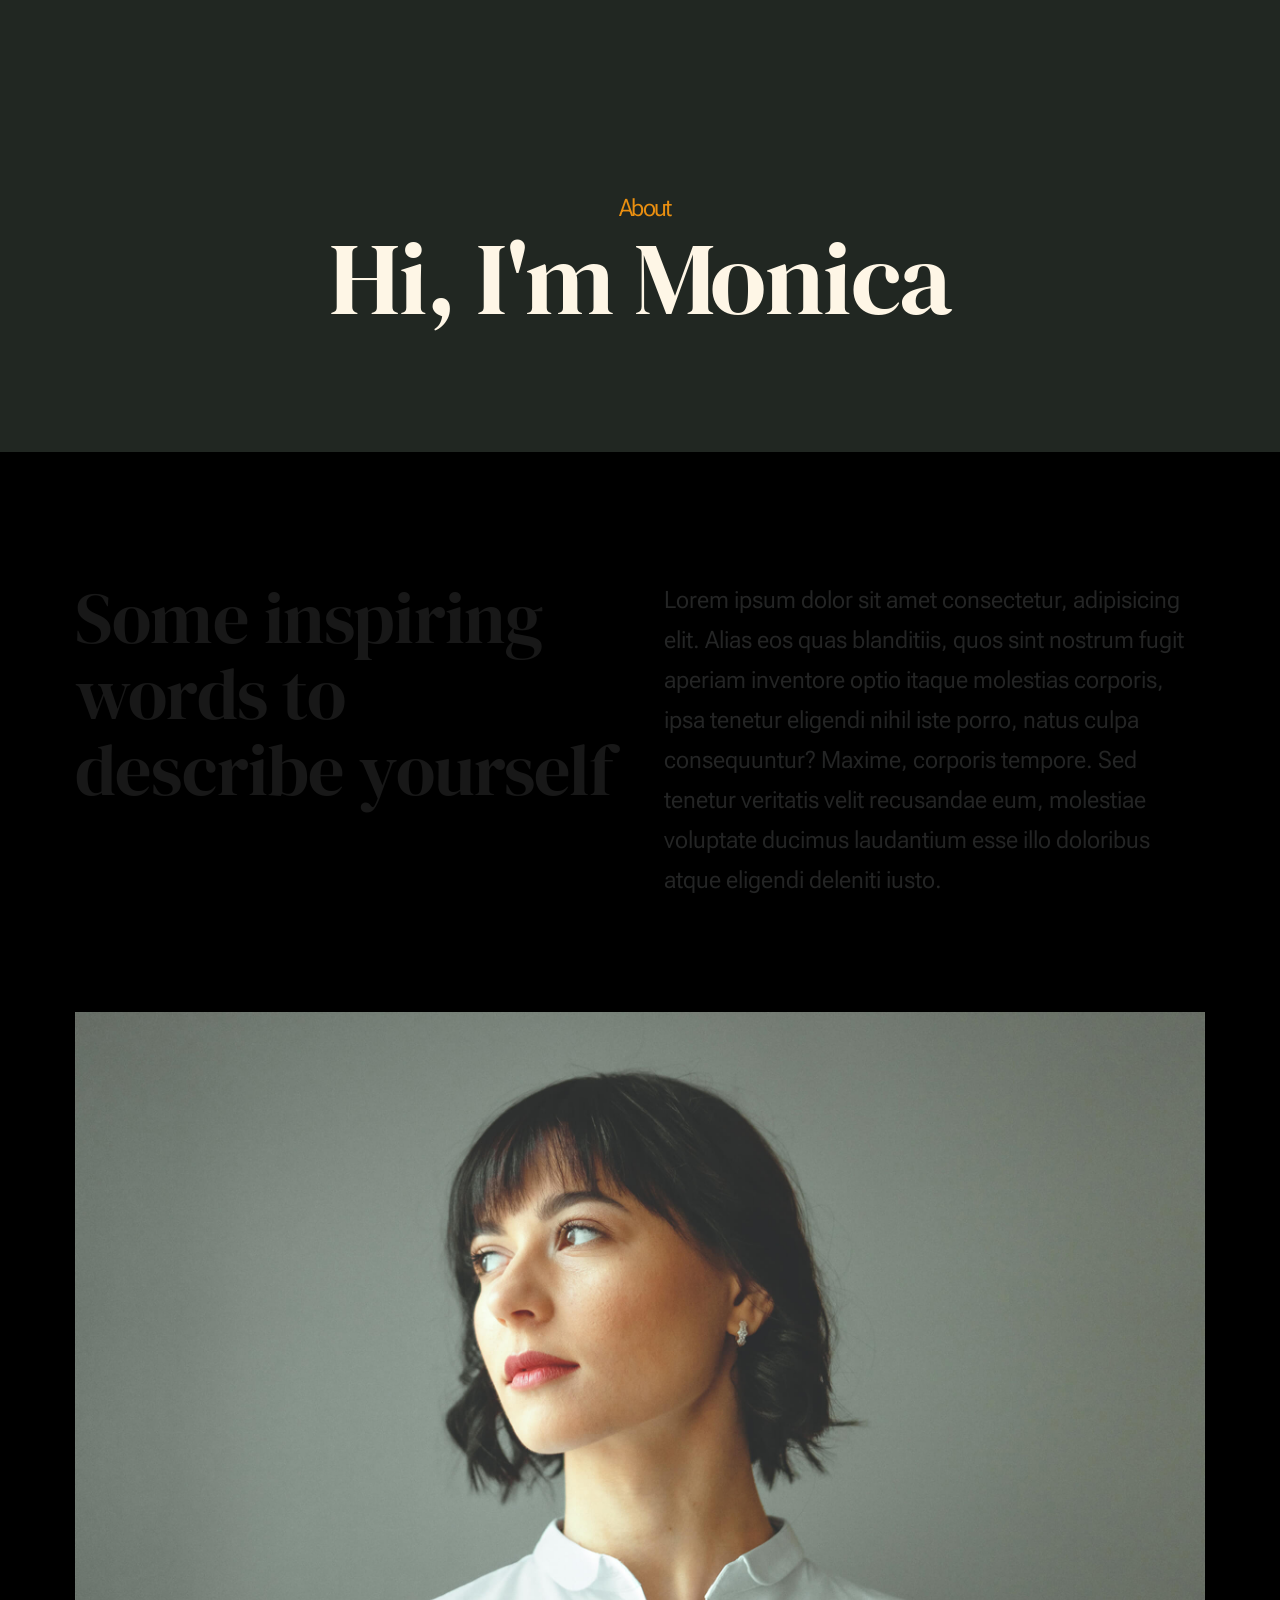
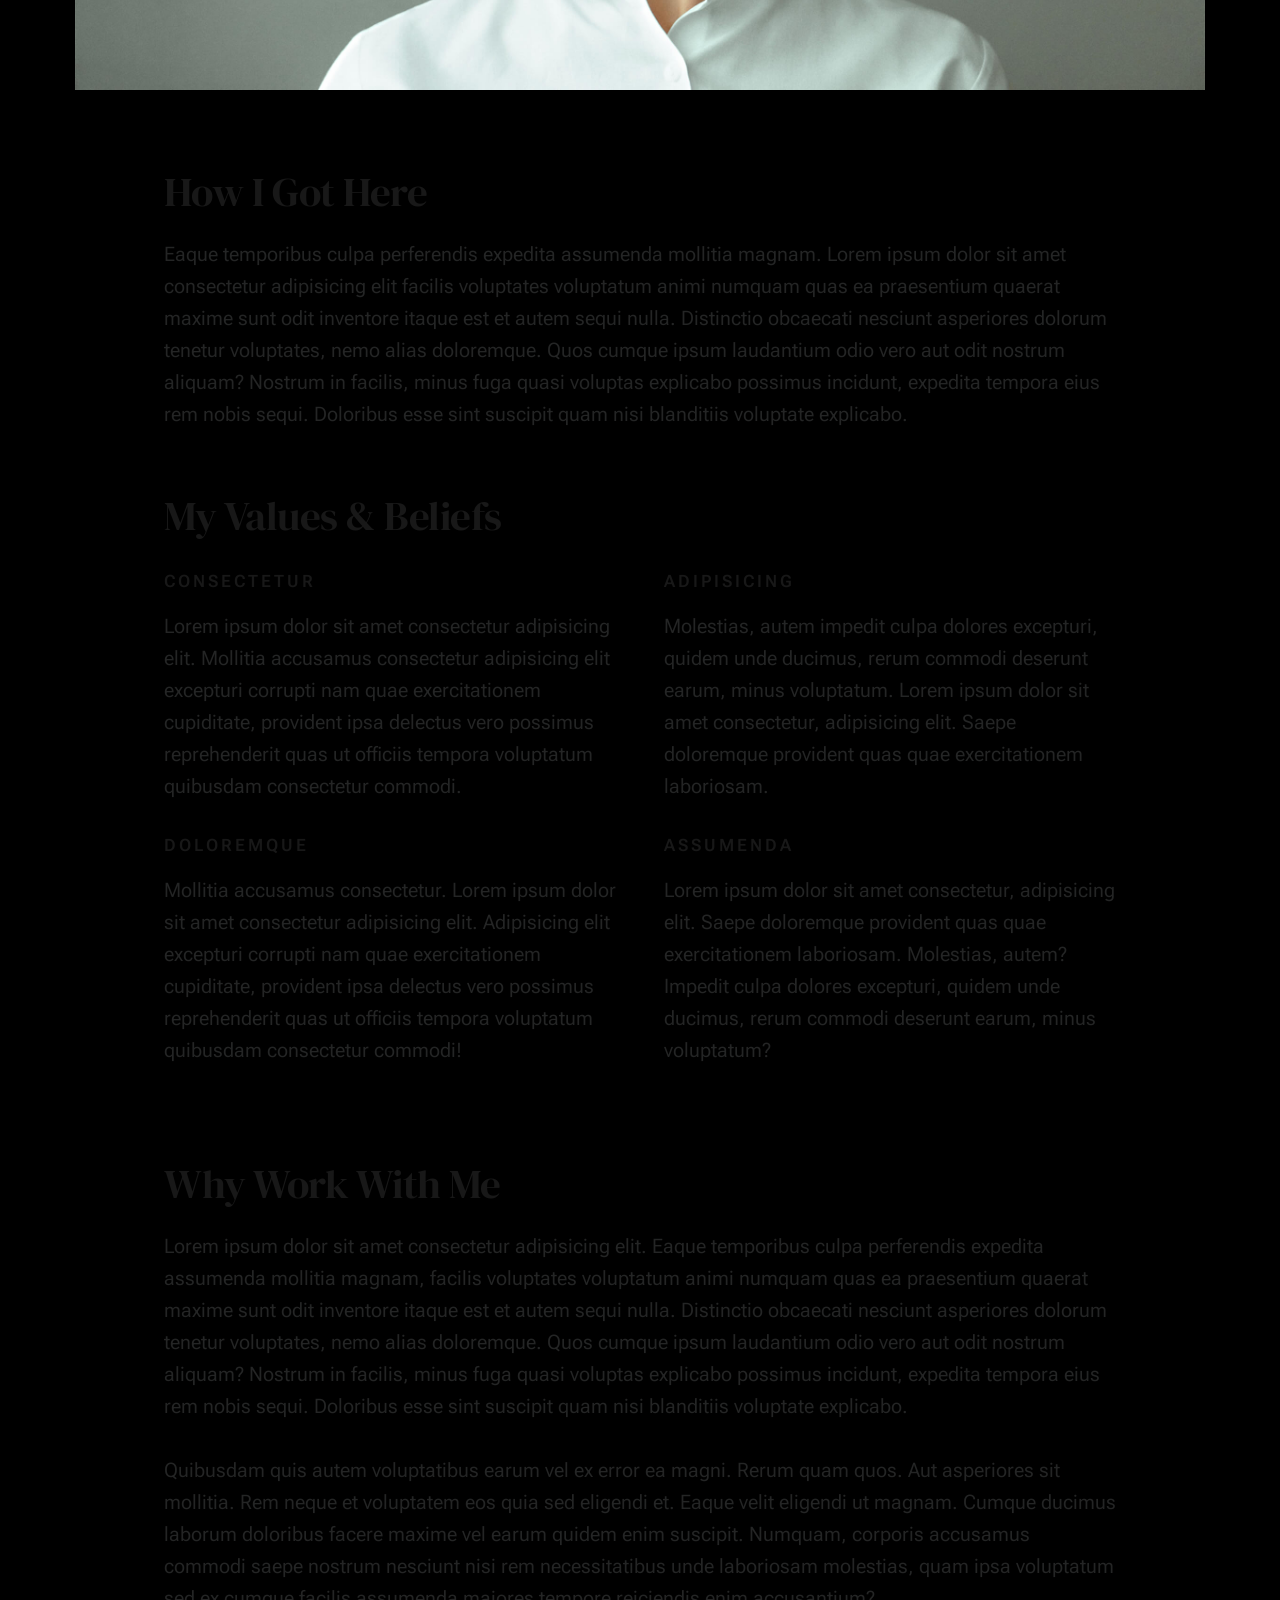
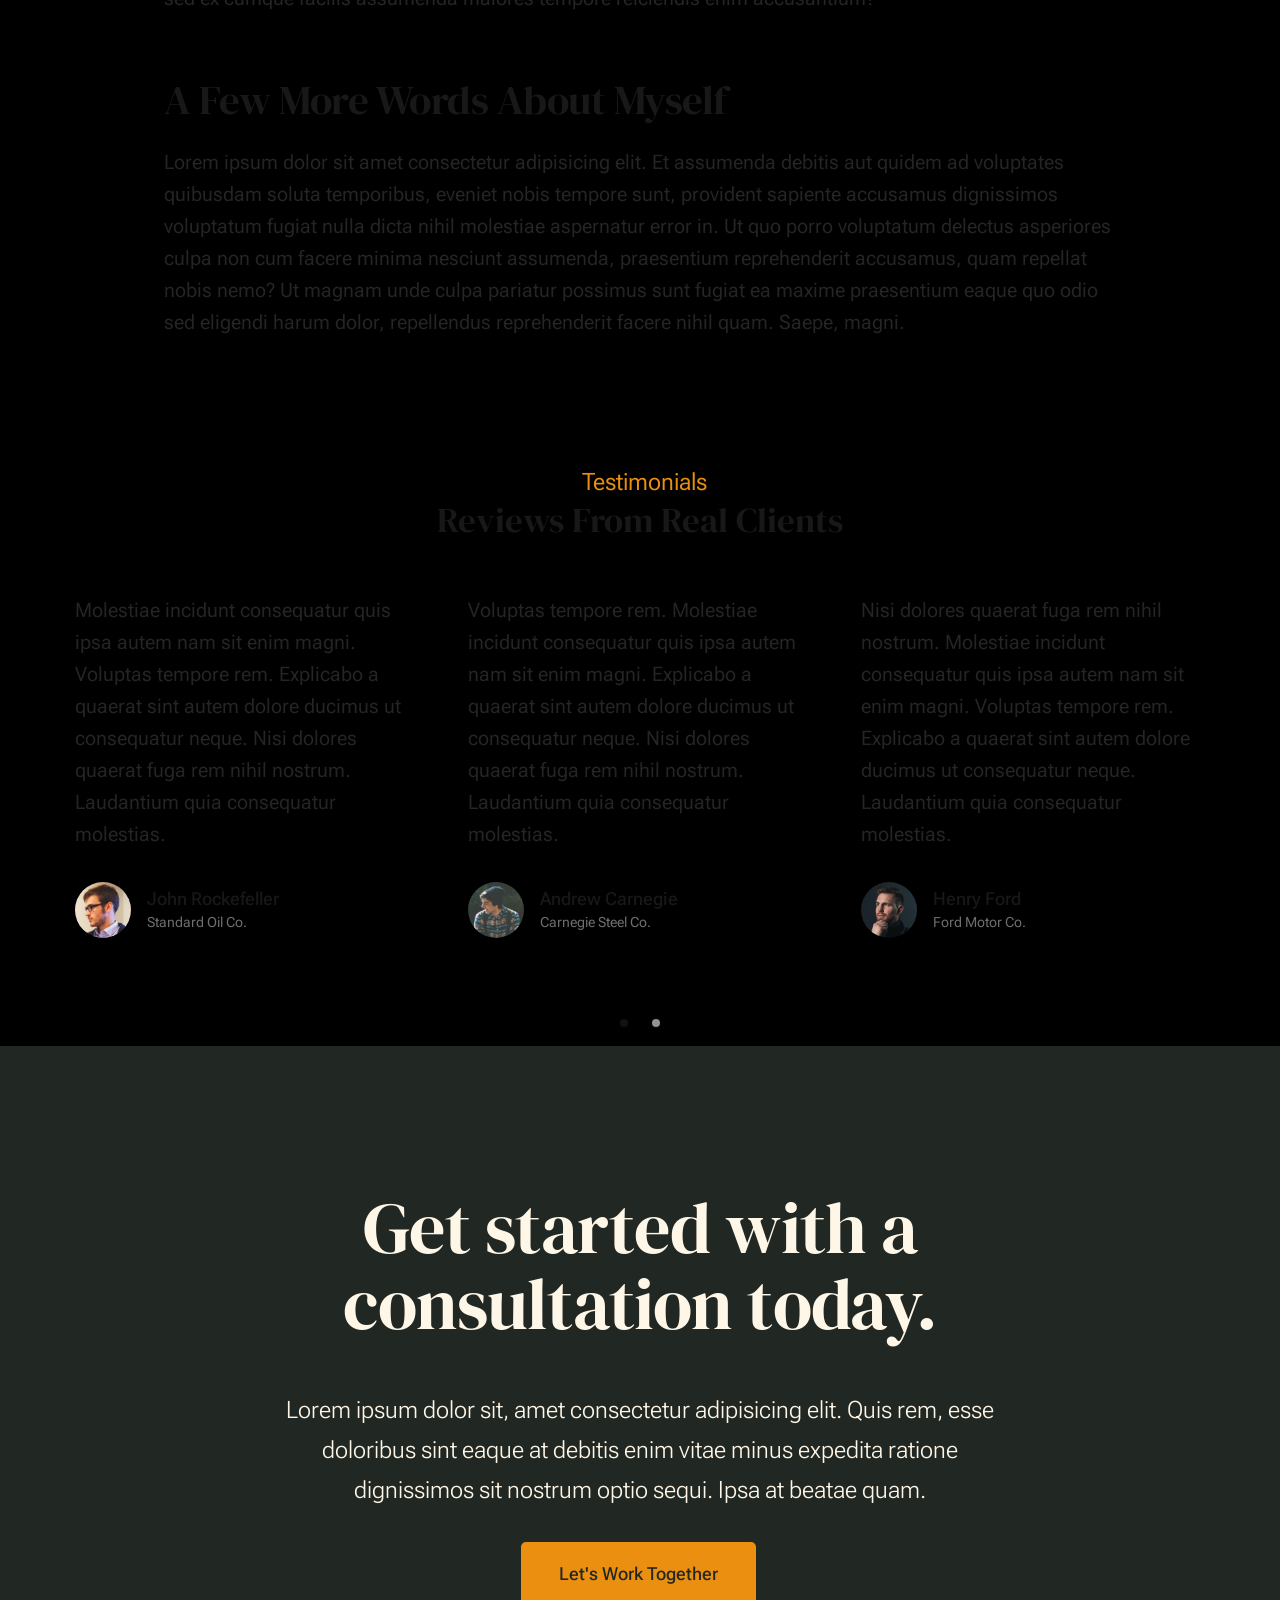
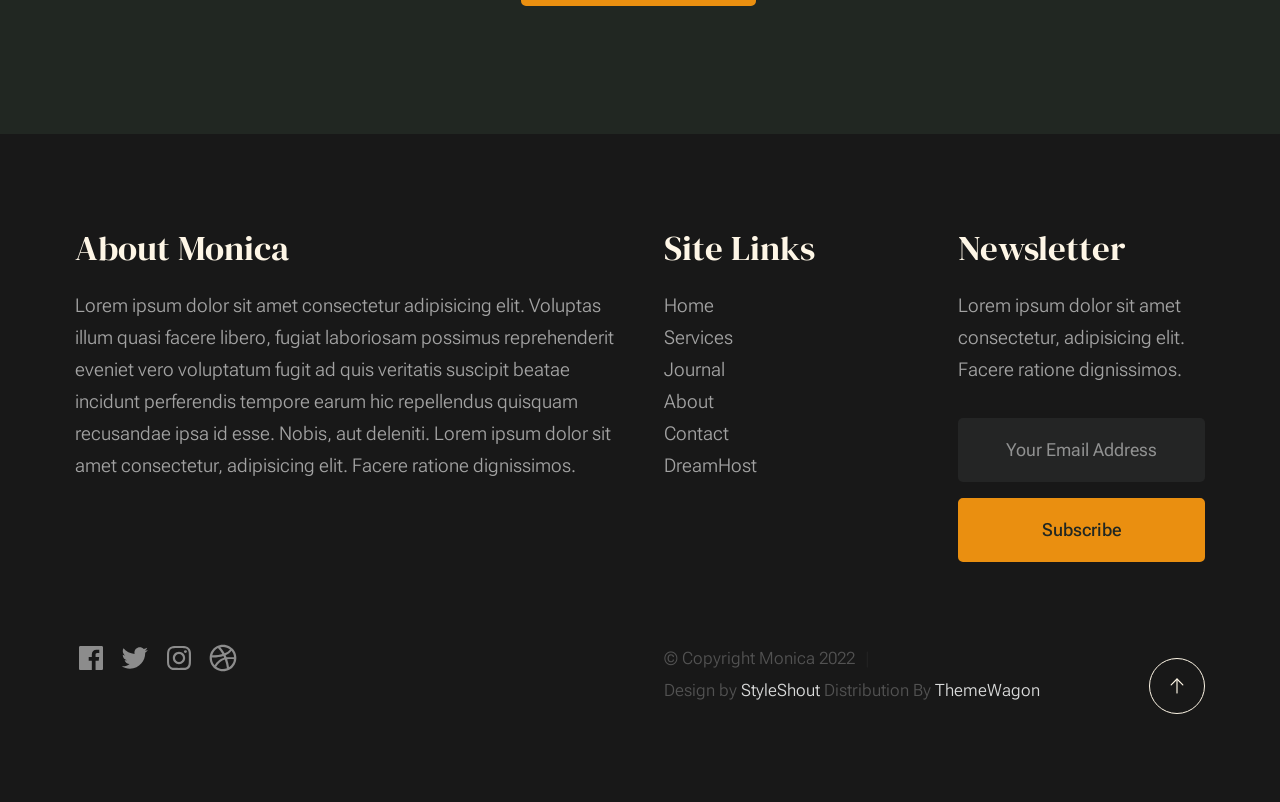
<file: about.html>
<!DOCTYPE html>
<html lang="en" class="no-js" >
<head>

    <!--- basic page needs
    ================================================== -->
    <meta charset="utf-8">
    <meta name="viewport" content="width=device-width, initial-scale=1">
    <title>About Us - Biz-Connect</title>

    <script>
        document.documentElement.classList.remove('no-js');
        document.documentElement.classList.add('js');
    </script>

    <!-- CSS
    ================================================== -->
    <link rel="stylesheet" href="css/vendor.css">
    <link rel="stylesheet" href="css/styles.css">

    <!-- favicons
    ================================================== -->
    <link rel="apple-touch-icon" sizes="180x180" href="apple-touch-icon.png">
    <link rel="icon" type="image/png" sizes="32x32" href="Biz-connect.jpeg">
    <link rel="icon" type="image/png" sizes="16x16" href="Biz-connect.jpegs">
    <link rel="manifest" href="site.webmanifest">

</head>


<body id="top">

    
    <!-- preloader
    ================================================== -->
    <div id="preloader">
        <div id="loader" class="dots-fade">
            <div></div>
            <div></div>
            <div></div>
        </div>
    </div>


    <!-- page wrap
    ================================================== -->
    <div id="page" class="s-pagewrap ss-home">


        <!-- # site header 
        ================================================== -->
        <header class="s-header">

            <div class="row s-header__inner width-sixteen-col">

                <div class="s-header__block">
                    <div class="s-header__logo">
                        <a class="logo" href="index.html">
                            <img src="Biz-connect.jpeg" alt="Homepage">  
                        </a>
                    </div>

                    <a class="s-header__menu-toggle" href="#0"><span>Menu</span></a>
                </div> <!-- end s-header__block -->

                <nav class="s-header__nav">
    
                    <ul class="s-header__menu-links">
                          <li><a href="index.html">Home</a></li>
                       
                        <li><a href="about.html">About</a></li>
                        <li><a href="advertise.php">Advertise With Us</a></li>
                       
                        <li><a href="marketplace.php">Marketplace</a></li>
                        <li><a href="signup.php">Chat With Users</a></li>
                        <li><a href="contact.php">Contact</a></li>
                    </ul> <!-- s-header__menu-links -->

                    <div class="s-header__contact">
                        <a href="signup.php" class="btn btn--primary s-header__contact-btn">Sign Up</a>                        
                    &nbsp;
                        <a href="login.php" class="btn btn--primary s-header__contact-btn">Login</a>                        
                   
                    </div> <!-- s-header__contact -->
    
                </nav> <!-- end s-header__nav -->

            </div> <!-- end s-header__inner -->
 
        </header> <!-- end s-header -->


        <!-- # site main content
        ================================================== -->
        <section id="content" class="s-content">

               <section class="s-pageheader pageheader">
                    <div class="row">
                        <div class="column xl-12">
                            <h1 class="page-title">
                                <span class="page-title__small-type text-pretitle">About</span>
                                Hi, I'm Monica
                            </h1>
                            
                        </div>
                    </div>
               </section> <!-- end pageheader --> 

               <section class="s-pagecontent pagecontent">

                    <div class="row pageintro">
                        <div class="column xl-6 lg-12">
                            <h2 class="text-display-title">Some inspiring words to describe yourself</h2>
                        </div>
                        <div class="column xl-6 lg-12 u-flexitem-x-right">
                            <p class="lead">
                            Lorem ipsum dolor sit amet consectetur, adipisicing elit. Alias eos quas blanditiis, quos sint nostrum fugit aperiam 
                            inventore optio itaque molestias corporis, ipsa tenetur eligendi nihil iste porro, natus culpa consequuntur? Maxime, 
                            corporis tempore. Sed tenetur veritatis velit recusandae eum, molestiae voluptate ducimus laudantium esse illo 
                            doloribus atque eligendi deleniti iusto. 
                            </p>
                        </div>                       
                    </div> <!-- end pageintro -->   
                    
                    <div class="row pagemedia">
                        <d class="column xl-12">
                            <figure class="page-media">                                
                                <img src="images/thumbs/about/about-1200.jpg" 
                                     srcset="images/thumbs/about/about-2400.jpg 2400w, 
                                             images/thumbs/about/about-1200.jpg 1200w, 
                                             images/thumbs/about/about-600.jpg 600w" sizes="(max-width: 2400px) 100vw, 2400px" alt="">
                            </figure>
                        </d>
                    </div> <!-- end pagemedia -->

                    <div class="row width-narrower pagemain">
                        <div class="column xl-12"> 

                            <h2>How I Got Here</h2>
                            <p>
                            Eaque temporibus culpa perferendis expedita assumenda mollitia magnam. Lorem ipsum dolor sit amet consectetur adipisicing elit
                            facilis voluptates voluptatum animi numquam quas ea praesentium quaerat maxime sunt odit inventore itaque est et autem sequi nulla. 
                            Distinctio obcaecati nesciunt asperiores dolorum tenetur voluptates, nemo alias doloremque. Quos cumque ipsum laudantium odio vero 
                            aut odit nostrum aliquam? Nostrum in facilis, minus fuga quasi voluptas explicabo possimus incidunt, expedita tempora eius rem nobis sequi. 
                            Doloribus esse sint suscipit quam nisi blanditiis voluptate explicabo.
                            </p>

                            <h2 class="u-add-bottom">My Values & Beliefs</h2>

                            <div class="grid-list-items list-items">
                                <div class="grid-list-items__item list-items__item u-remove-bottom">
                                    <div class="list-items__item-header">
                                        <h6 class="list-items__item-small-title">Consectetur</h6>
                                    </div>
                                    <p>
                                    Lorem ipsum dolor sit amet consectetur adipisicing elit. Mollitia accusamus consectetur adipisicing elit excepturi corrupti 
                                    nam quae exercitationem cupiditate, provident ipsa delectus vero possimus reprehenderit quas ut officiis tempora voluptatum 
                                    quibusdam consectetur commodi.
                                    </p>
                                </div>
                                <div class="grid-list-items__item list-items__item u-remove-bottom">
                                    <div class="list-items__item-header">
                                        <h6 class="list-items__item-small-title">Adipisicing</h6>
                                    </div>
                                    <p> 
                                    Molestias, autem impedit culpa dolores excepturi, quidem unde ducimus, rerum commodi deserunt earum, minus voluptatum.
                                    Lorem ipsum dolor sit amet consectetur, adipisicing elit. Saepe doloremque provident quas quae exercitationem laboriosam.
                                    </p>
                                </div>
                                <div class="grid-list-items__item list-items__item u-remove-bottom">
                                    <div class="list-items__item-header">
                                        <h6 class="list-items__item-small-title">Doloremque</h6>
                                    </div>
                                    <p>
                                    Mollitia accusamus consectetur. Lorem ipsum dolor sit amet consectetur adipisicing elit. Adipisicing elit excepturi corrupti 
                                    nam quae exercitationem cupiditate, provident ipsa delectus vero possimus reprehenderit quas ut officiis tempora voluptatum 
                                    quibusdam consectetur commodi!
                                    </p>
                                </div>
                                <div class="grid-list-items__item list-items__item u-remove-bottom">
                                    <div class="list-items__item-header">
                                        <h6 class="list-items__item-small-title">Assumenda</h6>
                                    </div>
                                    <p>
                                    Lorem ipsum dolor sit amet consectetur, adipisicing elit. Saepe doloremque provident quas quae exercitationem laboriosam. 
                                    Molestias, autem? Impedit culpa dolores excepturi, quidem unde ducimus, rerum commodi deserunt earum, minus voluptatum?
                                    </p>
                                </div>
                            </div> <!--grid-list-items -->

                            <h2>Why Work With Me</h2>
                            <p>
                            Lorem ipsum dolor sit amet consectetur adipisicing elit. Eaque temporibus culpa perferendis expedita assumenda mollitia magnam, 
                            facilis voluptates voluptatum animi numquam quas ea praesentium quaerat maxime sunt odit inventore itaque est et autem sequi nulla. 
                            Distinctio obcaecati nesciunt asperiores dolorum tenetur voluptates, nemo alias doloremque. Quos cumque ipsum laudantium odio vero aut 
                            odit nostrum aliquam? Nostrum in facilis, minus fuga quasi voluptas explicabo possimus incidunt, expedita tempora eius rem nobis sequi. 
                            Doloribus esse sint suscipit quam nisi blanditiis voluptate explicabo.
                            </p>

                            <p>
                            Quibusdam quis autem voluptatibus earum vel ex error ea magni. Rerum quam quos. Aut asperiores sit mollitia. Rem neque et voluptatem 
                            eos quia sed eligendi et. Eaque velit eligendi ut magnam. Cumque ducimus laborum doloribus facere maxime vel earum quidem enim suscipit. 
                            Numquam, corporis accusamus commodi saepe nostrum nesciunt nisi rem necessitatibus unde laboriosam molestias, quam ipsa voluptatum sed 
                            ex cumque facilis assumenda maiores tempore reiciendis enim accusantium?
                            </p>                   

                            <h2>A Few More Words About Myself</h2>
                            <p>
                            Lorem ipsum dolor sit amet consectetur adipisicing elit. Et assumenda debitis aut quidem ad voluptates quibusdam soluta temporibus, 
                            eveniet nobis tempore sunt, provident sapiente accusamus dignissimos voluptatum fugiat nulla dicta nihil molestiae aspernatur error in. 
                            Ut quo porro voluptatum delectus asperiores culpa non cum facere minima nesciunt assumenda, praesentium reprehenderit accusamus, quam 
                            repellat nobis nemo? Ut magnam unde culpa pariatur possimus sunt fugiat ea maxime praesentium eaque quo odio sed eligendi harum dolor, 
                            repellendus reprehenderit facere nihil quam. Saepe, magni.
                            </p>

                        </div> <!-- end grid-block-->
                    </div> <!-- end pagemain -->

               </section> <!-- pagecontent -->

               <section class="s-testimonials">

                    <div class="s-testimonials__header row row-x-center text-center">
                        <div class="column xl-8 lg-12">
        
                            <p class="text-pretitle">
                            Testimonials
                            </p>
                            <h3>
                            Reviews From Real Clients
                            </h3>                        
        
                        </div>
                    </div> <!--end s-testimonials__header -->

                    <div class="row s-testimonials__content">
                        <div class="column xl-12 testimonials">

                            <div class="swiper-container testimonials__slider page-slider">

                                <div class="swiper-wrapper">
                                    <div class="testimonials__slide swiper-slide">
                                        <p>
                                        Molestiae incidunt consequatur quis ipsa autem nam sit enim magni. Voluptas tempore rem. 
                                        Explicabo a quaerat sint autem dolore ducimus ut consequatur neque. Nisi dolores quaerat fuga rem nihil nostrum.
                                        Laudantium quia consequatur molestias.
                                        </p>
                                        <div class="testimonials__author">
                                            <img src="images/avatars/user-01.jpg" alt="Author image" class="testimonials__avatar">
                                            <cite class="testimonials__cite">
                                                <strong>John Rockefeller</strong>
                                                <span>Standard Oil Co.</span>
                                            </cite>
                                        </div>
                                    </div>
                                    <div class="testimonials__slide swiper-slide">
                                        <p>
                                        Voluptas tempore rem. Molestiae incidunt consequatur quis ipsa autem nam sit enim magni. 
                                        Explicabo a quaerat sint autem dolore ducimus ut consequatur neque. Nisi dolores quaerat fuga rem nihil nostrum.
                                        Laudantium quia consequatur molestias.
                                        </p>
                                        <div class="testimonials__author">
                                            <img src="images/avatars/user-04.jpg" alt="Author image" class="testimonials__avatar">
                                            <cite class="testimonials__cite">
                                                <strong>Andrew Carnegie</strong>
                                                <span>Carnegie Steel Co.</span>
                                            </cite>
                                        </div>
                                    </div>
                                    <div class="testimonials__slide swiper-slide">
                                        <p>
                                        Nisi dolores quaerat fuga rem nihil nostrum. Molestiae incidunt consequatur quis ipsa autem nam sit enim magni. 
                                        Voluptas tempore rem. Explicabo a quaerat sint autem dolore ducimus ut consequatur neque. 
                                        Laudantium quia consequatur molestias.
                                        </p>
                                        <div class="testimonials__author">
                                            <img src="images/avatars/user-06.jpg" alt="Author image" class="testimonials__avatar">
                                            <cite class="testimonials__cite">
                                                <strong>Henry Ford</strong>
                                                <span>Ford Motor Co.</span>
                                            </cite>
                                        </div>
                                    </div>
                                    <div class="testimonials__slide swiper-slide">
                                        <p>
                                        Molestiae incidunt consequatur quis ipsa autem nam sit enim magni. Voluptas tempore rem. 
                                        Explicabo a quaerat sint autem dolore ducimus ut consequatur neque. Nisi dolores quaerat fuga rem nihil nostrum.
                                        Laudantium quia consequatur molestias.
                                        </p>
                                        <div class="testimonials__author">
                                            <img src="images/avatars/user-02.jpg" alt="Author image" class="testimonials__avatar">
                                            <cite class="testimonials__cite">
                                                <strong>John Morgan</strong>
                                                <span>JP Morgan & Co.</span>
                                            </cite>
                                        </div>
                                    </div> 
                                </div> <!-- end swiper-wrapper --> 

                                <div class="swiper-pagination"></div>

                            </div> <!--end testimonials__slider --> 

                        </div> <!-- testimonials -->
                    </div> <!--end s-testimonials__content -->

               </section> <!-- end s-testimonials -->

        </section> <!-- s-content-->

        <!-- # cta
        ================================================== -->
        <section id="cta" class="s-cta">

            <div class="row row-x-center text-center">
                <div class="column xl-8 lg-12">

                    <div class="s-cta__content">
                        <h2 class="text-display-title">
                        Get started with a consultation today.
                        </h2>
                        <p class="lead">
                        Lorem ipsum dolor sit, amet consectetur adipisicing elit. Quis rem, esse doloribus sint eaque at debitis enim vitae minus expedita ratione dignissimos sit nostrum optio sequi. Ipsa at beatae quam.
                        </p>
                        <a href="contact.html" class="btn btn--primary">Let's Work Together</a>
                    </div>

                </div>
            </div>

        </section> <!-- end s-cta -->


        <!-- # footer 
        ================================================== -->
        <footer class="s-footer">
            <div class="row s-footer__content">
                <div class="column xl-6 lg-6 md-12 s-footer__block s-footer__about">                    
                    <h3>About Monica</h3>
                    <p>
                    Lorem ipsum dolor sit amet consectetur adipisicing elit. Voluptas illum quasi facere libero, 
                    fugiat laboriosam possimus reprehenderit eveniet vero voluptatum fugit ad quis veritatis suscipit beatae 
                    incidunt perferendis tempore earum hic repellendus quisquam recusandae ipsa id esse. Nobis, aut deleniti.
                    Lorem ipsum dolor sit amet consectetur, adipisicing elit. Facere ratione dignissimos.
                    </p>               
                </div>                
                <div class="column xl-3 lg-6 md-12 s-footer__block s-footer__site-links">
                    <h3>Site Links</h3>
                    <ul class="link-list">
                        <li><a href="index.html">Home</a></li>
                        <li><a href="services.html">Services</a></li>
                        <li><a href="blog.html">Journal</a></li>
                        <li><a href="about.html">About</a></li>
                        <li><a href="contact.html">Contact</a></li>
                        <li><a href="https://www.dreamhost.com/r.cgi?287326">DreamHost</a></li>
                    </ul>
                </div>
                <div class="column xl-3 lg-6 md-12 tab-12 s-footer__block s-footer__newsletter">
                    <h3>Newsletter</h3>

                    <p>
                    Lorem ipsum dolor sit amet consectetur, adipisicing elit. Facere ratione dignissimos.
                    </p>

                    <div class="subscribe-form">
                        <form id="mc-form" class="mc-form">
                            <input type="email" name="EMAIL" id="mce-EMAIL" class="u-fullwidth text-center" placeholder="Your Email Address" title="The domain portion of the email address is invalid (the portion after the @)." pattern="^([^\x00-\x20\x22\x28\x29\x2c\x2e\x3a-\x3c\x3e\x40\x5b-\x5d\x7f-\xff]+|\x22([^\x0d\x22\x5c\x80-\xff]|\x5c[\x00-\x7f])*\x22)(\x2e([^\x00-\x20\x22\x28\x29\x2c\x2e\x3a-\x3c\x3e\x40\x5b-\x5d\x7f-\xff]+|\x22([^\x0d\x22\x5c\x80-\xff]|\x5c[\x00-\x7f])*\x22))*\x40([^\x00-\x20\x22\x28\x29\x2c\x2e\x3a-\x3c\x3e\x40\x5b-\x5d\x7f-\xff]+|\x5b([^\x0d\x5b-\x5d\x80-\xff]|\x5c[\x00-\x7f])*\x5d)(\x2e([^\x00-\x20\x22\x28\x29\x2c\x2e\x3a-\x3c\x3e\x40\x5b-\x5d\x7f-\xff]+|\x5b([^\x0d\x5b-\x5d\x80-\xff]|\x5c[\x00-\x7f])*\x5d))*(\.\w{2,})+$" required>
                            <input type="submit" name="subscribe" value="Subscribe" class="btn btn--primary btn--small u-fullwidth">
                            <!-- <div style="position: absolute; left: -5000px;" aria-hidden="true"><input type="text" name="b_cdb7b577e41181934ed6a6a44_9a91cfe7b3" tabindex="-1" value=""></div> -->
                            <div class="mc-status"></div>
                        </form>
                    </div>
                </div>
            </div>    
            
            <div class="row s-footer__bottom">
                <div class="column xl-6 lg-12">
                    <ul class="s-footer__social social-list">
                        <li>
                            <a href="#0">
                                <svg xmlns="http://www.w3.org/2000/svg" width="24" height="24" viewBox="0 0 24 24" style="fill:rgba(0, 0, 0, 1);transform:;-ms-filter:"><path d="M20,3H4C3.447,3,3,3.448,3,4v16c0,0.552,0.447,1,1,1h8.615v-6.96h-2.338v-2.725h2.338v-2c0-2.325,1.42-3.592,3.5-3.592 c0.699-0.002,1.399,0.034,2.095,0.107v2.42h-1.435c-1.128,0-1.348,0.538-1.348,1.325v1.735h2.697l-0.35,2.725h-2.348V21H20 c0.553,0,1-0.448,1-1V4C21,3.448,20.553,3,20,3z"></path></svg>
                                <span class="u-screen-reader-text">Facebook</span>
                            </a>
                        </li>
                        <li>
                            <a href="#0">
                                <svg xmlns="http://www.w3.org/2000/svg" width="24" height="24" viewBox="0 0 24 24" style="fill:rgba(0, 0, 0, 1);transform:;-ms-filter:"><path d="M19.633,7.997c0.013,0.175,0.013,0.349,0.013,0.523c0,5.325-4.053,11.461-11.46,11.461c-2.282,0-4.402-0.661-6.186-1.809 c0.324,0.037,0.636,0.05,0.973,0.05c1.883,0,3.616-0.636,5.001-1.721c-1.771-0.037-3.255-1.197-3.767-2.793 c0.249,0.037,0.499,0.062,0.761,0.062c0.361,0,0.724-0.05,1.061-0.137c-1.847-0.374-3.23-1.995-3.23-3.953v-0.05 c0.537,0.299,1.16,0.486,1.82,0.511C3.534,9.419,2.823,8.184,2.823,6.787c0-0.748,0.199-1.434,0.548-2.032 c1.983,2.443,4.964,4.04,8.306,4.215c-0.062-0.3-0.1-0.611-0.1-0.923c0-2.22,1.796-4.028,4.028-4.028 c1.16,0,2.207,0.486,2.943,1.272c0.91-0.175,1.782-0.512,2.556-0.973c-0.299,0.935-0.936,1.721-1.771,2.22 c0.811-0.088,1.597-0.312,2.319-0.624C21.104,6.712,20.419,7.423,19.633,7.997z"></path></svg>
                                <span class="u-screen-reader-text">Twitter</span>
                            </a>
                        </li>
                        <li>
                            <a href="#0">
                                <svg xmlns="http://www.w3.org/2000/svg" width="24" height="24" viewBox="0 0 24 24" style="fill:rgba(0, 0, 0, 1);transform:;-ms-filter:"><path d="M11.999,7.377c-2.554,0-4.623,2.07-4.623,4.623c0,2.554,2.069,4.624,4.623,4.624c2.552,0,4.623-2.07,4.623-4.624 C16.622,9.447,14.551,7.377,11.999,7.377L11.999,7.377z M11.999,15.004c-1.659,0-3.004-1.345-3.004-3.003 c0-1.659,1.345-3.003,3.004-3.003s3.002,1.344,3.002,3.003C15.001,13.659,13.658,15.004,11.999,15.004L11.999,15.004z"></path><circle cx="16.806" cy="7.207" r="1.078"></circle><path d="M20.533,6.111c-0.469-1.209-1.424-2.165-2.633-2.632c-0.699-0.263-1.438-0.404-2.186-0.42 c-0.963-0.042-1.268-0.054-3.71-0.054s-2.755,0-3.71,0.054C7.548,3.074,6.809,3.215,6.11,3.479C4.9,3.946,3.945,4.902,3.477,6.111 c-0.263,0.7-0.404,1.438-0.419,2.186c-0.043,0.962-0.056,1.267-0.056,3.71c0,2.442,0,2.753,0.056,3.71 c0.015,0.748,0.156,1.486,0.419,2.187c0.469,1.208,1.424,2.164,2.634,2.632c0.696,0.272,1.435,0.426,2.185,0.45 c0.963,0.042,1.268,0.055,3.71,0.055s2.755,0,3.71-0.055c0.747-0.015,1.486-0.157,2.186-0.419c1.209-0.469,2.164-1.424,2.633-2.633 c0.263-0.7,0.404-1.438,0.419-2.186c0.043-0.962,0.056-1.267,0.056-3.71s0-2.753-0.056-3.71C20.941,7.57,20.801,6.819,20.533,6.111z M19.315,15.643c-0.007,0.576-0.111,1.147-0.311,1.688c-0.305,0.787-0.926,1.409-1.712,1.711c-0.535,0.199-1.099,0.303-1.67,0.311 c-0.95,0.044-1.218,0.055-3.654,0.055c-2.438,0-2.687,0-3.655-0.055c-0.569-0.007-1.135-0.112-1.669-0.311 c-0.789-0.301-1.414-0.923-1.719-1.711c-0.196-0.534-0.302-1.099-0.311-1.669c-0.043-0.95-0.053-1.218-0.053-3.654 c0-2.437,0-2.686,0.053-3.655c0.007-0.576,0.111-1.146,0.311-1.687c0.305-0.789,0.93-1.41,1.719-1.712 c0.534-0.198,1.1-0.303,1.669-0.311c0.951-0.043,1.218-0.055,3.655-0.055c2.437,0,2.687,0,3.654,0.055 c0.571,0.007,1.135,0.112,1.67,0.311c0.786,0.303,1.407,0.925,1.712,1.712c0.196,0.534,0.302,1.099,0.311,1.669 c0.043,0.951,0.054,1.218,0.054,3.655c0,2.436,0,2.698-0.043,3.654H19.315z"></path></svg>
                                <span class="u-screen-reader-text">Instagram</span>
                            </a>
                        </li>
                        <li>
                            <a href="#0">
                                <svg xmlns="http://www.w3.org/2000/svg" width="24" height="24" viewBox="0 0 24 24" style="fill: rgba(0, 0, 0, 1);transform: ;msFilter:;"><path d="M20.66 6.98a9.932 9.932 0 0 0-3.641-3.64C15.486 2.447 13.813 2 12 2s-3.486.447-5.02 1.34c-1.533.893-2.747 2.107-3.64 3.64S2 10.187 2 12s.446 3.487 1.34 5.02a9.924 9.924 0 0 0 3.641 3.64C8.514 21.553 10.187 22 12 22s3.486-.447 5.02-1.34a9.932 9.932 0 0 0 3.641-3.64C21.554 15.487 22 13.813 22 12s-.446-3.487-1.34-5.02zM12 3.66c2 0 3.772.64 5.32 1.919-.92 1.174-2.286 2.14-4.1 2.9-1.002-1.813-2.088-3.327-3.261-4.54A7.715 7.715 0 0 1 12 3.66zM5.51 6.8a8.116 8.116 0 0 1 2.711-2.22c1.212 1.201 2.325 2.7 3.34 4.5-2 .6-4.114.9-6.341.9-.573 0-1.006-.013-1.3-.04A8.549 8.549 0 0 1 5.51 6.8zM3.66 12c0-.054.003-.12.01-.2.007-.08.01-.146.01-.2.254.014.641.02 1.161.02 2.666 0 5.146-.367 7.439-1.1.187.373.381.793.58 1.26-1.32.293-2.674 1.006-4.061 2.14S6.4 16.247 5.76 17.5c-1.4-1.587-2.1-3.42-2.1-5.5zM12 20.34c-1.894 0-3.594-.587-5.101-1.759.601-1.187 1.524-2.322 2.771-3.401 1.246-1.08 2.483-1.753 3.71-2.02a29.441 29.441 0 0 1 1.56 6.62 8.166 8.166 0 0 1-2.94.56zm7.08-3.96a8.351 8.351 0 0 1-2.58 2.621c-.24-2.08-.7-4.107-1.379-6.081.932-.066 1.765-.1 2.5-.1.799 0 1.686.034 2.659.1a8.098 8.098 0 0 1-1.2 3.46zm-1.24-5c-1.16 0-2.233.047-3.22.14a27.053 27.053 0 0 0-.68-1.62c2.066-.906 3.532-2.006 4.399-3.3 1.2 1.414 1.854 3.027 1.96 4.84-.812-.04-1.632-.06-2.459-.06z"></path></svg>
                                <span class="u-screen-reader-text">Dribbble</span>
                            </a>
                        </li>
                    </ul> <!-- end s-footer__social -->
                </div>
                <div class="column xl-6 lg-12">
                    <p class="ss-copyright">
                        <span>© Copyright Monica 2022</span> 
                        <span>Design by <a href="https://www.styleshout.com/">StyleShout</a> Distribution By <a href="https://themewagon.com">ThemeWagon</a></span>
                    </p>
                </div>

                <div class="ss-go-top">
                    <a class="smoothscroll" title="Back to Top" href="#top">
                        <svg xmlns="http://www.w3.org/2000/svg" viewBox="0 0 24 24" width="36" height="36" fill="none" stroke="#ffffff" stroke-width="1" stroke-linecap="round" stroke-linejoin="round">&lt;!--!  Atomicons Free 1.00 by @atisalab License - https://atomicons.com/license/ (Icons: CC BY 4.0) Copyright 2021 Atomicons --&gt;<polyline points="17 11 12 6 7 11"></polyline><line x1="12" y1="18" x2="12" y2="6"></line></svg>
                    </a>
                </div> <!-- end ss-go-top -->
            </div>
            
        </footer> <!-- end s-footer -->

    </div> <!-- end page-wrap -->

    <!-- Java Script
    ================================================== -->
    <script src="js/plugins.js"></script>
    <script src="js/main.js"></script>

</body>
</html>
</file>
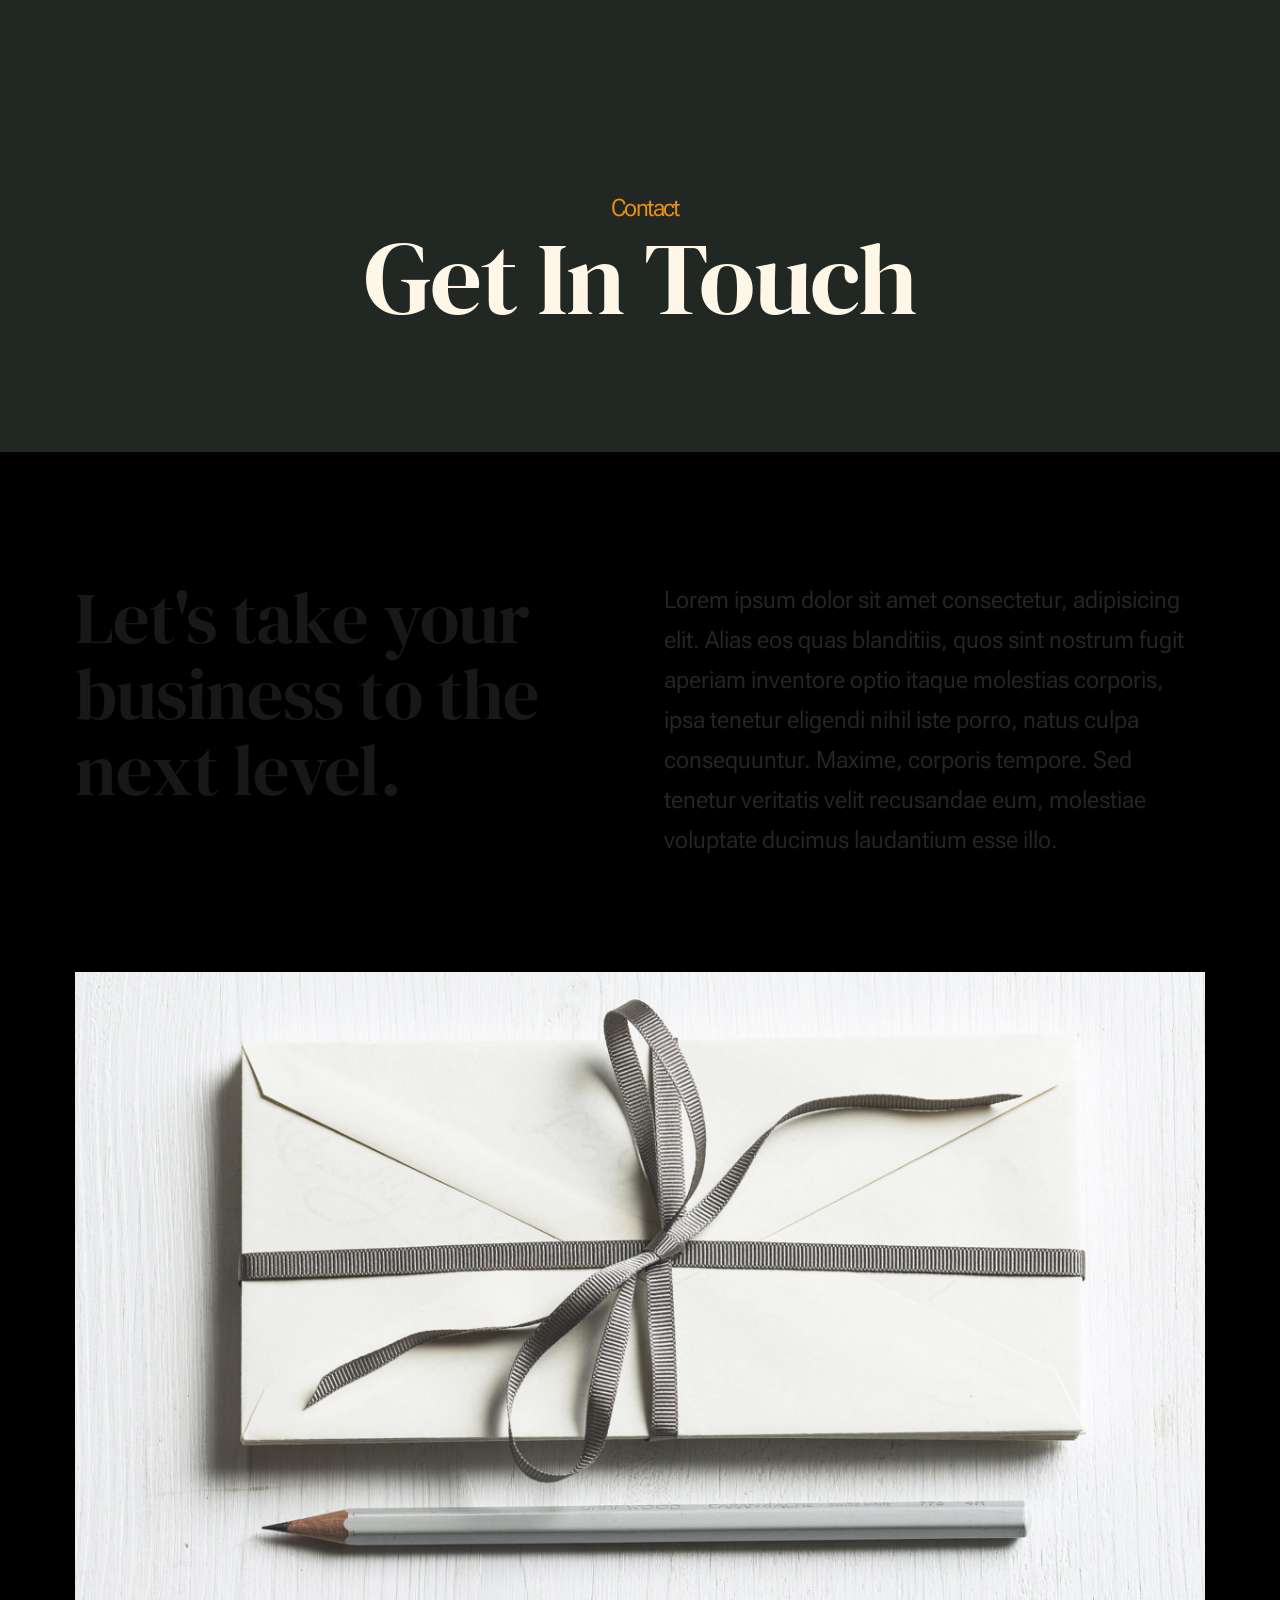
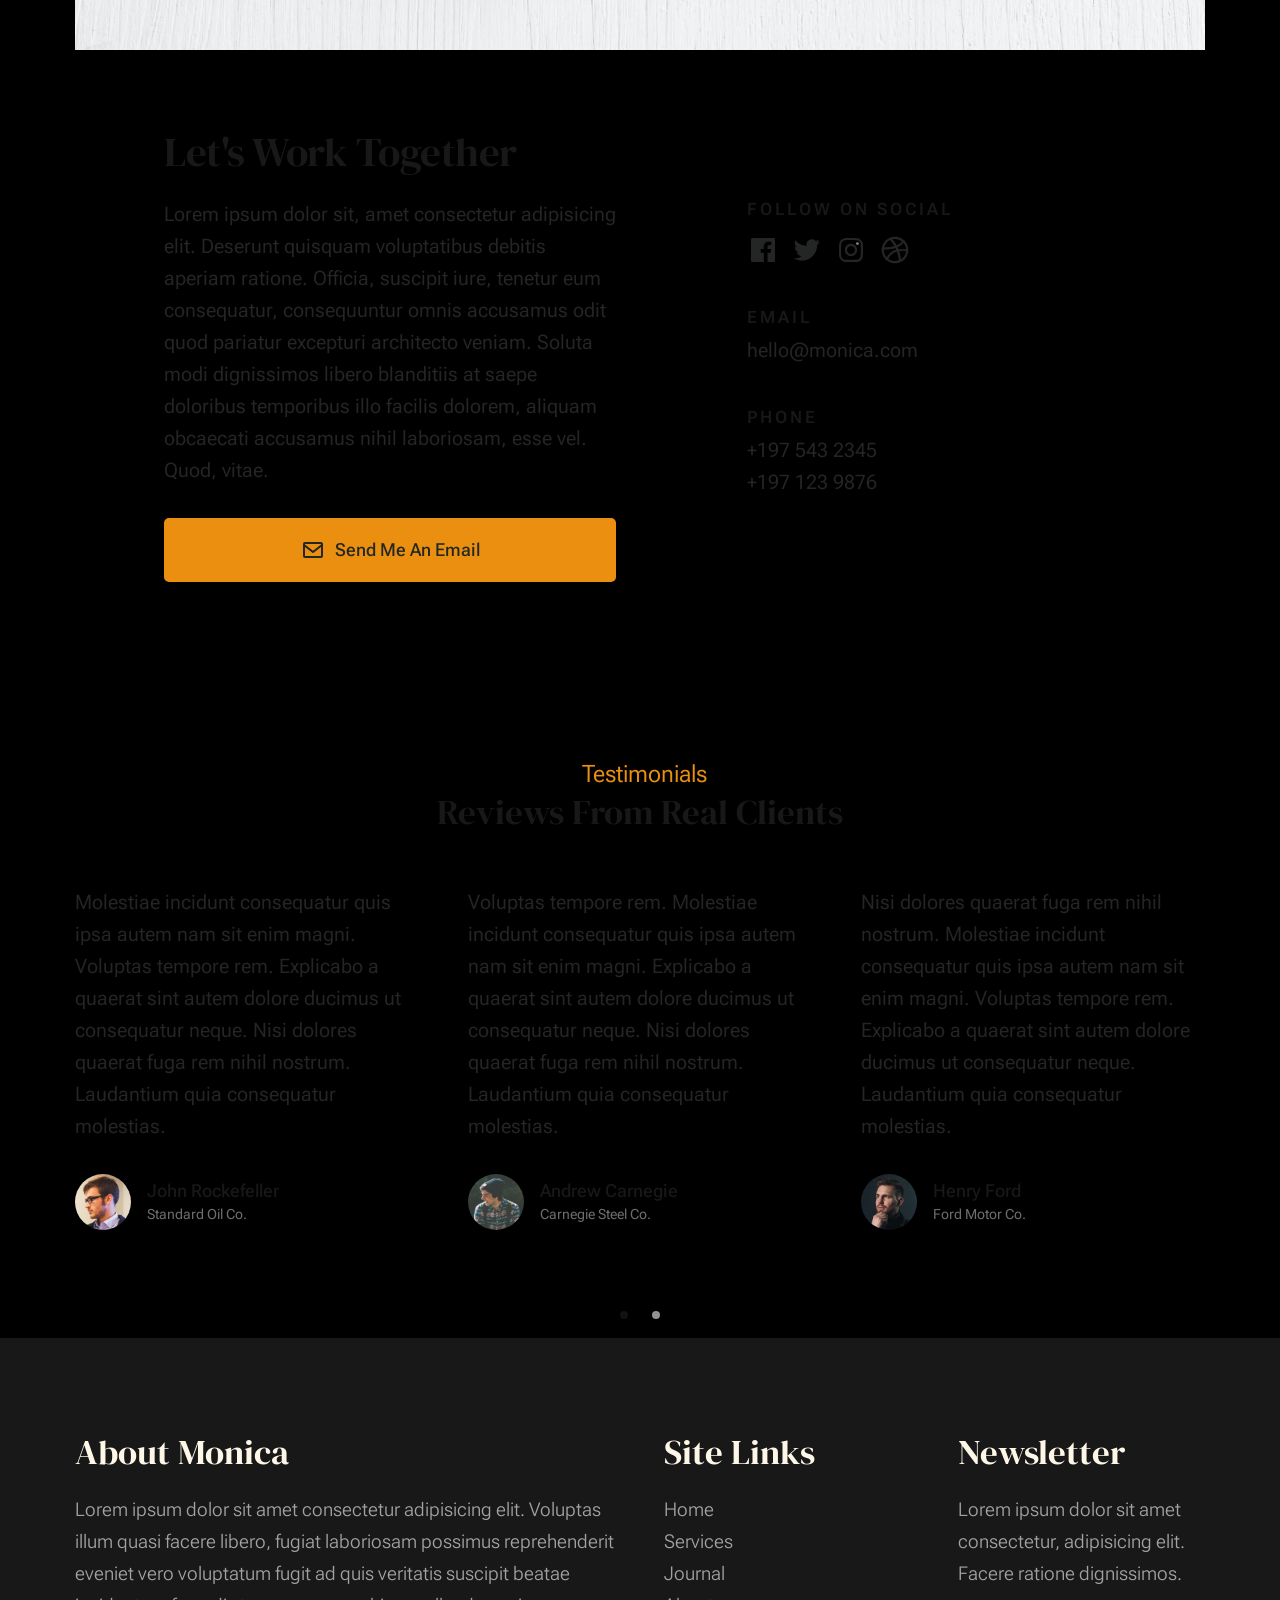
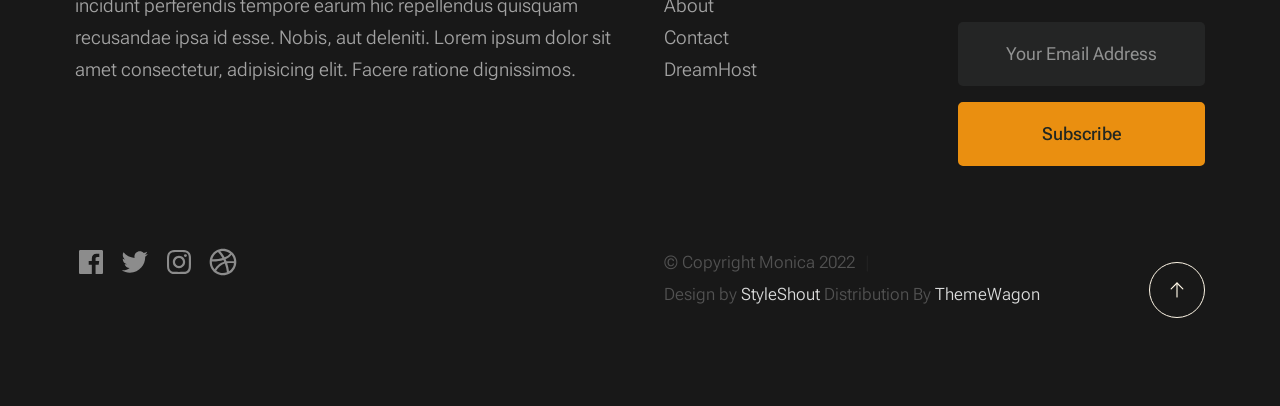
<file: contact.html>
<!DOCTYPE html>
<html lang="en" class="no-js" >
<head>

    <!--- basic page needs
    ================================================== -->
    <meta charset="utf-8">
    <meta name="viewport" content="width=device-width, initial-scale=1">
    <title> Contact Us- Biz-Connect</title>

    <script>
        document.documentElement.classList.remove('no-js');
        document.documentElement.classList.add('js');
    </script>

    <!-- CSS
    ================================================== -->
    <link rel="stylesheet" href="css/vendor.css">
    <link rel="stylesheet" href="css/styles.css">

    <!-- favicons
    ================================================== -->
    <link rel="apple-touch-icon" sizes="180x180" href="apple-touch-icon.png">
    <link rel="icon" type="image/png" sizes="32x32" href="Biz-connect.jpeg">
    <link rel="icon" type="image/png" sizes="16x16" href="Biz-connect.jpegs">
    <link rel="manifest" href="site.webmanifest">

</head>


<body id="top">

    
    <!-- preloader
    ================================================== -->
    <div id="preloader">
        <div id="loader" class="dots-fade">
            <div></div>
            <div></div>
            <div></div>
        </div>
    </div>


    <!-- page wrap
    ================================================== -->
    <div id="page" class="s-pagewrap ss-home">


        <!-- # site header 
        ================================================== -->
        <header class="s-header">

            <div class="row s-header__inner width-sixteen-col">

                <div class="s-header__block">
                    <div class="s-header__logo">
                        <a class="logo" href="index.html">
                            <img src="Biz-connect.jpeg" alt="Homepage">  
                        </a>
                    </div>

                    <a class="s-header__menu-toggle" href="#0"><span>Menu</span></a>
                </div> <!-- end s-header__block -->

                <nav class="s-header__nav">
    
                    <ul class="s-header__menu-links">
                          <li><a href="index.html">Home</a></li>
                       
                        <li><a href="about.html">About</a></li>
                        <li><a href="advertise.php">Advertise With Us</a></li>
                       
                        <li><a href="marketplace.php">Marketplace</a></li>
                        <li><a href="signup.php">Chat With Users</a></li>
                        <li><a href="contact.php">Contact</a></li>
                    </ul> <!-- s-header__menu-links -->

                    <div class="s-header__contact">
                        <a href="signup.php" class="btn btn--primary s-header__contact-btn">Sign Up</a>                        
                    &nbsp;
                        <a href="login.php" class="btn btn--primary s-header__contact-btn">Login</a>                        
                   
                    </div> <!-- s-header__contact -->
    
                </nav> <!-- end s-header__nav -->

            </div> <!-- end s-header__inner -->
 
        </header> <!-- end s-header -->



        <!-- # site main content
        ================================================== -->
        <section id="content" class="s-content">

               <section class="s-pageheader pageheader">
                    <div class="row">
                        <div class="column xl-12">
                            <h1 class="page-title">
                                <span class="page-title__small-type text-pretitle">Contact</span>
                                Get In Touch
                            </h1>                            
                        </div>
                    </div>
               </section> <!--pageheader -->  

               <section class="s-pagecontent pagecontent">

                    <div class="row pageintro">
                        <div class="column xl-6 lg-12">
                            <h2 class="text-display-title">Let's take your business to the next level.</h2>
                        </div>
                        <div class="column xl-6 lg-12 u-flexitem-x-right">
                            <p class="lead">
                            Lorem ipsum dolor sit amet consectetur, adipisicing elit. Alias eos quas blanditiis, quos sint nostrum fugit aperiam 
                            inventore optio itaque molestias corporis, ipsa tenetur eligendi nihil iste porro, natus culpa consequuntur. Maxime, 
                            corporis tempore. Sed tenetur veritatis velit recusandae eum, molestiae voluptate ducimus laudantium esse illo. 
                            </p>
                        </div>                       
                    </div> <!-- pageintro -->   
                    
                    <div class="row pagemedia">
                        <d class="column xl-12">
                            <figure class="page-media">                                
                                <img src="images/thumbs/contact/contact-1200.jpg" 
                                     srcset="images/thumbs/contact/contact-2400.jpg 2400w, 
                                             images/thumbs/contact/contact-1200.jpg 1200w, 
                                             images/thumbs/contact/contact-600.jpg 600w" sizes="(max-width: 2400px) 100vw, 2400px" alt="">
                            </figure>
                        </d>
                    </div> <!-- pagemedia --> 

                    <div class="row width-narrower pagemain">
                        <div class="column xl-12">
                            <h2>Let's Work Together</h2>

                            <div class="row">
                                <div class="column xl-6 md-12 contact-cta">     
                                    <p>
                                    Lorem ipsum dolor sit, amet consectetur adipisicing elit. Deserunt quisquam voluptatibus debitis aperiam ratione. Officia, 
                                    suscipit iure, tenetur eum consequatur, consequuntur omnis accusamus odit quod pariatur excepturi architecto veniam. Soluta 
                                    modi dignissimos libero blanditiis at saepe doloribus temporibus illo facilis dolorem, aliquam obcaecati accusamus nihil 
                                    laboriosam, esse vel. Quod, vitae.
                                    </p>
        
                                    <a href="mailto:#0" class="btn btn--primary u-fullwidth contact-btn">
                                        <svg xmlns="http://www.w3.org/2000/svg" width="24" height="24" viewBox="0 0 24 24" style="fill: rgba(0, 0, 0, 1);transform: ;msFilter:;"><path d="M20 4H4c-1.103 0-2 .897-2 2v12c0 1.103.897 2 2 2h16c1.103 0 2-.897 2-2V6c0-1.103-.897-2-2-2zm0 2v.511l-8 6.223-8-6.222V6h16zM4 18V9.044l7.386 5.745a.994.994 0 0 0 1.228 0L20 9.044 20.002 18H4z"></path></svg>
                                        Send Me An Email
                                    </a>
                                </div> 
                                <div class="column xl-5 md-12 u-flexitem-x-right">

                                    <div class="contact-block">
                                        <h6>Follow On Social</h6>
                                        <ul class="contact-social social-list">
                                            <li>
                                                <a href="#0">
                                                    <svg xmlns="http://www.w3.org/2000/svg" width="24" height="24" viewBox="0 0 24 24" style="fill:rgba(0, 0, 0, 1);transform:;-ms-filter:"><path d="M20,3H4C3.447,3,3,3.448,3,4v16c0,0.552,0.447,1,1,1h8.615v-6.96h-2.338v-2.725h2.338v-2c0-2.325,1.42-3.592,3.5-3.592 c0.699-0.002,1.399,0.034,2.095,0.107v2.42h-1.435c-1.128,0-1.348,0.538-1.348,1.325v1.735h2.697l-0.35,2.725h-2.348V21H20 c0.553,0,1-0.448,1-1V4C21,3.448,20.553,3,20,3z"></path></svg>
                                                    <span class="u-screen-reader-text">Facebook</span>
                                                </a>
                                            </li>
                                            <li>
                                                <a href="#0">
                                                    <svg xmlns="http://www.w3.org/2000/svg" width="24" height="24" viewBox="0 0 24 24" style="fill:rgba(0, 0, 0, 1);transform:;-ms-filter:"><path d="M19.633,7.997c0.013,0.175,0.013,0.349,0.013,0.523c0,5.325-4.053,11.461-11.46,11.461c-2.282,0-4.402-0.661-6.186-1.809 c0.324,0.037,0.636,0.05,0.973,0.05c1.883,0,3.616-0.636,5.001-1.721c-1.771-0.037-3.255-1.197-3.767-2.793 c0.249,0.037,0.499,0.062,0.761,0.062c0.361,0,0.724-0.05,1.061-0.137c-1.847-0.374-3.23-1.995-3.23-3.953v-0.05 c0.537,0.299,1.16,0.486,1.82,0.511C3.534,9.419,2.823,8.184,2.823,6.787c0-0.748,0.199-1.434,0.548-2.032 c1.983,2.443,4.964,4.04,8.306,4.215c-0.062-0.3-0.1-0.611-0.1-0.923c0-2.22,1.796-4.028,4.028-4.028 c1.16,0,2.207,0.486,2.943,1.272c0.91-0.175,1.782-0.512,2.556-0.973c-0.299,0.935-0.936,1.721-1.771,2.22 c0.811-0.088,1.597-0.312,2.319-0.624C21.104,6.712,20.419,7.423,19.633,7.997z"></path></svg>
                                                    <span class="u-screen-reader-text">Twitter</span>
                                                </a>
                                            </li>
                                            <li>
                                                <a href="#0">
                                                    <svg xmlns="http://www.w3.org/2000/svg" width="24" height="24" viewBox="0 0 24 24" style="fill:rgba(0, 0, 0, 1);transform:;-ms-filter:"><path d="M11.999,7.377c-2.554,0-4.623,2.07-4.623,4.623c0,2.554,2.069,4.624,4.623,4.624c2.552,0,4.623-2.07,4.623-4.624 C16.622,9.447,14.551,7.377,11.999,7.377L11.999,7.377z M11.999,15.004c-1.659,0-3.004-1.345-3.004-3.003 c0-1.659,1.345-3.003,3.004-3.003s3.002,1.344,3.002,3.003C15.001,13.659,13.658,15.004,11.999,15.004L11.999,15.004z"></path><circle cx="16.806" cy="7.207" r="1.078"></circle><path d="M20.533,6.111c-0.469-1.209-1.424-2.165-2.633-2.632c-0.699-0.263-1.438-0.404-2.186-0.42 c-0.963-0.042-1.268-0.054-3.71-0.054s-2.755,0-3.71,0.054C7.548,3.074,6.809,3.215,6.11,3.479C4.9,3.946,3.945,4.902,3.477,6.111 c-0.263,0.7-0.404,1.438-0.419,2.186c-0.043,0.962-0.056,1.267-0.056,3.71c0,2.442,0,2.753,0.056,3.71 c0.015,0.748,0.156,1.486,0.419,2.187c0.469,1.208,1.424,2.164,2.634,2.632c0.696,0.272,1.435,0.426,2.185,0.45 c0.963,0.042,1.268,0.055,3.71,0.055s2.755,0,3.71-0.055c0.747-0.015,1.486-0.157,2.186-0.419c1.209-0.469,2.164-1.424,2.633-2.633 c0.263-0.7,0.404-1.438,0.419-2.186c0.043-0.962,0.056-1.267,0.056-3.71s0-2.753-0.056-3.71C20.941,7.57,20.801,6.819,20.533,6.111z M19.315,15.643c-0.007,0.576-0.111,1.147-0.311,1.688c-0.305,0.787-0.926,1.409-1.712,1.711c-0.535,0.199-1.099,0.303-1.67,0.311 c-0.95,0.044-1.218,0.055-3.654,0.055c-2.438,0-2.687,0-3.655-0.055c-0.569-0.007-1.135-0.112-1.669-0.311 c-0.789-0.301-1.414-0.923-1.719-1.711c-0.196-0.534-0.302-1.099-0.311-1.669c-0.043-0.95-0.053-1.218-0.053-3.654 c0-2.437,0-2.686,0.053-3.655c0.007-0.576,0.111-1.146,0.311-1.687c0.305-0.789,0.93-1.41,1.719-1.712 c0.534-0.198,1.1-0.303,1.669-0.311c0.951-0.043,1.218-0.055,3.655-0.055c2.437,0,2.687,0,3.654,0.055 c0.571,0.007,1.135,0.112,1.67,0.311c0.786,0.303,1.407,0.925,1.712,1.712c0.196,0.534,0.302,1.099,0.311,1.669 c0.043,0.951,0.054,1.218,0.054,3.655c0,2.436,0,2.698-0.043,3.654H19.315z"></path></svg>
                                                    <span class="u-screen-reader-text">Instagram</span>
                                                </a>
                                            </li>
                                            <li>
                                                <a href="#0">
                                                    <svg xmlns="http://www.w3.org/2000/svg" width="24" height="24" viewBox="0 0 24 24" style="fill: rgba(0, 0, 0, 1);transform: ;msFilter:;"><path d="M20.66 6.98a9.932 9.932 0 0 0-3.641-3.64C15.486 2.447 13.813 2 12 2s-3.486.447-5.02 1.34c-1.533.893-2.747 2.107-3.64 3.64S2 10.187 2 12s.446 3.487 1.34 5.02a9.924 9.924 0 0 0 3.641 3.64C8.514 21.553 10.187 22 12 22s3.486-.447 5.02-1.34a9.932 9.932 0 0 0 3.641-3.64C21.554 15.487 22 13.813 22 12s-.446-3.487-1.34-5.02zM12 3.66c2 0 3.772.64 5.32 1.919-.92 1.174-2.286 2.14-4.1 2.9-1.002-1.813-2.088-3.327-3.261-4.54A7.715 7.715 0 0 1 12 3.66zM5.51 6.8a8.116 8.116 0 0 1 2.711-2.22c1.212 1.201 2.325 2.7 3.34 4.5-2 .6-4.114.9-6.341.9-.573 0-1.006-.013-1.3-.04A8.549 8.549 0 0 1 5.51 6.8zM3.66 12c0-.054.003-.12.01-.2.007-.08.01-.146.01-.2.254.014.641.02 1.161.02 2.666 0 5.146-.367 7.439-1.1.187.373.381.793.58 1.26-1.32.293-2.674 1.006-4.061 2.14S6.4 16.247 5.76 17.5c-1.4-1.587-2.1-3.42-2.1-5.5zM12 20.34c-1.894 0-3.594-.587-5.101-1.759.601-1.187 1.524-2.322 2.771-3.401 1.246-1.08 2.483-1.753 3.71-2.02a29.441 29.441 0 0 1 1.56 6.62 8.166 8.166 0 0 1-2.94.56zm7.08-3.96a8.351 8.351 0 0 1-2.58 2.621c-.24-2.08-.7-4.107-1.379-6.081.932-.066 1.765-.1 2.5-.1.799 0 1.686.034 2.659.1a8.098 8.098 0 0 1-1.2 3.46zm-1.24-5c-1.16 0-2.233.047-3.22.14a27.053 27.053 0 0 0-.68-1.62c2.066-.906 3.532-2.006 4.399-3.3 1.2 1.414 1.854 3.027 1.96 4.84-.812-.04-1.632-.06-2.459-.06z"></path></svg>
                                                    <span class="u-screen-reader-text">Dribbble</span>
                                                </a>
                                            </li>
                                        </ul> <!-- end s-footer__social -->
                                    </div>

                                    <div class="contact-block">
                                        <h6>Email</h6>
                                        <a href="mailto:#0">hello@monica.com</a>
                                    </div>

                                    <div class="contact-block">
                                        <h6>Phone</h6>
                                        <ul class="contact-list">
                                            <li><a href="tel:197-543-2345">+197 543 2345</a></li>
                                            <li><a href="tel:197-123-9876">+197 123 9876</a></li>
                                        </ul>
                                    </div>

                                </div>
                            </div>
                        </div>                        
                    </div> <!-- end pagemain -->

               </section> <!-- pagecontent -->

               <section class="s-testimonials">

                    <div class="s-testimonials__header row row-x-center text-center">
                        <div class="column xl-8 lg-12">
        
                            <p class="text-pretitle">
                            Testimonials
                            </p>
                            <h3>
                            Reviews From Real Clients
                            </h3>                        
        
                        </div>
                    </div> <!--end s-testimonials__header -->

                    <div class="row s-testimonials__content">
                        <div class="column xl-12 testimonials">

                            <div class="swiper-container testimonials__slider page-slider">

                                <div class="swiper-wrapper">
                                    <div class="testimonials__slide swiper-slide">
                                        <p>
                                        Molestiae incidunt consequatur quis ipsa autem nam sit enim magni. Voluptas tempore rem. 
                                        Explicabo a quaerat sint autem dolore ducimus ut consequatur neque. Nisi dolores quaerat fuga rem nihil nostrum.
                                        Laudantium quia consequatur molestias.
                                        </p>
                                        <div class="testimonials__author">
                                            <img src="images/avatars/user-01.jpg" alt="Author image" class="testimonials__avatar">
                                            <cite class="testimonials__cite">
                                                <strong>John Rockefeller</strong>
                                                <span>Standard Oil Co.</span>
                                            </cite>
                                        </div>
                                    </div>
                                    <div class="testimonials__slide swiper-slide">
                                        <p>
                                        Voluptas tempore rem. Molestiae incidunt consequatur quis ipsa autem nam sit enim magni. 
                                        Explicabo a quaerat sint autem dolore ducimus ut consequatur neque. Nisi dolores quaerat fuga rem nihil nostrum.
                                        Laudantium quia consequatur molestias.
                                        </p>
                                        <div class="testimonials__author">
                                            <img src="images/avatars/user-04.jpg" alt="Author image" class="testimonials__avatar">
                                            <cite class="testimonials__cite">
                                                <strong>Andrew Carnegie</strong>
                                                <span>Carnegie Steel Co.</span>
                                            </cite>
                                        </div>
                                    </div>
                                    <div class="testimonials__slide swiper-slide">
                                        <p>
                                        Nisi dolores quaerat fuga rem nihil nostrum. Molestiae incidunt consequatur quis ipsa autem nam sit enim magni. 
                                        Voluptas tempore rem. Explicabo a quaerat sint autem dolore ducimus ut consequatur neque. 
                                        Laudantium quia consequatur molestias.
                                        </p>
                                        <div class="testimonials__author">
                                            <img src="images/avatars/user-06.jpg" alt="Author image" class="testimonials__avatar">
                                            <cite class="testimonials__cite">
                                                <strong>Henry Ford</strong>
                                                <span>Ford Motor Co.</span>
                                            </cite>
                                        </div>
                                    </div>
                                    <div class="testimonials__slide swiper-slide">
                                        <p>
                                        Molestiae incidunt consequatur quis ipsa autem nam sit enim magni. Voluptas tempore rem. 
                                        Explicabo a quaerat sint autem dolore ducimus ut consequatur neque. Nisi dolores quaerat fuga rem nihil nostrum.
                                        Laudantium quia consequatur molestias.
                                        </p>
                                        <div class="testimonials__author">
                                            <img src="images/avatars/user-02.jpg" alt="Author image" class="testimonials__avatar">
                                            <cite class="testimonials__cite">
                                                <strong>John Morgan</strong>
                                                <span>JP Morgan & Co.</span>
                                            </cite>
                                        </div>
                                    </div> 
                                </div> <!-- end swiper-wrapper --> 

                                <div class="swiper-pagination"></div>

                            </div> <!--end testimonials__slider --> 

                        </div> <!-- testimonials -->
                    </div> <!--end s-testimonials__content -->

               </section> <!-- end s-testimonials -->

        </section> <!-- s-content-->

        <!-- # footer 
        ================================================== -->
        <footer class="s-footer">
            <div class="row s-footer__content">
                <div class="column xl-6 lg-6 md-12 s-footer__block s-footer__about">                    
                    <h3>About Monica</h3>
                    <p>
                    Lorem ipsum dolor sit amet consectetur adipisicing elit. Voluptas illum quasi facere libero, 
                    fugiat laboriosam possimus reprehenderit eveniet vero voluptatum fugit ad quis veritatis suscipit beatae 
                    incidunt perferendis tempore earum hic repellendus quisquam recusandae ipsa id esse. Nobis, aut deleniti.
                    Lorem ipsum dolor sit amet consectetur, adipisicing elit. Facere ratione dignissimos.
                    </p>               
                </div>                
                <div class="column xl-3 lg-6 md-12 s-footer__block s-footer__site-links">
                    <h3>Site Links</h3>
                    <ul class="link-list">
                        <li><a href="index.html">Home</a></li>
                        <li><a href="services.html">Services</a></li>
                        <li><a href="blog.html">Journal</a></li>
                        <li><a href="about.html">About</a></li>
                        <li><a href="contact.html">Contact</a></li>
                        <li><a href="https://www.dreamhost.com/r.cgi?287326">DreamHost</a></li>
                    </ul>
                </div>
                <div class="column xl-3 lg-6 md-12 tab-12 s-footer__block s-footer__newsletter">
                    <h3>Newsletter</h3>

                    <p>
                    Lorem ipsum dolor sit amet consectetur, adipisicing elit. Facere ratione dignissimos.
                    </p>

                    <div class="subscribe-form">
                        <form id="mc-form" class="mc-form">
                            <input type="email" name="EMAIL" id="mce-EMAIL" class="u-fullwidth text-center" placeholder="Your Email Address" title="The domain portion of the email address is invalid (the portion after the @)." pattern="^([^\x00-\x20\x22\x28\x29\x2c\x2e\x3a-\x3c\x3e\x40\x5b-\x5d\x7f-\xff]+|\x22([^\x0d\x22\x5c\x80-\xff]|\x5c[\x00-\x7f])*\x22)(\x2e([^\x00-\x20\x22\x28\x29\x2c\x2e\x3a-\x3c\x3e\x40\x5b-\x5d\x7f-\xff]+|\x22([^\x0d\x22\x5c\x80-\xff]|\x5c[\x00-\x7f])*\x22))*\x40([^\x00-\x20\x22\x28\x29\x2c\x2e\x3a-\x3c\x3e\x40\x5b-\x5d\x7f-\xff]+|\x5b([^\x0d\x5b-\x5d\x80-\xff]|\x5c[\x00-\x7f])*\x5d)(\x2e([^\x00-\x20\x22\x28\x29\x2c\x2e\x3a-\x3c\x3e\x40\x5b-\x5d\x7f-\xff]+|\x5b([^\x0d\x5b-\x5d\x80-\xff]|\x5c[\x00-\x7f])*\x5d))*(\.\w{2,})+$" required>
                            <input type="submit" name="subscribe" value="Subscribe" class="btn btn--primary btn--small u-fullwidth">
                            <!-- <div style="position: absolute; left: -5000px;" aria-hidden="true"><input type="text" name="b_cdb7b577e41181934ed6a6a44_9a91cfe7b3" tabindex="-1" value=""></div> -->
                            <div class="mc-status"></div>
                        </form>
                    </div>
                </div>
            </div>    
            
            <div class="row s-footer__bottom">
                <div class="column xl-6 lg-12">
                    <ul class="s-footer__social social-list">
                        <li>
                            <a href="#0">
                                <svg xmlns="http://www.w3.org/2000/svg" width="24" height="24" viewBox="0 0 24 24" style="fill:rgba(0, 0, 0, 1);transform:;-ms-filter:"><path d="M20,3H4C3.447,3,3,3.448,3,4v16c0,0.552,0.447,1,1,1h8.615v-6.96h-2.338v-2.725h2.338v-2c0-2.325,1.42-3.592,3.5-3.592 c0.699-0.002,1.399,0.034,2.095,0.107v2.42h-1.435c-1.128,0-1.348,0.538-1.348,1.325v1.735h2.697l-0.35,2.725h-2.348V21H20 c0.553,0,1-0.448,1-1V4C21,3.448,20.553,3,20,3z"></path></svg>
                                <span class="u-screen-reader-text">Facebook</span>
                            </a>
                        </li>
                        <li>
                            <a href="#0">
                                <svg xmlns="http://www.w3.org/2000/svg" width="24" height="24" viewBox="0 0 24 24" style="fill:rgba(0, 0, 0, 1);transform:;-ms-filter:"><path d="M19.633,7.997c0.013,0.175,0.013,0.349,0.013,0.523c0,5.325-4.053,11.461-11.46,11.461c-2.282,0-4.402-0.661-6.186-1.809 c0.324,0.037,0.636,0.05,0.973,0.05c1.883,0,3.616-0.636,5.001-1.721c-1.771-0.037-3.255-1.197-3.767-2.793 c0.249,0.037,0.499,0.062,0.761,0.062c0.361,0,0.724-0.05,1.061-0.137c-1.847-0.374-3.23-1.995-3.23-3.953v-0.05 c0.537,0.299,1.16,0.486,1.82,0.511C3.534,9.419,2.823,8.184,2.823,6.787c0-0.748,0.199-1.434,0.548-2.032 c1.983,2.443,4.964,4.04,8.306,4.215c-0.062-0.3-0.1-0.611-0.1-0.923c0-2.22,1.796-4.028,4.028-4.028 c1.16,0,2.207,0.486,2.943,1.272c0.91-0.175,1.782-0.512,2.556-0.973c-0.299,0.935-0.936,1.721-1.771,2.22 c0.811-0.088,1.597-0.312,2.319-0.624C21.104,6.712,20.419,7.423,19.633,7.997z"></path></svg>
                                <span class="u-screen-reader-text">Twitter</span>
                            </a>
                        </li>
                        <li>
                            <a href="#0">
                                <svg xmlns="http://www.w3.org/2000/svg" width="24" height="24" viewBox="0 0 24 24" style="fill:rgba(0, 0, 0, 1);transform:;-ms-filter:"><path d="M11.999,7.377c-2.554,0-4.623,2.07-4.623,4.623c0,2.554,2.069,4.624,4.623,4.624c2.552,0,4.623-2.07,4.623-4.624 C16.622,9.447,14.551,7.377,11.999,7.377L11.999,7.377z M11.999,15.004c-1.659,0-3.004-1.345-3.004-3.003 c0-1.659,1.345-3.003,3.004-3.003s3.002,1.344,3.002,3.003C15.001,13.659,13.658,15.004,11.999,15.004L11.999,15.004z"></path><circle cx="16.806" cy="7.207" r="1.078"></circle><path d="M20.533,6.111c-0.469-1.209-1.424-2.165-2.633-2.632c-0.699-0.263-1.438-0.404-2.186-0.42 c-0.963-0.042-1.268-0.054-3.71-0.054s-2.755,0-3.71,0.054C7.548,3.074,6.809,3.215,6.11,3.479C4.9,3.946,3.945,4.902,3.477,6.111 c-0.263,0.7-0.404,1.438-0.419,2.186c-0.043,0.962-0.056,1.267-0.056,3.71c0,2.442,0,2.753,0.056,3.71 c0.015,0.748,0.156,1.486,0.419,2.187c0.469,1.208,1.424,2.164,2.634,2.632c0.696,0.272,1.435,0.426,2.185,0.45 c0.963,0.042,1.268,0.055,3.71,0.055s2.755,0,3.71-0.055c0.747-0.015,1.486-0.157,2.186-0.419c1.209-0.469,2.164-1.424,2.633-2.633 c0.263-0.7,0.404-1.438,0.419-2.186c0.043-0.962,0.056-1.267,0.056-3.71s0-2.753-0.056-3.71C20.941,7.57,20.801,6.819,20.533,6.111z M19.315,15.643c-0.007,0.576-0.111,1.147-0.311,1.688c-0.305,0.787-0.926,1.409-1.712,1.711c-0.535,0.199-1.099,0.303-1.67,0.311 c-0.95,0.044-1.218,0.055-3.654,0.055c-2.438,0-2.687,0-3.655-0.055c-0.569-0.007-1.135-0.112-1.669-0.311 c-0.789-0.301-1.414-0.923-1.719-1.711c-0.196-0.534-0.302-1.099-0.311-1.669c-0.043-0.95-0.053-1.218-0.053-3.654 c0-2.437,0-2.686,0.053-3.655c0.007-0.576,0.111-1.146,0.311-1.687c0.305-0.789,0.93-1.41,1.719-1.712 c0.534-0.198,1.1-0.303,1.669-0.311c0.951-0.043,1.218-0.055,3.655-0.055c2.437,0,2.687,0,3.654,0.055 c0.571,0.007,1.135,0.112,1.67,0.311c0.786,0.303,1.407,0.925,1.712,1.712c0.196,0.534,0.302,1.099,0.311,1.669 c0.043,0.951,0.054,1.218,0.054,3.655c0,2.436,0,2.698-0.043,3.654H19.315z"></path></svg>
                                <span class="u-screen-reader-text">Instagram</span>
                            </a>
                        </li>
                        <li>
                            <a href="#0">
                                <svg xmlns="http://www.w3.org/2000/svg" width="24" height="24" viewBox="0 0 24 24" style="fill: rgba(0, 0, 0, 1);transform: ;msFilter:;"><path d="M20.66 6.98a9.932 9.932 0 0 0-3.641-3.64C15.486 2.447 13.813 2 12 2s-3.486.447-5.02 1.34c-1.533.893-2.747 2.107-3.64 3.64S2 10.187 2 12s.446 3.487 1.34 5.02a9.924 9.924 0 0 0 3.641 3.64C8.514 21.553 10.187 22 12 22s3.486-.447 5.02-1.34a9.932 9.932 0 0 0 3.641-3.64C21.554 15.487 22 13.813 22 12s-.446-3.487-1.34-5.02zM12 3.66c2 0 3.772.64 5.32 1.919-.92 1.174-2.286 2.14-4.1 2.9-1.002-1.813-2.088-3.327-3.261-4.54A7.715 7.715 0 0 1 12 3.66zM5.51 6.8a8.116 8.116 0 0 1 2.711-2.22c1.212 1.201 2.325 2.7 3.34 4.5-2 .6-4.114.9-6.341.9-.573 0-1.006-.013-1.3-.04A8.549 8.549 0 0 1 5.51 6.8zM3.66 12c0-.054.003-.12.01-.2.007-.08.01-.146.01-.2.254.014.641.02 1.161.02 2.666 0 5.146-.367 7.439-1.1.187.373.381.793.58 1.26-1.32.293-2.674 1.006-4.061 2.14S6.4 16.247 5.76 17.5c-1.4-1.587-2.1-3.42-2.1-5.5zM12 20.34c-1.894 0-3.594-.587-5.101-1.759.601-1.187 1.524-2.322 2.771-3.401 1.246-1.08 2.483-1.753 3.71-2.02a29.441 29.441 0 0 1 1.56 6.62 8.166 8.166 0 0 1-2.94.56zm7.08-3.96a8.351 8.351 0 0 1-2.58 2.621c-.24-2.08-.7-4.107-1.379-6.081.932-.066 1.765-.1 2.5-.1.799 0 1.686.034 2.659.1a8.098 8.098 0 0 1-1.2 3.46zm-1.24-5c-1.16 0-2.233.047-3.22.14a27.053 27.053 0 0 0-.68-1.62c2.066-.906 3.532-2.006 4.399-3.3 1.2 1.414 1.854 3.027 1.96 4.84-.812-.04-1.632-.06-2.459-.06z"></path></svg>
                                <span class="u-screen-reader-text">Dribbble</span>
                            </a>
                        </li>
                    </ul> <!-- end s-footer__social -->
                </div>
                <div class="column xl-6 lg-12">
                    <p class="ss-copyright">
                        <span>© Copyright Monica 2022</span> 
                        <span>Design by <a href="https://www.styleshout.com/">StyleShout</a> Distribution By <a href="https://themewagon.com">ThemeWagon</a></span>
                    </p>
                </div>

                <div class="ss-go-top">
                    <a class="smoothscroll" title="Back to Top" href="#top">
                        <svg xmlns="http://www.w3.org/2000/svg" viewBox="0 0 24 24" width="36" height="36" fill="none" stroke="#ffffff" stroke-width="1" stroke-linecap="round" stroke-linejoin="round">&lt;!--!  Atomicons Free 1.00 by @atisalab License - https://atomicons.com/license/ (Icons: CC BY 4.0) Copyright 2021 Atomicons --&gt;<polyline points="17 11 12 6 7 11"></polyline><line x1="12" y1="18" x2="12" y2="6"></line></svg>
                    </a>
                </div> <!-- end ss-go-top -->
            </div>
            
        </footer> <!-- end s-footer -->

    </div> <!-- end page-wrap -->

    <!-- Java Script
    ================================================== -->
    <script src="js/plugins.js"></script>
    <script src="js/main.js"></script>

</body>
</html>
</file>
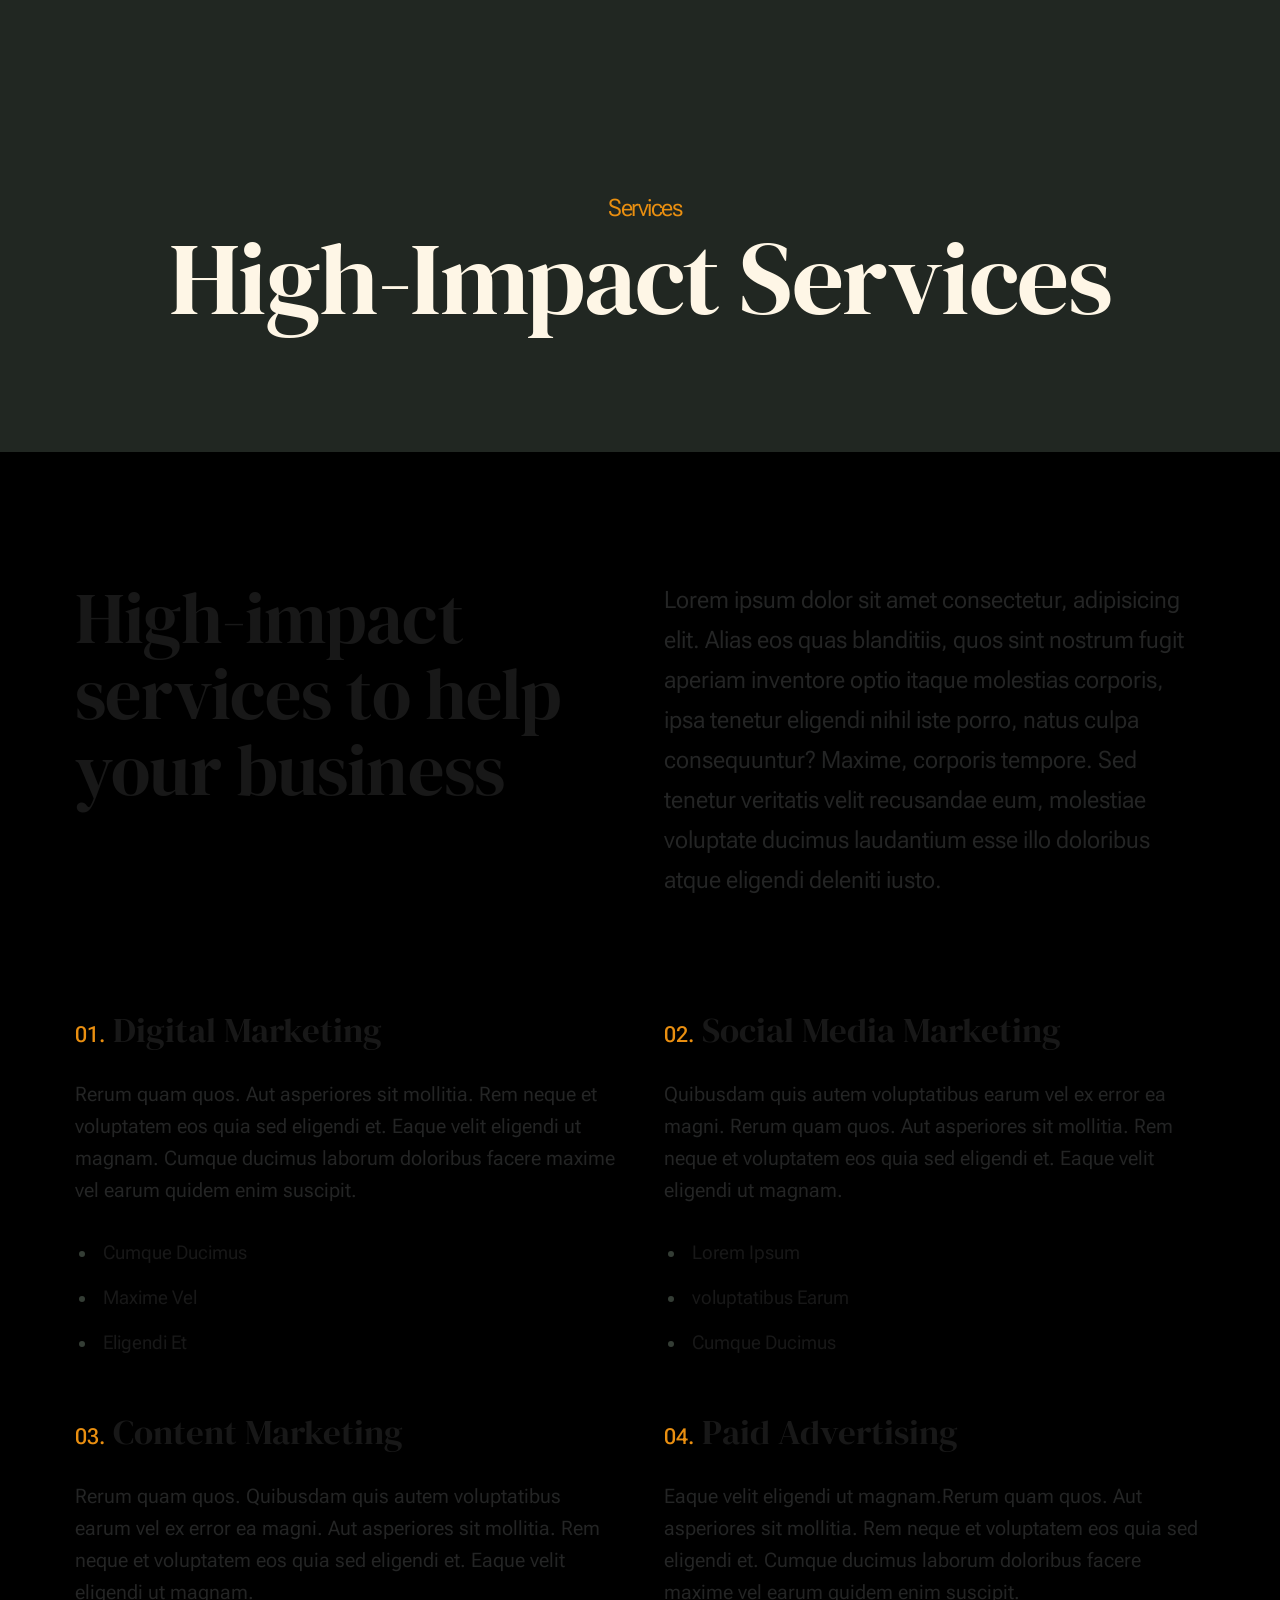
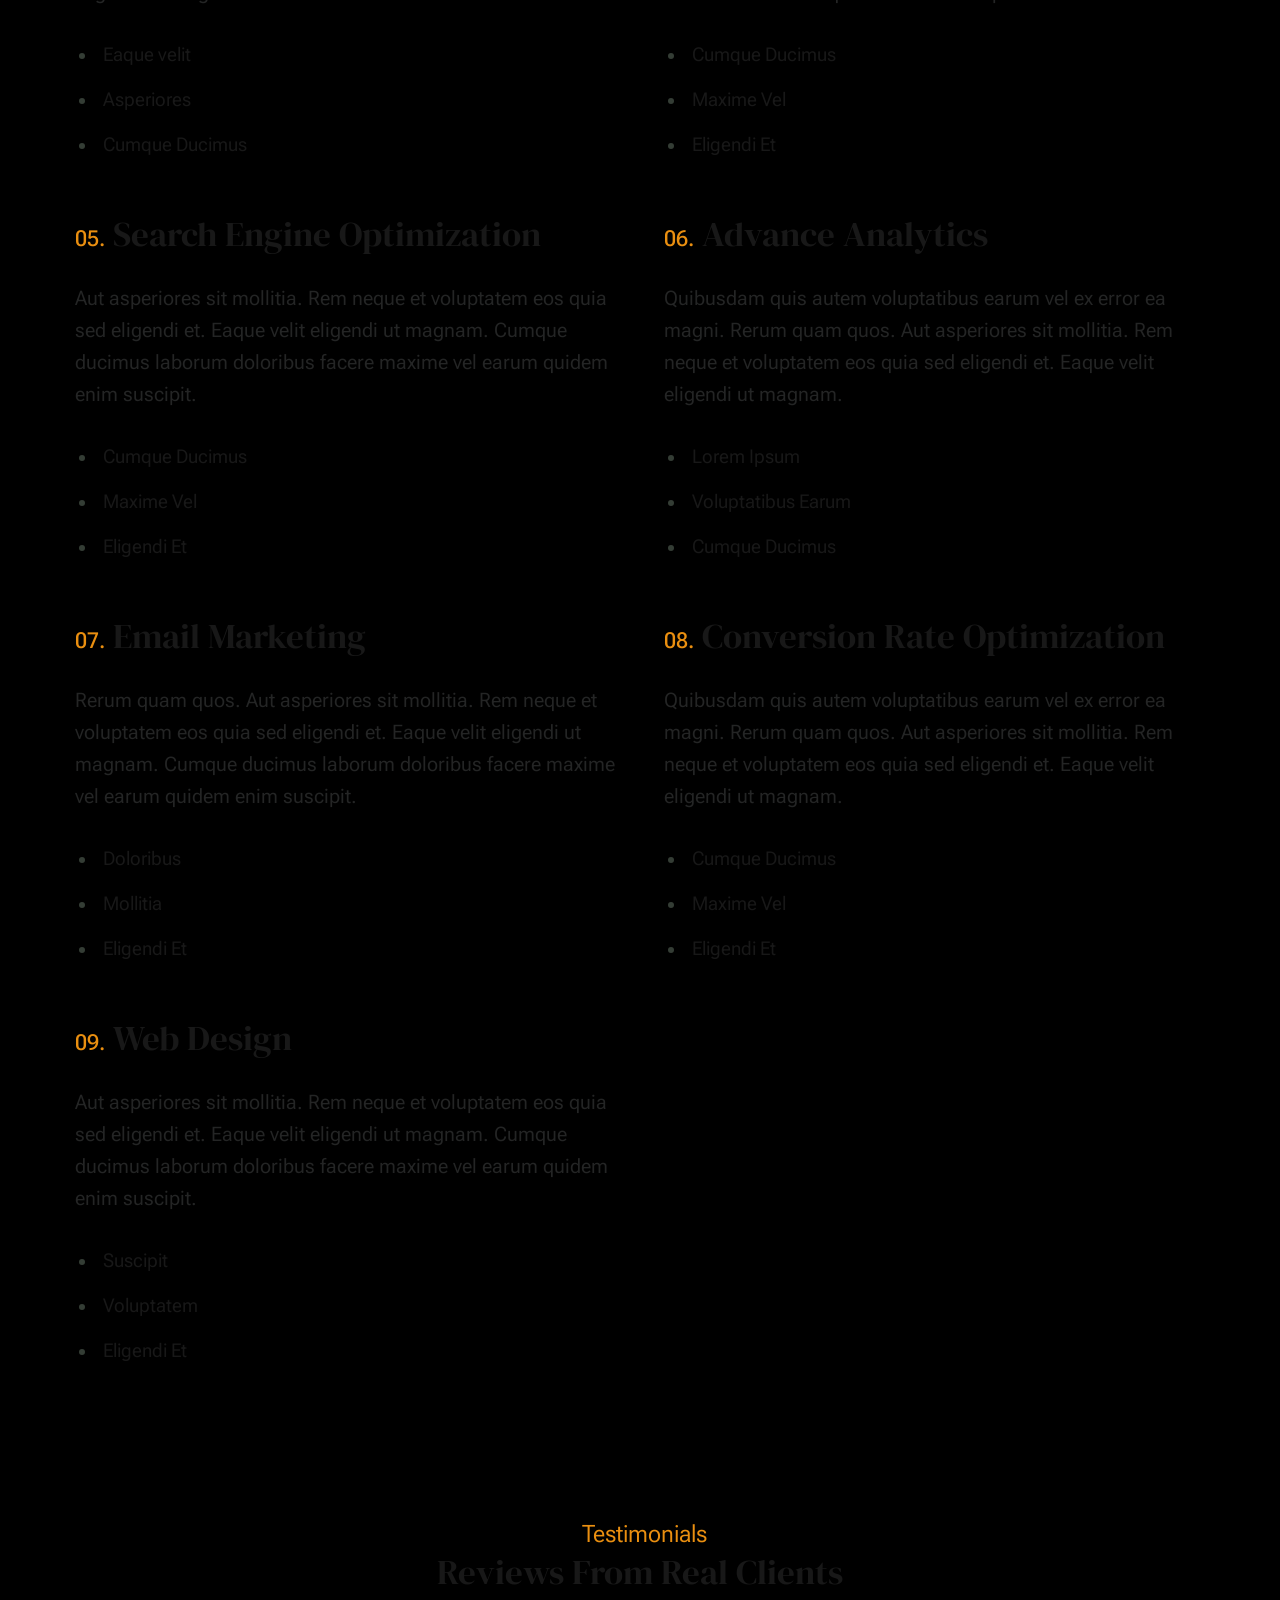
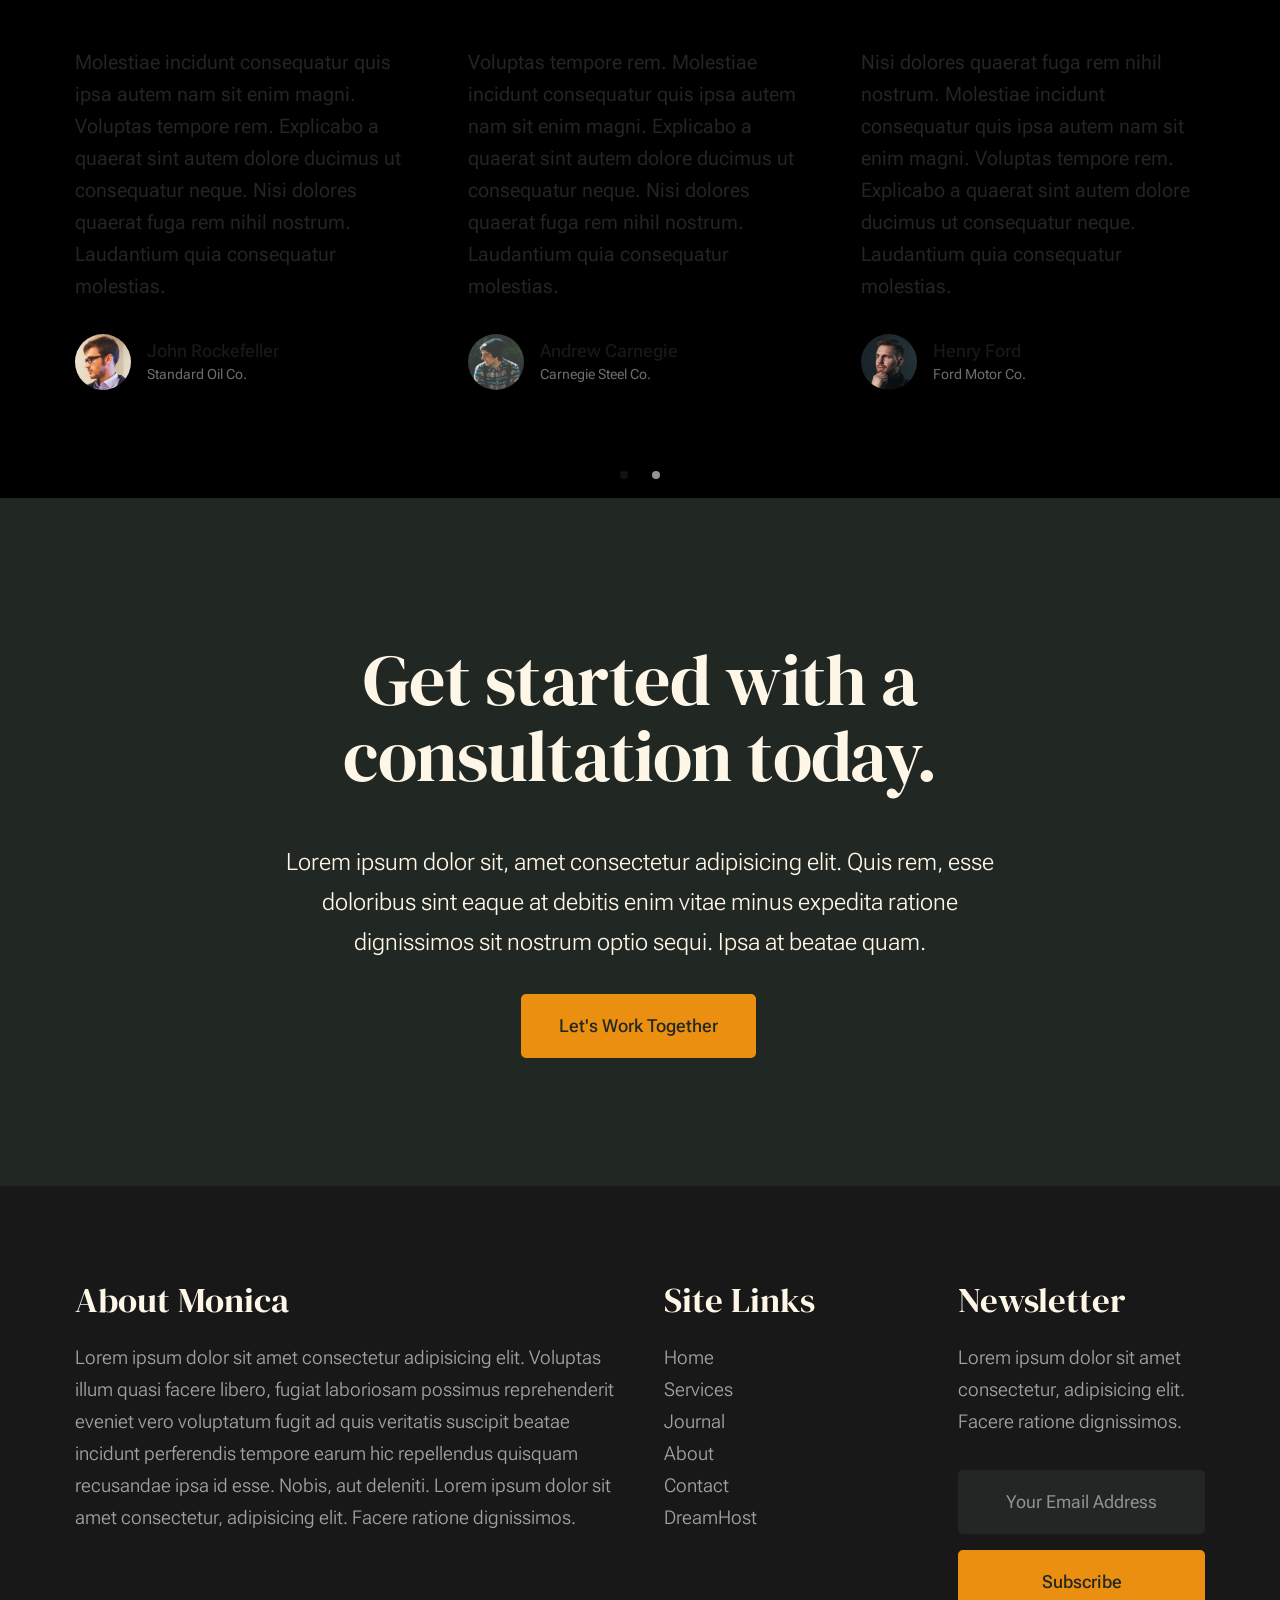
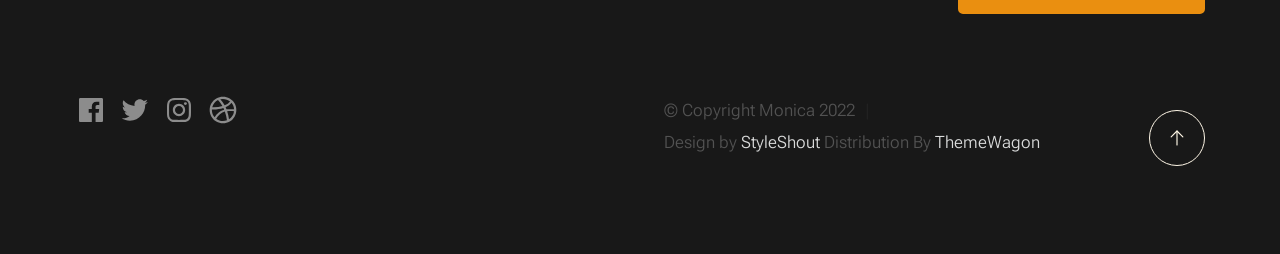
<file: services.html>
<!DOCTYPE html>
<html lang="en" class="no-js" >
<head>

    <!--- basic page needs
    ================================================== -->
    <meta charset="utf-8">
    <meta name="viewport" content="width=device-width, initial-scale=1">
    <title>Services - Biz-Connect</title>

    <script>
        document.documentElement.classList.remove('no-js');
        document.documentElement.classList.add('js');
    </script>

    <!-- CSS
    ================================================== -->
    <link rel="stylesheet" href="css/vendor.css">
    <link rel="stylesheet" href="css/styles.css">

    <!-- favicons
    ================================================== -->
    <link rel="apple-touch-icon" sizes="180x180" href="apple-touch-icon.png">
    <link rel="icon" type="image/png" sizes="32x32" href="Biz-connect.jpeg">
    <link rel="icon" type="image/png" sizes="16x16" href="Biz-connect.jpegs">
    <link rel="manifest" href="site.webmanifest">

</head>


<body id="top">

    
    <!-- preloader
    ================================================== -->
    <div id="preloader">
        <div id="loader" class="dots-fade">
            <div></div>
            <div></div>
            <div></div>
        </div>
    </div>


    <!-- page wrap
    ================================================== -->
    <div id="page" class="s-pagewrap ss-home">


        <!-- # site header 
        ================================================== -->
        <header class="s-header">

            <div class="row s-header__inner width-sixteen-col">

                <div class="s-header__block">
                    <div class="s-header__logo">
                        <a class="logo" href="index.html">
                            <img src="Biz-connect.jpeg" alt="Homepage">  
                        </a>
                    </div>

                    <a class="s-header__menu-toggle" href="#0"><span>Menu</span></a>
                </div> <!-- end s-header__block -->

                <nav class="s-header__nav">
    
                    <ul class="s-header__menu-links">
                          <li><a href="index.html">Home</a></li>
                       
                        <li><a href="about.html">About</a></li>
                        <li><a href="advertise.php">Advertise With Us</a></li>
                       
                        <li><a href="marketplace.php">Marketplace</a></li>
                        <li><a href="signup.php">Chat With Users</a></li>
                        <li><a href="contact.php">Contact</a></li>
                    </ul> <!-- s-header__menu-links -->

                    <div class="s-header__contact">
                        <a href="signup.php" class="btn btn--primary s-header__contact-btn">Sign Up</a>                        
                    &nbsp;
                        <a href="login.php" class="btn btn--primary s-header__contact-btn">Login</a>                        
                   
                    </div> <!-- s-header__contact -->
    
                </nav> <!-- end s-header__nav -->

            </div> <!-- end s-header__inner -->
 
        </header> <!-- end s-header -->


        <!-- # site main content
        ================================================== -->
        <section id="content" class="s-content">

               <section class="s-pageheader pageheader">
                    <div class="row">
                        <div class="column xl-12">
                            <h1 class="page-title">
                                <span class="page-title__small-type text-pretitle">Services</span>
                                High-Impact Services
                            </h1>
                            
                        </div>
                    </div>
               </section> <!-- pageheader -->  

               <section class="s-pagecontent pagecontent">

                    <div class="row pageintro">
                        <div class="column xl-6 lg-12">
                            <h2 class="text-display-title">High-impact services to help your business</h2>
                        </div>
                        <div class="column xl-6 lg-12 u-flexitem-x-right">
                            <p class="lead">
                            Lorem ipsum dolor sit amet consectetur, adipisicing elit. Alias eos quas blanditiis, quos sint nostrum fugit aperiam 
                            inventore optio itaque molestias corporis, ipsa tenetur eligendi nihil iste porro, natus culpa consequuntur? Maxime, 
                            corporis tempore. Sed tenetur veritatis velit recusandae eum, molestiae voluptate ducimus laudantium esse illo 
                            doloribus atque eligendi deleniti iusto. 
                            </p>
                        </div>                       
                    </div>  <!-- pageintro -->       

                    <div class="row">
                        <div class="column xl-12 grid-block">             
                            
                            <div class="grid-full grid-list-items list-items show-ctr">
                                
                                <div class="grid-list-items__item list-items__item">
                                    <div class="list-items__item-header">
                                        <h3 class="list-items__item-title">Digital Marketing</h3>
                                    </div>
                                    <div class="list-items__item-text">
                                        <p>
                                        Rerum quam quos. Aut asperiores 
                                        sit mollitia. Rem neque et voluptatem eos quia sed eligendi et. Eaque velit eligendi ut 
                                        magnam. Cumque ducimus laborum doloribus facere maxime vel earum quidem enim suscipit.
                                        </p>

                                        <ul class="list-services">
                                            <li>Cumque Ducimus</li>
                                            <li>Maxime Vel</li>
                                            <li>Eligendi Et</li>
                                        </ul>
                                    </div>
                                </div> <!-- end list-items__item -->
                                <div class="grid-list-items__item list-items__item">
                                    <div class="list-items__item-header">
                                        <h3 class="list-items__item-title">Social Media Marketing</h3>
                                    </div>
                                    <div class="list-items__item-text">
                                        <p>
                                        Quibusdam quis autem voluptatibus earum vel ex error ea magni. Rerum quam quos. Aut asperiores 
                                        sit mollitia. Rem neque et voluptatem eos quia sed eligendi et. Eaque velit eligendi ut 
                                        magnam.
                                        </p>

                                        <ul class="list-services">
                                            <li>Lorem Ipsum</li>
                                            <li>voluptatibus Earum</li>
                                            <li>Cumque Ducimus</li>
                                        </ul>
                                    </div>
                                </div> <!-- end list-items__item -->
                                <div class="grid-list-items__item list-items__item">
                                    <div class="list-items__item-header">
                                        <h3 class="list-items__item-title">Content Marketing</h3>
                                    </div>
                                    <div class="list-items__item-text">
                                        <p>
                                        Rerum quam quos. Quibusdam quis autem voluptatibus earum vel ex error ea magni. Aut asperiores 
                                        sit mollitia. Rem neque et voluptatem eos quia sed eligendi et. Eaque velit eligendi ut 
                                        magnam.
                                        </p>

                                        <ul class="list-services">
                                            <li>Eaque velit</li>
                                            <li>Asperiores</li>
                                            <li>Cumque Ducimus</li>
                                        </ul>
                                    </div>
                                </div> <!-- end list-items__item -->
                                <div class="grid-list-items__item list-items__item">
                                    <div class="list-items__item-header">
                                        <h3 class="list-items__item-title">Paid Advertising</h3>
                                    </div>
                                    <div class="list-items__item-text">
                                        <p>
                                        Eaque velit eligendi ut magnam.Rerum quam quos. Aut asperiores 
                                        sit mollitia. Rem neque et voluptatem eos quia sed eligendi et. 
                                        Cumque ducimus laborum doloribus facere maxime vel earum quidem enim suscipit.
                                        </p>

                                        <ul class="list-services">
                                            <li>Cumque Ducimus</li>
                                            <li>Maxime Vel</li>
                                            <li>Eligendi Et</li>
                                        </ul>
                                    </div>
                                </div> <!-- end list-items__item -->
                                <div class="grid-list-items__item list-items__item">
                                    <div class="list-items__item-header">
                                        <h3 class="list-items__item-title">Search Engine Optimization</h3>
                                    </div>
                                    <div class="list-items__item-text">
                                        <p>
                                        Aut asperiores sit mollitia. Rem neque et voluptatem eos quia sed eligendi et. Eaque velit eligendi ut 
                                        magnam. Cumque ducimus laborum doloribus facere maxime vel earum quidem enim suscipit.
                                        </p>

                                        <ul class="list-services">
                                            <li>Cumque Ducimus</li>
                                            <li>Maxime Vel</li>
                                            <li>Eligendi Et</li>
                                        </ul>
                                    </div>
                                </div> <!-- end list-items__item -->
                                <div class="grid-list-items__item list-items__item">
                                    <div class="list-items__item-header">
                                        <h3 class="list-items__item-title">Advance Analytics</h3>
                                    </div>
                                    <div class="list-items__item-text">
                                        <p>
                                        Quibusdam quis autem voluptatibus earum vel ex error ea magni. Rerum quam quos. Aut asperiores 
                                        sit mollitia. Rem neque et voluptatem eos quia sed eligendi et. Eaque velit eligendi ut 
                                        magnam.
                                        </p>

                                        <ul class="list-services">
                                            <li>Lorem Ipsum</li>
                                            <li>Voluptatibus Earum</li>
                                            <li>Cumque Ducimus</li>
                                        </ul>
                                    </div>
                                </div> <!-- end list-items__item -->
                                <div class="grid-list-items__item list-items__item">
                                    <div class="list-items__item-header">
                                        <h3 class="list-items__item-title">Email Marketing</h3>
                                    </div>
                                    <div class="list-items__item-text">
                                        <p>
                                        Rerum quam quos. Aut asperiores 
                                        sit mollitia. Rem neque et voluptatem eos quia sed eligendi et. Eaque velit eligendi ut 
                                        magnam. Cumque ducimus laborum doloribus facere maxime vel earum quidem enim suscipit.
                                        </p>

                                        <ul class="list-services">
                                            <li>Doloribus</li>
                                            <li>Mollitia</li>
                                            <li>Eligendi Et</li>
                                        </ul>
                                    </div>
                                </div> <!-- end list-items__item -->
                                <div class="grid-list-items__item list-items__item">
                                    <div class="list-items__item-header">
                                        <h3 class="list-items__item-title">Conversion Rate Optimization</h3>
                                    </div>
                                    <div class="list-items__item-text">
                                        <p>
                                        Quibusdam quis autem voluptatibus earum vel ex error ea magni. Rerum quam quos. Aut asperiores 
                                        sit mollitia. Rem neque et voluptatem eos quia sed eligendi et. Eaque velit eligendi ut 
                                        magnam.
                                        </p>

                                        <ul class="list-services">
                                            <li>Cumque Ducimus</li>
                                            <li>Maxime Vel</li>
                                            <li>Eligendi Et</li>
                                        </ul>
                                    </div>
                                </div> <!-- end list-items__item -->
                                <div class="grid-list-items__item list-items__item">
                                    <div class="list-items__item-header">
                                        <h3 class="list-items__item-title">Web Design</h3>
                                    </div>
                                    <div class="list-items__item-text">
                                        <p>
                                        Aut asperiores sit mollitia. Rem neque et voluptatem eos quia sed eligendi et. Eaque velit eligendi ut 
                                        magnam. Cumque ducimus laborum doloribus facere maxime vel earum quidem enim suscipit.
                                        </p>

                                        <ul class="list-services">
                                            <li>Suscipit</li>
                                            <li>Voluptatem</li>
                                            <li>Eligendi Et</li>
                                        </ul>
                                    </div>
                                </div> <!-- end list-items__item -->
    
                            </div> <!-- grid-list-items -->
                           

                        </div> <!-- end grid-block-->
                    </div> <!-- end row -->

               </section> <!-- pagecontent -->

               <section class="s-testimonials">

                    <div class="s-testimonials__header row row-x-center text-center">
                        <div class="column xl-8 lg-12">
        
                            <p class="text-pretitle">
                            Testimonials
                            </p>
                            <h3>
                            Reviews From Real Clients
                            </h3>                        
        
                        </div>
                    </div> <!--end s-testimonials__header -->

                    <div class="row s-testimonials__content">
                        <div class="column xl-12 testimonials">

                            <div class="swiper-container testimonials__slider page-slider">

                                <div class="swiper-wrapper">
                                    <div class="testimonials__slide swiper-slide">
                                        <p>
                                        Molestiae incidunt consequatur quis ipsa autem nam sit enim magni. Voluptas tempore rem. 
                                        Explicabo a quaerat sint autem dolore ducimus ut consequatur neque. Nisi dolores quaerat fuga rem nihil nostrum.
                                        Laudantium quia consequatur molestias.
                                        </p>
                                        <div class="testimonials__author">
                                            <img src="images/avatars/user-01.jpg" alt="Author image" class="testimonials__avatar">
                                            <cite class="testimonials__cite">
                                                <strong>John Rockefeller</strong>
                                                <span>Standard Oil Co.</span>
                                            </cite>
                                        </div>
                                    </div>
                                    <div class="testimonials__slide swiper-slide">
                                        <p>
                                        Voluptas tempore rem. Molestiae incidunt consequatur quis ipsa autem nam sit enim magni. 
                                        Explicabo a quaerat sint autem dolore ducimus ut consequatur neque. Nisi dolores quaerat fuga rem nihil nostrum.
                                        Laudantium quia consequatur molestias.
                                        </p>
                                        <div class="testimonials__author">
                                            <img src="images/avatars/user-04.jpg" alt="Author image" class="testimonials__avatar">
                                            <cite class="testimonials__cite">
                                                <strong>Andrew Carnegie</strong>
                                                <span>Carnegie Steel Co.</span>
                                            </cite>
                                        </div>
                                    </div>
                                    <div class="testimonials__slide swiper-slide">
                                        <p>
                                        Nisi dolores quaerat fuga rem nihil nostrum. Molestiae incidunt consequatur quis ipsa autem nam sit enim magni. 
                                        Voluptas tempore rem. Explicabo a quaerat sint autem dolore ducimus ut consequatur neque. 
                                        Laudantium quia consequatur molestias.
                                        </p>
                                        <div class="testimonials__author">
                                            <img src="images/avatars/user-06.jpg" alt="Author image" class="testimonials__avatar">
                                            <cite class="testimonials__cite">
                                                <strong>Henry Ford</strong>
                                                <span>Ford Motor Co.</span>
                                            </cite>
                                        </div>
                                    </div>
                                    <div class="testimonials__slide swiper-slide">
                                        <p>
                                        Molestiae incidunt consequatur quis ipsa autem nam sit enim magni. Voluptas tempore rem. 
                                        Explicabo a quaerat sint autem dolore ducimus ut consequatur neque. Nisi dolores quaerat fuga rem nihil nostrum.
                                        Laudantium quia consequatur molestias.
                                        </p>
                                        <div class="testimonials__author">
                                            <img src="images/avatars/user-02.jpg" alt="Author image" class="testimonials__avatar">
                                            <cite class="testimonials__cite">
                                                <strong>John Morgan</strong>
                                                <span>JP Morgan & Co.</span>
                                            </cite>
                                        </div>
                                    </div> 
                                </div> <!-- end swiper-wrapper --> 

                                <div class="swiper-pagination"></div>

                            </div> <!--end testimonials__slider --> 

                        </div> <!-- testimonials -->
                    </div> <!--end s-testimonials__content -->

               </section> <!-- end s-testimonials -->

        </section> <!-- s-content-->

        <!-- # cta
        ================================================== -->
        <section id="cta" class="s-cta">

            <div class="row row-x-center text-center">
                <div class="column xl-8 lg-12">

                    <div class="s-cta__content">
                        <h2 class="text-display-title">
                        Get started with a consultation today.
                        </h2>
                        <p class="lead">
                        Lorem ipsum dolor sit, amet consectetur adipisicing elit. Quis rem, esse doloribus sint eaque at debitis enim vitae minus expedita ratione dignissimos sit nostrum optio sequi. Ipsa at beatae quam.
                        </p>
                        <a href="contact.html" class="btn btn--primary">Let's Work Together</a>
                    </div>

                </div>
            </div>

        </section> <!-- end s-cta -->


        <!-- # footer 
        ================================================== -->
        <footer class="s-footer">
            <div class="row s-footer__content">
                <div class="column xl-6 lg-6 md-12 s-footer__block s-footer__about">                    
                    <h3>About Monica</h3>
                    <p>
                    Lorem ipsum dolor sit amet consectetur adipisicing elit. Voluptas illum quasi facere libero, 
                    fugiat laboriosam possimus reprehenderit eveniet vero voluptatum fugit ad quis veritatis suscipit beatae 
                    incidunt perferendis tempore earum hic repellendus quisquam recusandae ipsa id esse. Nobis, aut deleniti.
                    Lorem ipsum dolor sit amet consectetur, adipisicing elit. Facere ratione dignissimos.
                    </p>               
                </div>                
                <div class="column xl-3 lg-6 md-12 s-footer__block s-footer__site-links">
                    <h3>Site Links</h3>
                    <ul class="link-list">
                        <li><a href="index.html">Home</a></li>
                        <li><a href="services.html">Services</a></li>
                        <li><a href="blog.html">Journal</a></li>
                        <li><a href="about.html">About</a></li>
                        <li><a href="contact.html">Contact</a></li>
                        <li><a href="https://www.dreamhost.com/r.cgi?287326">DreamHost</a></li>
                    </ul>
                </div>
                <div class="column xl-3 lg-6 md-12 tab-12 s-footer__block s-footer__newsletter">
                    <h3>Newsletter</h3>

                    <p>
                    Lorem ipsum dolor sit amet consectetur, adipisicing elit. Facere ratione dignissimos.
                    </p>

                    <div class="subscribe-form">
                        <form id="mc-form" class="mc-form">
                            <input type="email" name="EMAIL" id="mce-EMAIL" class="u-fullwidth text-center" placeholder="Your Email Address" title="The domain portion of the email address is invalid (the portion after the @)." pattern="^([^\x00-\x20\x22\x28\x29\x2c\x2e\x3a-\x3c\x3e\x40\x5b-\x5d\x7f-\xff]+|\x22([^\x0d\x22\x5c\x80-\xff]|\x5c[\x00-\x7f])*\x22)(\x2e([^\x00-\x20\x22\x28\x29\x2c\x2e\x3a-\x3c\x3e\x40\x5b-\x5d\x7f-\xff]+|\x22([^\x0d\x22\x5c\x80-\xff]|\x5c[\x00-\x7f])*\x22))*\x40([^\x00-\x20\x22\x28\x29\x2c\x2e\x3a-\x3c\x3e\x40\x5b-\x5d\x7f-\xff]+|\x5b([^\x0d\x5b-\x5d\x80-\xff]|\x5c[\x00-\x7f])*\x5d)(\x2e([^\x00-\x20\x22\x28\x29\x2c\x2e\x3a-\x3c\x3e\x40\x5b-\x5d\x7f-\xff]+|\x5b([^\x0d\x5b-\x5d\x80-\xff]|\x5c[\x00-\x7f])*\x5d))*(\.\w{2,})+$" required>
                            <input type="submit" name="subscribe" value="Subscribe" class="btn btn--primary btn--small u-fullwidth">
                            <!-- <div style="position: absolute; left: -5000px;" aria-hidden="true"><input type="text" name="b_cdb7b577e41181934ed6a6a44_9a91cfe7b3" tabindex="-1" value=""></div> -->
                            <div class="mc-status"></div>
                        </form>
                    </div>
                </div>
            </div>    
            
            <div class="row s-footer__bottom">
                <div class="column xl-6 lg-12">
                    <ul class="s-footer__social social-list">
                        <li>
                            <a href="#0">
                                <svg xmlns="http://www.w3.org/2000/svg" width="24" height="24" viewBox="0 0 24 24" style="fill:rgba(0, 0, 0, 1);transform:;-ms-filter:"><path d="M20,3H4C3.447,3,3,3.448,3,4v16c0,0.552,0.447,1,1,1h8.615v-6.96h-2.338v-2.725h2.338v-2c0-2.325,1.42-3.592,3.5-3.592 c0.699-0.002,1.399,0.034,2.095,0.107v2.42h-1.435c-1.128,0-1.348,0.538-1.348,1.325v1.735h2.697l-0.35,2.725h-2.348V21H20 c0.553,0,1-0.448,1-1V4C21,3.448,20.553,3,20,3z"></path></svg>
                                <span class="u-screen-reader-text">Facebook</span>
                            </a>
                        </li>
                        <li>
                            <a href="#0">
                                <svg xmlns="http://www.w3.org/2000/svg" width="24" height="24" viewBox="0 0 24 24" style="fill:rgba(0, 0, 0, 1);transform:;-ms-filter:"><path d="M19.633,7.997c0.013,0.175,0.013,0.349,0.013,0.523c0,5.325-4.053,11.461-11.46,11.461c-2.282,0-4.402-0.661-6.186-1.809 c0.324,0.037,0.636,0.05,0.973,0.05c1.883,0,3.616-0.636,5.001-1.721c-1.771-0.037-3.255-1.197-3.767-2.793 c0.249,0.037,0.499,0.062,0.761,0.062c0.361,0,0.724-0.05,1.061-0.137c-1.847-0.374-3.23-1.995-3.23-3.953v-0.05 c0.537,0.299,1.16,0.486,1.82,0.511C3.534,9.419,2.823,8.184,2.823,6.787c0-0.748,0.199-1.434,0.548-2.032 c1.983,2.443,4.964,4.04,8.306,4.215c-0.062-0.3-0.1-0.611-0.1-0.923c0-2.22,1.796-4.028,4.028-4.028 c1.16,0,2.207,0.486,2.943,1.272c0.91-0.175,1.782-0.512,2.556-0.973c-0.299,0.935-0.936,1.721-1.771,2.22 c0.811-0.088,1.597-0.312,2.319-0.624C21.104,6.712,20.419,7.423,19.633,7.997z"></path></svg>
                                <span class="u-screen-reader-text">Twitter</span>
                            </a>
                        </li>
                        <li>
                            <a href="#0">
                                <svg xmlns="http://www.w3.org/2000/svg" width="24" height="24" viewBox="0 0 24 24" style="fill:rgba(0, 0, 0, 1);transform:;-ms-filter:"><path d="M11.999,7.377c-2.554,0-4.623,2.07-4.623,4.623c0,2.554,2.069,4.624,4.623,4.624c2.552,0,4.623-2.07,4.623-4.624 C16.622,9.447,14.551,7.377,11.999,7.377L11.999,7.377z M11.999,15.004c-1.659,0-3.004-1.345-3.004-3.003 c0-1.659,1.345-3.003,3.004-3.003s3.002,1.344,3.002,3.003C15.001,13.659,13.658,15.004,11.999,15.004L11.999,15.004z"></path><circle cx="16.806" cy="7.207" r="1.078"></circle><path d="M20.533,6.111c-0.469-1.209-1.424-2.165-2.633-2.632c-0.699-0.263-1.438-0.404-2.186-0.42 c-0.963-0.042-1.268-0.054-3.71-0.054s-2.755,0-3.71,0.054C7.548,3.074,6.809,3.215,6.11,3.479C4.9,3.946,3.945,4.902,3.477,6.111 c-0.263,0.7-0.404,1.438-0.419,2.186c-0.043,0.962-0.056,1.267-0.056,3.71c0,2.442,0,2.753,0.056,3.71 c0.015,0.748,0.156,1.486,0.419,2.187c0.469,1.208,1.424,2.164,2.634,2.632c0.696,0.272,1.435,0.426,2.185,0.45 c0.963,0.042,1.268,0.055,3.71,0.055s2.755,0,3.71-0.055c0.747-0.015,1.486-0.157,2.186-0.419c1.209-0.469,2.164-1.424,2.633-2.633 c0.263-0.7,0.404-1.438,0.419-2.186c0.043-0.962,0.056-1.267,0.056-3.71s0-2.753-0.056-3.71C20.941,7.57,20.801,6.819,20.533,6.111z M19.315,15.643c-0.007,0.576-0.111,1.147-0.311,1.688c-0.305,0.787-0.926,1.409-1.712,1.711c-0.535,0.199-1.099,0.303-1.67,0.311 c-0.95,0.044-1.218,0.055-3.654,0.055c-2.438,0-2.687,0-3.655-0.055c-0.569-0.007-1.135-0.112-1.669-0.311 c-0.789-0.301-1.414-0.923-1.719-1.711c-0.196-0.534-0.302-1.099-0.311-1.669c-0.043-0.95-0.053-1.218-0.053-3.654 c0-2.437,0-2.686,0.053-3.655c0.007-0.576,0.111-1.146,0.311-1.687c0.305-0.789,0.93-1.41,1.719-1.712 c0.534-0.198,1.1-0.303,1.669-0.311c0.951-0.043,1.218-0.055,3.655-0.055c2.437,0,2.687,0,3.654,0.055 c0.571,0.007,1.135,0.112,1.67,0.311c0.786,0.303,1.407,0.925,1.712,1.712c0.196,0.534,0.302,1.099,0.311,1.669 c0.043,0.951,0.054,1.218,0.054,3.655c0,2.436,0,2.698-0.043,3.654H19.315z"></path></svg>
                                <span class="u-screen-reader-text">Instagram</span>
                            </a>
                        </li>
                        <li>
                            <a href="#0">
                                <svg xmlns="http://www.w3.org/2000/svg" width="24" height="24" viewBox="0 0 24 24" style="fill: rgba(0, 0, 0, 1);transform: ;msFilter:;"><path d="M20.66 6.98a9.932 9.932 0 0 0-3.641-3.64C15.486 2.447 13.813 2 12 2s-3.486.447-5.02 1.34c-1.533.893-2.747 2.107-3.64 3.64S2 10.187 2 12s.446 3.487 1.34 5.02a9.924 9.924 0 0 0 3.641 3.64C8.514 21.553 10.187 22 12 22s3.486-.447 5.02-1.34a9.932 9.932 0 0 0 3.641-3.64C21.554 15.487 22 13.813 22 12s-.446-3.487-1.34-5.02zM12 3.66c2 0 3.772.64 5.32 1.919-.92 1.174-2.286 2.14-4.1 2.9-1.002-1.813-2.088-3.327-3.261-4.54A7.715 7.715 0 0 1 12 3.66zM5.51 6.8a8.116 8.116 0 0 1 2.711-2.22c1.212 1.201 2.325 2.7 3.34 4.5-2 .6-4.114.9-6.341.9-.573 0-1.006-.013-1.3-.04A8.549 8.549 0 0 1 5.51 6.8zM3.66 12c0-.054.003-.12.01-.2.007-.08.01-.146.01-.2.254.014.641.02 1.161.02 2.666 0 5.146-.367 7.439-1.1.187.373.381.793.58 1.26-1.32.293-2.674 1.006-4.061 2.14S6.4 16.247 5.76 17.5c-1.4-1.587-2.1-3.42-2.1-5.5zM12 20.34c-1.894 0-3.594-.587-5.101-1.759.601-1.187 1.524-2.322 2.771-3.401 1.246-1.08 2.483-1.753 3.71-2.02a29.441 29.441 0 0 1 1.56 6.62 8.166 8.166 0 0 1-2.94.56zm7.08-3.96a8.351 8.351 0 0 1-2.58 2.621c-.24-2.08-.7-4.107-1.379-6.081.932-.066 1.765-.1 2.5-.1.799 0 1.686.034 2.659.1a8.098 8.098 0 0 1-1.2 3.46zm-1.24-5c-1.16 0-2.233.047-3.22.14a27.053 27.053 0 0 0-.68-1.62c2.066-.906 3.532-2.006 4.399-3.3 1.2 1.414 1.854 3.027 1.96 4.84-.812-.04-1.632-.06-2.459-.06z"></path></svg>
                                <span class="u-screen-reader-text">Dribbble</span>
                            </a>
                        </li>
                    </ul> <!-- end s-footer__social -->
                </div>
                <div class="column xl-6 lg-12">
                    <p class="ss-copyright">
                        <span>© Copyright Monica 2022</span> 
                        <span>Design by <a href="https://www.styleshout.com/">StyleShout</a> Distribution By <a href="https://themewagon.com">ThemeWagon</a></span>
                    </p>
                </div>

                <div class="ss-go-top">
                    <a class="smoothscroll" title="Back to Top" href="#top">
                        <svg xmlns="http://www.w3.org/2000/svg" viewBox="0 0 24 24" width="36" height="36" fill="none" stroke="#ffffff" stroke-width="1" stroke-linecap="round" stroke-linejoin="round">&lt;!--!  Atomicons Free 1.00 by @atisalab License - https://atomicons.com/license/ (Icons: CC BY 4.0) Copyright 2021 Atomicons --&gt;<polyline points="17 11 12 6 7 11"></polyline><line x1="12" y1="18" x2="12" y2="6"></line></svg>
                    </a>
                </div> <!-- end ss-go-top -->
            </div>
            
        </footer> <!-- end s-footer -->

    </div> <!-- end page-wrap -->

    <!-- Java Script
    ================================================== -->
    <script src="js/plugins.js"></script>
    <script src="js/main.js"></script>

</body>
</html>
</file>
<file: css/vendor.css>
/* ===================================================================
 * Monica Third-party Stylesheets
 * Template Ver. 1.0.0
 * 12-13-2022
 * -------------------------------------------------------------------
 *
 * TOC:
 * # PrismJS
 * # Swiper
 *
 * ------------------------------------------------------------------- */


/* ===================================================================
 * # PrismJS 1.20.0
 *   https://prismjs.com/download.html#themes=prism-okaidia&languages=markup+css+clike+javascript+markup-templating+php 
 *   
 *   okaidia theme for JavaScript, CSS and HTML
 *   Loosely based on Monokai textmate theme by http://www.monokai.nl/
 *   @author ocodia
 * ------------------------------------------------------------------- */
code[class*=language-],
pre[class*=language-] {
  color          : #f8f8f2;
  background     : none;
  text-shadow    : 0 1px rgba(0, 0, 0, 0.3);
  font-family    : var(--font-mono);
  font-size      : calc(var(--text-size) * 0.9444);
  text-align     : left;
  white-space    : pre;
  word-spacing   : normal;
  word-break     : normal;
  word-wrap      : normal;
  line-height    : var(--vspace-1);
  -moz-tab-size  : 4;
  -o-tab-size    : 4;
  tab-size       : 4;
  -webkit-hyphens: none;
  -ms-hyphens    : none;
  hyphens        : none;
}

/* Code blocks */
pre[class*=language-] {
  padding : var(--vspace-0_5) 0 var(--vspace-1);
  margin  : var(--vspace-1) 0;
  overflow: auto;
}

:not(pre)>code[class*=language-],
pre[class*=language-] {
  background: #272822;
}

/* Inline code */
:not(pre)>code[class*=language-] {
  padding    : 0.1em;
  white-space: normal;
}

.token.comment,
.token.prolog,
.token.doctype,
.token.cdata {
  color: slategray;
}

.token.punctuation {
  color: #f8f8f2;
}

.token.namespace {
  opacity: 0.7;
}

.token.property,
.token.tag,
.token.constant,
.token.symbol,
.token.deleted {
  color: #f92672;
}

.token.boolean,
.token.number {
  color: #ae81ff;
}

.token.selector,
.token.attr-name,
.token.string,
.token.char,
.token.builtin,
.token.inserted {
  color: #a6e22e;
}

.token.operator,
.token.entity,
.token.url,
.language-css .token.string,
.style .token.string,
.token.variable {
  color: #f8f8f2;
}

.token.atrule,
.token.attr-value,
.token.function,
.token.class-name {
  color: #e6db74;
}

.token.keyword {
  color: #66d9ef;
}

.token.regex,
.token.important {
  color: #fd971f;
}

.token.important,
.token.bold {
  font-weight: bold;
}

.token.italic {
  font-style: italic;
}

.token.entity {
  cursor: help;
}



/* ===================================================================
 * # Swiper 6.4.5
 *   Most modern mobile touch slider and framework with hardware accelerated transitions
 *   https://swiperjs.com
 *
 *   Copyright 2014-2020 Vladimir Kharlampidi
 *
 *   Released under the MIT License
 *
 *   Released on: December 18, 2020
 * ------------------------------------------------------------------- */
@font-face {
  font-family: "swiper-icons";
  src        : url("data:application/font-woff;charset=utf-8;base64, [base64]//wADZ2x5ZgAAAywAAADMAAAD2MHtryVoZWFkAAABbAAAADAAAAA2E2+eoWhoZWEAAAGcAAAAHwAAACQC9gDzaG10eAAAAigAAAAZAAAArgJkABFsb2NhAAAC0AAAAFoAAABaFQAUGG1heHAAAAG8AAAAHwAAACAAcABAbmFtZQAAA/gAAAE5AAACXvFdBwlwb3N0AAAFNAAAAGIAAACE5s74hXjaY2BkYGAAYpf5Hu/j+W2+MnAzMYDAzaX6QjD6/4//Bxj5GA8AuRwMYGkAPywL13jaY2BkYGA88P8Agx4j+/8fQDYfA1AEBWgDAIB2BOoAeNpjYGRgYNBh4GdgYgABEMnIABJzYNADCQAACWgAsQB42mNgYfzCOIGBlYGB0YcxjYGBwR1Kf2WQZGhhYGBiYGVmgAFGBiQQkOaawtDAoMBQxXjg/wEGPcYDDA4wNUA2CCgwsAAAO4EL6gAAeNpj2M0gyAACqxgGNWBkZ2D4/wMA+xkDdgAAAHjaY2BgYGaAYBkGRgYQiAHyGMF8FgYHIM3DwMHABGQrMOgyWDLEM1T9/w8UBfEMgLzE////P/5//f/V/xv+r4eaAAeMbAxwIUYmIMHEgKYAYjUcsDAwsLKxc3BycfPw8jEQA/[base64]/uznmfPFBNODM2K7MTQ45YEAZqGP81AmGGcF3iPqOop0r1SPTaTbVkfUe4HXj97wYE+yNwWYxwWu4v1ugWHgo3S1XdZEVqWM7ET0cfnLGxWfkgR42o2PvWrDMBSFj/IHLaF0zKjRgdiVMwScNRAoWUoH78Y2icB/yIY09An6AH2Bdu/UB+yxopYshQiEvnvu0dURgDt8QeC8PDw7Fpji3fEA4z/PEJ6YOB5hKh4dj3EvXhxPqH/SKUY3rJ7srZ4FZnh1PMAtPhwP6fl2PMJMPDgeQ4rY8YT6Gzao0eAEA409DuggmTnFnOcSCiEiLMgxCiTI6Cq5DZUd3Qmp10vO0LaLTd2cjN4fOumlc7lUYbSQcZFkutRG7g6JKZKy0RmdLY680CDnEJ+UMkpFFe1RN7nxdVpXrC4aTtnaurOnYercZg2YVmLN/d/gczfEimrE/fs/bOuq29Zmn8tloORaXgZgGa78yO9/cnXm2BpaGvq25Dv9S4E9+5SIc9PqupJKhYFSSl47+Qcr1mYNAAAAeNptw0cKwkAAAMDZJA8Q7OUJvkLsPfZ6zFVERPy8qHh2YER+3i/BP83vIBLLySsoKimrqKqpa2hp6+jq6RsYGhmbmJqZSy0sraxtbO3sHRydnEMU4uR6yx7JJXveP7WrDycAAAAAAAH//wACeNpjYGRgYOABYhkgZgJCZgZNBkYGLQZtIJsFLMYAAAw3ALgAeNolizEKgDAQBCchRbC2sFER0YD6qVQiBCv/H9ezGI6Z5XBAw8CBK/m5iQQVauVbXLnOrMZv2oLdKFa8Pjuru2hJzGabmOSLzNMzvutpB3N42mNgZGBg4GKQYzBhYMxJLMlj4GBgAYow/P/PAJJhLM6sSoWKfWCAAwDAjgbRAAB42mNgYGBkAIIbCZo5IPrmUn0hGA0AO8EFTQAA") format("woff");
  font-weight: 400;
  font-style : normal;
}

:root {
  --swiper-theme-color: #007aff;
}

.swiper-container {
  margin-left : auto;
  margin-right: auto;
  position    : relative;
  overflow    : hidden;
  list-style  : none;
  padding     : 0;
  /* Fix of Webkit flickering */
  z-index     : 1;
}

.swiper-container-vertical>.swiper-wrapper {
  flex-direction: column;
}

.swiper-wrapper {
  position           : relative;
  width              : 100%;
  height             : 100%;
  z-index            : 1;
  display            : flex;
  transition-property: transform;
  box-sizing         : content-box;
}

.swiper-container-android .swiper-slide,
.swiper-wrapper {
  transform: translate3d(0px, 0, 0);
}

.swiper-container-multirow>.swiper-wrapper {
  flex-wrap: wrap;
}

.swiper-container-multirow-column>.swiper-wrapper {
  flex-wrap     : wrap;
  flex-direction: column;
}

.swiper-container-free-mode>.swiper-wrapper {
  transition-timing-function: ease-out;
  margin                    : 0 auto;
}

.swiper-slide {
  flex-shrink        : 0;
  width              : 100%;
  height             : 100%;
  position           : relative;
  transition-property: transform;
}

.swiper-slide-invisible-blank {
  visibility: hidden;
}

/* Auto Height */
.swiper-container-autoheight,
.swiper-container-autoheight .swiper-slide {
  height: auto;
}

.swiper-container-autoheight .swiper-wrapper {
  align-items        : flex-start;
  transition-property: transform, height;
}

/* 3D Effects */
.swiper-container-3d {
  perspective: 1200px;
}

.swiper-container-3d .swiper-wrapper,
.swiper-container-3d .swiper-slide,
.swiper-container-3d .swiper-slide-shadow-left,
.swiper-container-3d .swiper-slide-shadow-right,
.swiper-container-3d .swiper-slide-shadow-top,
.swiper-container-3d .swiper-slide-shadow-bottom,
.swiper-container-3d .swiper-cube-shadow {
  transform-style: preserve-3d;
}

.swiper-container-3d .swiper-slide-shadow-left,
.swiper-container-3d .swiper-slide-shadow-right,
.swiper-container-3d .swiper-slide-shadow-top,
.swiper-container-3d .swiper-slide-shadow-bottom {
  position      : absolute;
  left          : 0;
  top           : 0;
  width         : 100%;
  height        : 100%;
  pointer-events: none;
  z-index       : 10;
}

.swiper-container-3d .swiper-slide-shadow-left {
  background-image: linear-gradient(to left, rgba(0, 0, 0, 0.5), rgba(0, 0, 0, 0));
}

.swiper-container-3d .swiper-slide-shadow-right {
  background-image: linear-gradient(to right, rgba(0, 0, 0, 0.5), rgba(0, 0, 0, 0));
}

.swiper-container-3d .swiper-slide-shadow-top {
  background-image: linear-gradient(to top, rgba(0, 0, 0, 0.5), rgba(0, 0, 0, 0));
}

.swiper-container-3d .swiper-slide-shadow-bottom {
  background-image: linear-gradient(to bottom, rgba(0, 0, 0, 0.5), rgba(0, 0, 0, 0));
}

/* CSS Mode */
.swiper-container-css-mode>.swiper-wrapper {
  overflow          : auto;
  scrollbar-width   : none;
  /* For Firefox */
  -ms-overflow-style: none;
  /* For Internet Explorer and Edge */
}

.swiper-container-css-mode>.swiper-wrapper::-webkit-scrollbar {
  display: none;
}

.swiper-container-css-mode>.swiper-wrapper>.swiper-slide {
  scroll-snap-align: start start;
}

.swiper-container-horizontal.swiper-container-css-mode>.swiper-wrapper {
  -ms-scroll-snap-type: x mandatory;
  scroll-snap-type    : x mandatory;
}

.swiper-container-vertical.swiper-container-css-mode>.swiper-wrapper {
  -ms-scroll-snap-type: y mandatory;
  scroll-snap-type    : y mandatory;
}

:root {
  --swiper-navigation-size   : 44px;
  /*
    --swiper-navigation-color: var(--swiper-theme-color);
    */
}

.swiper-button-prev,
.swiper-button-next {
  position       : absolute;
  top            : 50%;
  width          : calc(var(--swiper-navigation-size) / 44 * 27);
  height         : var(--swiper-navigation-size);
  margin-top     : calc(-1 * var(--swiper-navigation-size) / 2);
  z-index        : 10;
  cursor         : pointer;
  display        : flex;
  align-items    : center;
  justify-content: center;
  color          : var(--swiper-navigation-color, var(--swiper-theme-color));
}

.swiper-button-prev.swiper-button-disabled,
.swiper-button-next.swiper-button-disabled {
  opacity       : 0.35;
  cursor        : auto;
  pointer-events: none;
}

.swiper-button-prev:after,
.swiper-button-next:after {
  font-family   : swiper-icons;
  font-size     : var(--swiper-navigation-size);
  text-transform: none !important;
  letter-spacing: 0;
  text-transform: none;
  font-variant  : initial;
  line-height   : 1;
}

.swiper-button-prev,
.swiper-container-rtl .swiper-button-next {
  left : 10px;
  right: auto;
}

.swiper-button-prev:after,
.swiper-container-rtl .swiper-button-next:after {
  content: "prev";
}

.swiper-button-next,
.swiper-container-rtl .swiper-button-prev {
  right: 10px;
  left : auto;
}

.swiper-button-next:after,
.swiper-container-rtl .swiper-button-prev:after {
  content: "next";
}

.swiper-button-prev.swiper-button-white,
.swiper-button-next.swiper-button-white {
  --swiper-navigation-color: #ffffff;
}

.swiper-button-prev.swiper-button-black,
.swiper-button-next.swiper-button-black {
  --swiper-navigation-color: #000000;
}

.swiper-button-lock {
  display: none;
}

:root {
  /*
    --swiper-pagination-color: var(--swiper-theme-color);
    */
}

.swiper-pagination {
  position  : absolute;
  text-align: center;
  transition: 300ms opacity;
  transform : translate3d(0, 0, 0);
  z-index   : 10;
}

.swiper-pagination.swiper-pagination-hidden {
  opacity: 0;
}

/* Common Styles */
.swiper-pagination-fraction,
.swiper-pagination-custom,
.swiper-container-horizontal>.swiper-pagination-bullets {
  bottom: 10px;
  left  : 0;
  width : 100%;
}

/* Bullets */
.swiper-pagination-bullets-dynamic {
  overflow : hidden;
  font-size: 0;
}

.swiper-pagination-bullets-dynamic .swiper-pagination-bullet {
  transform: scale(0.33);
  position : relative;
}

.swiper-pagination-bullets-dynamic .swiper-pagination-bullet-active {
  transform: scale(1);
}

.swiper-pagination-bullets-dynamic .swiper-pagination-bullet-active-main {
  transform: scale(1);
}

.swiper-pagination-bullets-dynamic .swiper-pagination-bullet-active-prev {
  transform: scale(0.66);
}

.swiper-pagination-bullets-dynamic .swiper-pagination-bullet-active-prev-prev {
  transform: scale(0.33);
}

.swiper-pagination-bullets-dynamic .swiper-pagination-bullet-active-next {
  transform: scale(0.66);
}

.swiper-pagination-bullets-dynamic .swiper-pagination-bullet-active-next-next {
  transform: scale(0.33);
}

.swiper-pagination-bullet {
  width        : 8px;
  height       : 8px;
  display      : inline-block;
  border-radius: 100%;
  background   : #000;
  opacity      : 0.2;
}

button.swiper-pagination-bullet {
  border            : none;
  margin            : 0;
  padding           : 0;
  box-shadow        : none;
  -webkit-appearance: none;
  -moz-appearance   : none;
  appearance        : none;
}

.swiper-pagination-clickable .swiper-pagination-bullet {
  cursor: pointer;
}

.swiper-pagination-bullet-active {
  opacity   : 1;
  background: var(--swiper-pagination-color, var(--swiper-theme-color));
}

.swiper-container-vertical>.swiper-pagination-bullets {
  right    : 10px;
  top      : 50%;
  transform: translate3d(0px, -50%, 0);
}

.swiper-container-vertical>.swiper-pagination-bullets .swiper-pagination-bullet {
  margin : 6px 0;
  display: block;
}

.swiper-container-vertical>.swiper-pagination-bullets.swiper-pagination-bullets-dynamic {
  top      : 50%;
  transform: translateY(-50%);
  width    : 8px;
}

.swiper-container-vertical>.swiper-pagination-bullets.swiper-pagination-bullets-dynamic .swiper-pagination-bullet {
  display   : inline-block;
  transition: 200ms transform, 200ms top;
}

.swiper-container-horizontal>.swiper-pagination-bullets .swiper-pagination-bullet {
  margin: 0 4px;
}

.swiper-container-horizontal>.swiper-pagination-bullets.swiper-pagination-bullets-dynamic {
  left       : 50%;
  transform  : translateX(-50%);
  white-space: nowrap;
}

.swiper-container-horizontal>.swiper-pagination-bullets.swiper-pagination-bullets-dynamic .swiper-pagination-bullet {
  transition: 200ms transform, 200ms left;
}

.swiper-container-horizontal.swiper-container-rtl>.swiper-pagination-bullets-dynamic .swiper-pagination-bullet {
  transition: 200ms transform, 200ms right;
}

/* Progress */
.swiper-pagination-progressbar {
  background: rgba(0, 0, 0, 0.25);
  position  : absolute;
}

.swiper-pagination-progressbar .swiper-pagination-progressbar-fill {
  background      : var(--swiper-pagination-color, var(--swiper-theme-color));
  position        : absolute;
  left            : 0;
  top             : 0;
  width           : 100%;
  height          : 100%;
  transform       : scale(0);
  transform-origin: left top;
}

.swiper-container-rtl .swiper-pagination-progressbar .swiper-pagination-progressbar-fill {
  transform-origin: right top;
}

.swiper-container-horizontal>.swiper-pagination-progressbar,
.swiper-container-vertical>.swiper-pagination-progressbar.swiper-pagination-progressbar-opposite {
  width : 100%;
  height: 4px;
  left  : 0;
  top   : 0;
}

.swiper-container-vertical>.swiper-pagination-progressbar,
.swiper-container-horizontal>.swiper-pagination-progressbar.swiper-pagination-progressbar-opposite {
  width : 4px;
  height: 100%;
  left  : 0;
  top   : 0;
}

.swiper-pagination-white {
  --swiper-pagination-color: #ffffff;
}

.swiper-pagination-black {
  --swiper-pagination-color: #000000;
}

.swiper-pagination-lock {
  display: none;
}

/* Scrollbar */
.swiper-scrollbar {
  border-radius   : 10px;
  position        : relative;
  -ms-touch-action: none;
  background      : rgba(0, 0, 0, 0.1);
}

.swiper-container-horizontal>.swiper-scrollbar {
  position: absolute;
  left    : 1%;
  bottom  : 3px;
  z-index : 50;
  height  : 5px;
  width   : 98%;
}

.swiper-container-vertical>.swiper-scrollbar {
  position: absolute;
  right   : 3px;
  top     : 1%;
  z-index : 50;
  width   : 5px;
  height  : 98%;
}

.swiper-scrollbar-drag {
  height       : 100%;
  width        : 100%;
  position     : relative;
  background   : rgba(0, 0, 0, 0.5);
  border-radius: 10px;
  left         : 0;
  top          : 0;
}

.swiper-scrollbar-cursor-drag {
  cursor: move;
}

.swiper-scrollbar-lock {
  display: none;
}

.swiper-zoom-container {
  width          : 100%;
  height         : 100%;
  display        : flex;
  justify-content: center;
  align-items    : center;
  text-align     : center;
}

.swiper-zoom-container>img,
.swiper-zoom-container>svg,
.swiper-zoom-container>canvas {
  max-width    : 100%;
  max-height   : 100%;
  -o-object-fit: contain;
  object-fit   : contain;
}

.swiper-slide-zoomed {
  cursor: move;
}

/* Preloader */
:root {
  /*
    --swiper-preloader-color: var(--swiper-theme-color);
    */
}

.swiper-lazy-preloader {
  width            : 42px;
  height           : 42px;
  position         : absolute;
  left             : 50%;
  top              : 50%;
  margin-left      : -21px;
  margin-top       : -21px;
  z-index          : 10;
  transform-origin : 50%;
  -webkit-animation: swiper-preloader-spin 1s infinite linear;
  animation        : swiper-preloader-spin 1s infinite linear;
  box-sizing       : border-box;
  border           : 4px solid var(--swiper-preloader-color, var(--swiper-theme-color));
  border-radius    : 50%;
  border-top-color : transparent;
}

.swiper-lazy-preloader-white {
  --swiper-preloader-color: #fff;
}

.swiper-lazy-preloader-black {
  --swiper-preloader-color: #000;
}

@-webkit-keyframes swiper-preloader-spin {
  100% {
    transform: rotate(360deg);
  }
}

@keyframes swiper-preloader-spin {
  100% {
    transform: rotate(360deg);
  }
}

/* a11y */
.swiper-container .swiper-notification {
  position      : absolute;
  left          : 0;
  top           : 0;
  pointer-events: none;
  opacity       : 0;
  z-index       : -1000;
}

.swiper-container-fade.swiper-container-free-mode .swiper-slide {
  transition-timing-function: ease-out;
}

.swiper-container-fade .swiper-slide {
  pointer-events     : none;
  transition-property: opacity;
}

.swiper-container-fade .swiper-slide .swiper-slide {
  pointer-events: none;
}

.swiper-container-fade .swiper-slide-active,
.swiper-container-fade .swiper-slide-active .swiper-slide-active {
  pointer-events: auto;
}

.swiper-container-cube {
  overflow: visible;
}

.swiper-container-cube .swiper-slide {
  pointer-events             : none;
  -webkit-backface-visibility: hidden;
  backface-visibility        : hidden;
  z-index                    : 1;
  visibility                 : hidden;
  transform-origin           : 0 0;
  width                      : 100%;
  height                     : 100%;
}

.swiper-container-cube .swiper-slide .swiper-slide {
  pointer-events: none;
}

.swiper-container-cube.swiper-container-rtl .swiper-slide {
  transform-origin: 100% 0;
}

.swiper-container-cube .swiper-slide-active,
.swiper-container-cube .swiper-slide-active .swiper-slide-active {
  pointer-events: auto;
}

.swiper-container-cube .swiper-slide-active,
.swiper-container-cube .swiper-slide-next,
.swiper-container-cube .swiper-slide-prev,
.swiper-container-cube .swiper-slide-next+.swiper-slide {
  pointer-events: auto;
  visibility    : visible;
}

.swiper-container-cube .swiper-slide-shadow-top,
.swiper-container-cube .swiper-slide-shadow-bottom,
.swiper-container-cube .swiper-slide-shadow-left,
.swiper-container-cube .swiper-slide-shadow-right {
  z-index                    : 0;
  -webkit-backface-visibility: hidden;
  backface-visibility        : hidden;
}

.swiper-container-cube .swiper-cube-shadow {
  position  : absolute;
  left      : 0;
  bottom    : 0px;
  width     : 100%;
  height    : 100%;
  background: #000;
  opacity   : 0.6;
  filter    : blur(50px);
  z-index   : 0;
}

.swiper-container-flip {
  overflow: visible;
}

.swiper-container-flip .swiper-slide {
  pointer-events             : none;
  -webkit-backface-visibility: hidden;
  backface-visibility        : hidden;
  z-index                    : 1;
}

.swiper-container-flip .swiper-slide .swiper-slide {
  pointer-events: none;
}

.swiper-container-flip .swiper-slide-active,
.swiper-container-flip .swiper-slide-active .swiper-slide-active {
  pointer-events: auto;
}

.swiper-container-flip .swiper-slide-shadow-top,
.swiper-container-flip .swiper-slide-shadow-bottom,
.swiper-container-flip .swiper-slide-shadow-left,
.swiper-container-flip .swiper-slide-shadow-right {
  z-index                    : 0;
  -webkit-backface-visibility: hidden;
  backface-visibility        : hidden;
}
</file>
<file: css/styles.css>
@charset "UTF-8"; @import url("https://fonts.googleapis.com/css2?family=DM+Serif+Display&family=Roboto+Flex:opsz,wght@8..144,300;8..144,400;8..144,500;8..144,600&display=swap");

:root {
	--font-1: "Roboto Flex", sans-serif;
	--font-2: "DM Serif Display", Serif;

  /* monospace
   */
	--font-mono: Consolas, "Andale Mono", Courier, "Courier New", monospace;
}

/* ------------------------------------------------------------------- 
 * ## colors
 * ------------------------------------------------------------------- */
:root {
  /* color-1(#EA9010)
   * color-2(#343D35)
   * color-3(#FEF5E4)
   */
	--color-1: hsla(35, 87%, 49%, 1);
	--color-2: hsla(127, 8%, 22%, 1);
	--color-3: hsla(39, 93%, 95%, 1);

  /* theme color variations
   */
	--color-1-lightest             : hsla(35, 87%, 96%, 1);
	--color-1-lighter              : hsla(35, 87%, 69%, 1);
	--color-1-light                : hsla(35, 87%, 59%, 1);
	--color-1-dark                 : hsla(35, 87%, 39%, 1);
	--color-1-darker               : hsla(35, 87%, 29%, 1);
	--color-1-darkest              : hsla(35, 87%, 10%, 1);

	--color-2-lightest             : rgb(222, 222, 222);
	--color-2-lighter              : hsla(127, 8%, 42%, 1);
	--color-2-light                : hsla(127, 8%, 32%, 1);
	--color-2-dark                 : hsla(127, 8%, 14%, 1);
	--color-2-darker               : rgb(249, 250, 249);
	
	--color-3-light                : hsla(39, 93%, 100%, 1);
	--color-3-dark                 : hsla(39, 93%, 85%, 1);
	--color-3-darker               : hsla(39, 93%, 75%, 1);

  /* feedback colors
   * color-error(#ffd1d2), color-success(#c8e675), 
   * color-info(#d7ecfb), color-notice(#fff099)
   */
	--color-error                  : hsla(359, 100%, 91%, 1);
	--color-success                : hsla(76, 69%, 68%, 1);
	--color-info                   : hsla(205, 82%, 91%, 1);
	--color-notice                 : hsla(51, 100%, 80%, 1);
	--color-error-content          : hsla(359, 50%, 50%, 1);
	--color-success-content        : hsla(76, 29%, 28%, 1);
	--color-info-content           : hsla(205, 32%, 31%, 1);
	--color-notice-content         : hsla(51, 30%, 30%, 1);

  /* shades 
   * generated using 
   * Tint & Shade Generator 
   * (https                     ://maketintsandshades.com/)
   */
	--color-black                  : #000000;
	--color-gray-19                : #121212;
	--color-gray-18                : #242525;
	--color-gray-17                : #363737;
	--color-gray-16                : #484949;
	--color-gray-15                : #5b5c5c;
	--color-gray-14                : #6d6e6e;
	--color-gray-13                : #7f8080;
	--color-gray-12                : #919292;
	--color-gray-11                : #a3a5a5;
	--color-gray-10                : #b5b7b7;
	--color-gray-9                 : #bcbebe;
	--color-gray-8                 : #c4c5c5;
	--color-gray-7                 : #cbcdcd;
	--color-gray-6                 : #d3d4d4;
	--color-gray-5                 : #dadbdb;
	--color-gray-4                 : #e1e2e2;
	--color-gray-3                 : #e9e9e9;
	--color-gray-2                 : #f0f1f1;
	--color-gray-1                 : #f8f8f8;
	--color-white                  : #ffffff;

  /* text
   */
	--color-text                   : var(--color-gray-18);
	--color-text-dark              : #181818;
	--color-text-light             : var(--color-gray-14);
	--color-placeholder            : var(--color-gray-12);

  /* link
   */
	--color-link                   : var(--color-1);
	--color-link-hover             : var(--color-2-lighter);
	--color-link-active            : var(--color-2-lighter);

  /* buttons
   */
	--color-btn                    : var(--color-gray-4);
	--color-btn-text               : var(--color-text);
	--color-btn-hover              : var(--color-gray-5);
	--color-btn-hover-text         : var(--color-text);
	--color-btn-primary            : var(--color-1);
	--color-btn-primary-text       : var(--color-2-dark);
	--color-btn-primary-hover      : var(--color-1-light);
	--color-btn-primary-hover-text : var(--color-2-dark);
	--color-btn-stroke             : var(--color-text-dark);
	--color-btn-stroke-text        : var(--color-text-dark);
	--color-btn-stroke-hover       : var(--color-text-dark);
	--color-btn-stroke-hover-text  : var(--color-white);

  /* preloader
   */
	--color-preloader-bg           : var(--color-2-dark);
	--color-loader                 : var(--color-white);
	--color-loader-light           : var(--color-2-light);

  /* others
   */
	--color-body                   : white;
	--color-border                 : rgba(0, 0, 0, .1);
	--border-radius                : 5px;
}

/* ------------------------------------------------------------------- 
 * ## spacing and typescale
 * ------------------------------------------------------------------- */
:root {
  /* spacing
   * base font size: 20px 
   * vertical space unit : 32px
   */
	--base-size        : 62.5%;
	--multiplier       : 1;
	--base-font-size   : calc(2rem * var(--multiplier));
	--space            : calc(3.2rem * var(--multiplier));

  /* vertical spacing 
   */
	--vspace-0_125     : calc(0.125 * var(--space));
	--vspace-0_25      : calc(0.25 * var(--space));
	--vspace-0_375     : calc(0.375 * var(--space));
	--vspace-0_5       : calc(0.5 * var(--space));
	--vspace-0_625     : calc(0.625 * var(--space));
	--vspace-0_75      : calc(0.75 * var(--space));
	--vspace-0_875     : calc(0.875 * var(--space));
	--vspace-1         : calc(var(--space));
	--vspace-1_25      : calc(1.25 * var(--space));
	--vspace-1_5       : calc(1.5 * var(--space));
	--vspace-1_75      : calc(1.75 * var(--space));
	--vspace-2         : calc(2 * var(--space));
	--vspace-2_5       : calc(2.5 * var(--space));
	--vspace-3         : calc(3 * var(--space));
	--vspace-3_5       : calc(3.5 * var(--space));
	--vspace-4         : calc(4 * var(--space));
	--vspace-4_5       : calc(4.5 * var(--space));
	--vspace-5         : calc(5 * var(--space));
	--vspace-5_5       : calc(5.5 * var(--space));
	--vspace-6         : calc(6 * var(--space));
	--vspace-6_5       : calc(6.5 * var(--space));
	--vspace-7         : calc(7 * var(--space));
	--vspace-7_5       : calc(7.5 * var(--space));
	--vspace-8         : calc(8 * var(--space));
	--vspace-8_5       : calc(8.5 * var(--space));
	--vspace-9         : calc(9 * var(--space));
	--vspace-9_5       : calc(9.5 * var(--space));
	--vspace-10        : calc(10 * var(--space));

  /* type scale
   * ratio 1        :2 | base: 20px
   * -------------------------------------------------------
   *
   * --text-huge-3    = (148.60px)
   * --text-huge-2    = (123.83px)
   * --text-huge-1    = (103.20px)
   * --text-display-3 = (86.00px)
   * --text-display-2 = (71.66px)
   * --text-display-1 = (59.72px)
   * --text-xxxl      = (49.77px)
   * --text-xxl       = (41.47px)
   * --text-xl        = (34.56px)
   * --text-lg        = (28.80px)
   * --text-md        = (24.00px)
   * --text-size      = (20.00px) BASE
   * --text-sm        = (16.67px)
   * --text-xs        = (13.89px)
   *
   * ---------------------------------------------------------
   */
	--text-scale-ratio : 1.2;
	--text-size        : var(--base-font-size);
	--text-xs          : calc((var(--text-size) / var(--text-scale-ratio)) / var(--text-scale-ratio));
	--text-sm          : calc(var(--text-xs) * var(--text-scale-ratio));
	--text-md          : calc(var(--text-sm) * var(--text-scale-ratio) * var(--text-scale-ratio));
	--text-lg          : calc(var(--text-md) * var(--text-scale-ratio));
	--text-xl          : calc(var(--text-lg) * var(--text-scale-ratio));
	--text-xxl         : calc(var(--text-xl) * var(--text-scale-ratio));
	--text-xxxl        : calc(var(--text-xxl) * var(--text-scale-ratio));
	--text-display-1   : calc(var(--text-xxxl) * var(--text-scale-ratio));
	--text-display-2   : calc(var(--text-display-1) * var(--text-scale-ratio));
	--text-display-3   : calc(var(--text-display-2) * var(--text-scale-ratio));
	--text-huge-1      : calc(var(--text-display-3) * var(--text-scale-ratio));
	--text-huge-2      : calc(var(--text-huge-1) * var(--text-scale-ratio));
	--text-huge-3      : calc(var(--text-huge-2) * var(--text-scale-ratio));

  /* default button height
   */
	--vspace-btn       : var(--vspace-2);
}

/* on mobile devices below 600px, change the value of '--multiplier' 
 * to adjust the values of base font size and vertical space unit.
 */
@media screen and (max-width: 600px) {
	:root {
		--multiplier: .9375;
	}
}

/* ------------------------------------------------------------------- 
 * ## grid variables
 * ------------------------------------------------------------------- */
:root {
  
  /* widths for rows and containers
   */
	--width-sixteen-cols: 1760px;
	--width-default     : 1320px;
	--width-wide        : 1600px;
	--width-wider       : 1800px;
	--width-narrow      : 1200px;
	--width-narrower    : 1000px;
	--width-narrowest   : 800px;
	--width-full        : 100%;
	--width-grid-max    : var(--width-default);

  /* gutter
   */
	--gutter            : 2.4rem;
}

/* on large screen devices
 */
@media screen and (max-width: 1000px) {
	:root {
		--gutter: 2.2rem;
	}
}

/* on small devices
 */
@media screen and (max-width: 600px) {
	:root {
		--gutter: 1rem;
	}
} html,
body,
div,
span,
applet,
object,
iframe,
h1,
h2,
h3,
h4,
h5,
h6,
p,
blockquote,
pre,
a,
abbr,
acronym,
address,
big,
cite,
code,
del,
dfn,
em,
img,
ins,
kbd,
q,
s,
samp,
small,
strike,
strong,
sub,
sup,
tt,
var,
b,
u,
i,
center,
dl,
dt,
dd,
ol,
ul,
li,
fieldset,
form,
label,
legend,
table,
caption,
tbody,
tfoot,
thead,
tr,
th,
td,
article,
aside,
canvas,
details,
embed,
figure,
figcaption,
footer,
header,
hgroup,
menu,
nav,
output,
ruby,
section,
summary,
time,
mark,
audio,
video {
	margin        : 0;
	padding       : 0;
	border        : 0;
	font-size     : 100%;
	font          : inherit;
	vertical-align: baseline;
}

/* HTML5 display-role reset for older browsers */
article,
aside,
details,
figcaption,
figure,
footer,
header,
hgroup,
menu,
nav,
section {
	display: block;
}

body {
	line-height: 1;
}

ol,
ul {
	list-style: none;
}

blockquote,
q {
	quotes: none;
}

blockquote:before,
blockquote:after,
q:before,
q:after {
	content: "";
	content: none;
}

table {
	border-collapse: collapse;
	border-spacing : 0;
}

 
.row {
	display  : flex;
	flex-flow: row wrap;
	width    : min(92%, var(--width-grid-max));
	margin   : 0 auto;
}

.row .row {
	width       : auto;
	margin-left : calc(var(--gutter) * -1);
	margin-right: calc(var(--gutter) * -1);
}

/* column
 */
.column {
	flex   : 1;
	padding: 0 var(--gutter);
}

.collapse>.column,
.column.collapse {
	padding: 0;
}

/* row utility classes
 */
.row.row-wrap {
	flex-wrap: wrap;
}

.row.row-nowrap {
	flex-wrap: nowrap;
}

.row.row-y-top {
	align-items: flex-start;
}

.row.row-y-bottom {
	align-items: flex-end;
}

.row.row-y-center {
	align-items: center;
}

.row.row-stretch {
	align-items: stretch;
}

.row.row-baseline {
	align-items: baseline;
}

.row.row-x-left {
	justify-content: flex-start;
}

.row.row-x-right {
	justify-content: flex-end;
}

.row.row-x-center {
	justify-content: center;
}

.row.row-center {
	align-items    : center;
	justify-content: center;
}

/* ------------------------- -------------------------------------------
 * ## extra large devices (1201px and above)
 * -------------------------------------------------------------------- */
.xl-1 {
	flex : none;
	width: 8.3333333333%;
}

.xl-2 {
	flex : none;
	width: 16.6666666667%;
}

.xl-3 {
	flex : none;
	width: 25%;
}

.xl-4 {
	flex : none;
	width: 33.3333333333%;
}

.xl-5 {
	flex : none;
	width: 41.6666666667%;
}

.xl-6 {
	flex : none;
	width: 50%;
}

.xl-7 {
	flex : none;
	width: 58.3333333333%;
}

.xl-8 {
	flex : none;
	width: 66.6666666667%;
}

.xl-9 {
	flex : none;
	width: 75%;
}

.xl-10 {
	flex : none;
	width: 83.3333333333%;
}

.xl-11 {
	flex : none;
	width: 91.6666666667%;
}

.xl-12 {
	flex : none;
	width: 100%;
}

/* --------------------------------------------------------------------
 * ## large devices (1001px to 1200px)
 * -------------------------------------------------------------------- */
@media screen and (max-width: 1200px) {
	.lg-1 {
		flex : none;
		width: 8.3333333333%;
	}

	.lg-2 {
		flex : none;
		width: 16.6666666667%;
	}

	.lg-3 {
		flex : none;
		width: 25%;
	}

	.lg-4 {
		flex : none;
		width: 33.3333333333%;
	}

	.lg-5 {
		flex : none;
		width: 41.6666666667%;
	}

	.lg-6 {
		flex : none;
		width: 50%;
	}

	.lg-7 {
		flex : none;
		width: 58.3333333333%;
	}

	.lg-8 {
		flex : none;
		width: 66.6666666667%;
	}

	.lg-9 {
		flex : none;
		width: 75%;
	}

	.lg-10 {
		flex : none;
		width: 83.3333333333%;
	}

	.lg-11 {
		flex : none;
		width: 91.6666666667%;
	}

	.lg-12 {
		flex : none;
		width: 100%;
	}
}

/* --------------------------------------------------------------------
 * ## medium devices (801px to 1000px)
 * -------------------------------------------------------------------- */
@media screen and (max-width: 1000px) {
	.md-1 {
		flex : none;
		width: 8.3333333333%;
	}

	.md-2 {
		flex : none;
		width: 16.6666666667%;
	}

	.md-3 {
		flex : none;
		width: 25%;
	}

	.md-4 {
		flex : none;
		width: 33.3333333333%;
	}

	.md-5 {
		flex : none;
		width: 41.6666666667%;
	}

	.md-6 {
		flex : none;
		width: 50%;
	}

	.md-7 {
		flex : none;
		width: 58.3333333333%;
	}

	.md-8 {
		flex : none;
		width: 66.6666666667%;
	}

	.md-9 {
		flex : none;
		width: 75%;
	}

	.md-10 {
		flex : none;
		width: 83.3333333333%;
	}

	.md-11 {
		flex : none;
		width: 91.6666666667%;
	}

	.md-12 {
		flex : none;
		width: 100%;
	}
}

/* --------------------------------------------------------------------
 * ## tablet devices (601px to 800px)  
 * -------------------------------------------------------------------- */
@media screen and (max-width: 800px) {
	.tab-1 {
		flex : none;
		width: 8.3333333333%;
	}

	.tab-2 {
		flex : none;
		width: 16.6666666667%;
	}

	.tab-3 {
		flex : none;
		width: 25%;
	}

	.tab-4 {
		flex : none;
		width: 33.3333333333%;
	}

	.tab-5 {
		flex : none;
		width: 41.6666666667%;
	}

	.tab-6 {
		flex : none;
		width: 50%;
	}

	.tab-7 {
		flex : none;
		width: 58.3333333333%;
	}

	.tab-8 {
		flex : none;
		width: 66.6666666667%;
	}

	.tab-9 {
		flex : none;
		width: 75%;
	}

	.tab-10 {
		flex : none;
		width: 83.3333333333%;
	}

	.tab-11 {
		flex : none;
		width: 91.6666666667%;
	}

	.tab-12 {
		flex : none;
		width: 100%;
	}
}

/* --------------------------------------------------------------------
 * ## mobile devices (401px to 600px)  
 * -------------------------------------------------------------------- */
@media screen and (max-width: 600px) {
	.row {
		width        : 100%;
		padding-left : 6vw;
		padding-right: 6vw;
	}

	.row .row {
		padding-left : 0;
		padding-right: 0;
	}

	.mob-1 {
		flex : none;
		width: 8.3333333333%;
	}

	.mob-2 {
		flex : none;
		width: 16.6666666667%;
	}

	.mob-3 {
		flex : none;
		width: 25%;
	}

	.mob-4 {
		flex : none;
		width: 33.3333333333%;
	}

	.mob-5 {
		flex : none;
		width: 41.6666666667%;
	}

	.mob-6 {
		flex : none;
		width: 50%;
	}

	.mob-7 {
		flex : none;
		width: 58.3333333333%;
	}

	.mob-8 {
		flex : none;
		width: 66.6666666667%;
	}

	.mob-9 {
		flex : none;
		width: 75%;
	}

	.mob-10 {
		flex : none;
		width: 83.3333333333%;
	}

	.mob-11 {
		flex : none;
		width: 91.6666666667%;
	}

	.mob-12 {
		flex : none;
		width: 100%;
	}
}

/* --------------------------------------------------------------------
 * ## small mobile devices (up to 400px)
 * -------------------------------------------------------------------- */

/* stack columns vertically
 */
@media screen and (max-width: 400px) {
	.row .row {
		margin-left : 0;
		margin-right: 0;
	}

	.column {
		flex        : none;
		width       : 100%;
		margin-left : 0;
		margin-right: 0;
		padding     : 0;
	}
}

/* --------------------------------------------------------------------
 * ## additional column stackpoints 
 * -------------------------------------------------------------------- */
@media screen and (max-width: 900px) {
	.stack-on-900 {
		flex        : none;
		width       : 100%;
		margin-left : 0;
		margin-right: 0;
	}
}

@media screen and (max-width: 700px) {
	.stack-on-700 {
		flex        : none;
		width       : 100%;
		margin-left : 0;
		margin-right: 0;
	}
}

@media screen and (max-width: 550px) {
	.stack-on-550 {
		flex        : none;
		width       : 100%;
		margin-left : 0;
		margin-right: 0;
	}
}


/* ===================================================================
 * # BASE SETUP
 *
 *
 * ------------------------------------------------------------------- */
html {
	font-size : var(--base-size);
	box-sizing: border-box;
}

*,
*::before,
*::after {
	box-sizing: inherit;
}

html,
body {
	height: 100%;
}

body {
	background-color          : black;
	-webkit-overflow-scrolling: touch;
	-webkit-text-size-adjust  : 100%;
	-webkit-font-smoothing    : antialiased;
	-moz-osx-font-smoothing   : grayscale;
}

p {
	font-size     : inherit;
	text-rendering: optimizeLegibility;
}

a {
	text-decoration: none;
}

svg,
img,
video {
	max-width: 100%;
	height   : auto;
}

pre {
	overflow: auto;
}

div,
dl,
dt,
dd,
ul,
ol,
li,
h1,
h2,
h3,
h4,
h5,
h6,
pre,
form,
p,
blockquote,
th,
td {
	margin : 0;
	padding: 0;
}

input[type=email],
input[type=number],
input[type=search],
input[type=text],
input[type=tel],
input[type=url],
input[type=password],
textarea {
	-webkit-appearance: none;
	-moz-appearance   : none;
	appearance        : none;
}


/* ===================================================================
 * # UTILITY CLASSES
 *
 *
 * ------------------------------------------------------------------- */

/* flex item alignment classes
 */
.u-flexitem-center {
	margin    : auto;
	align-self: center;
}

.u-flexitem-left {
	margin-right: auto;
	align-self  : center;
}

.u-flexitem-right {
	margin-left: auto;
	align-self : center;
}

.u-flexitem-x-center {
	margin-right: auto;
	margin-left : auto;
}

.u-flexitem-x-left {
	margin-right: auto;
}

.u-flexitem-x-right {
	margin-left: auto;
}

.u-flexitem-y-center {
	align-self: center;
}

.u-flexitem-y-top {
	align-self: flex-start;
}

.u-flexitem-y-bottom {
	align-self: flex-end;
}

/* misc helper classes
 */
.u-screen-reader-text {
	clip             : rect(1px, 1px, 1px, 1px);
	-webkit-clip-path: inset(50%);
	clip-path        : inset(50%);
	height           : 1px;
	width            : 1px;
	margin           : -1px;
	overflow         : hidden;
	padding          : 0;
	border           : 0;
	position         : absolute;
	word-wrap        : normal !important;
}

.u-clearfix:after {
	content: "";
	display: table;
	clear  : both;
}

.u-flex-center {
	align-items    : center;
	justify-content: center;
}

.u-hidden {
	display: none;
}

.u-invisible {
	visibility: hidden;
}

.u-antialiased {
	-webkit-font-smoothing : antialiased;
	-moz-osx-font-smoothing: grayscale;
}

.u-overflow-hidden {
	overflow: hidden;
}

.u-remove-top {
	margin-top: 0;
}

.u-remove-bottom {
	margin-bottom: 0;
}

.u-add-half-bottom {
	margin-bottom: var(--vspace-0_5);
}

.u-add-bottom {
	margin-bottom: var(--vspace-1);
}

.u-no-border {
	border: none;
}

.u-fullwidth {
	width: 100%;
}

.u-pull-left {
	float: left;
}

.u-pull-right {
	float: right;
}


/* ===================================================================
 * # TYPOGRAPHY 
 *
 *
 * ------------------------------------------------------------------- 
 * type scale - ratio 1:2 | base: 20px
 * -------------------------------------------------------------------
 *
 * --text-huge-3    = (148.60px)
 * --text-huge-2    = (123.83px)
 * --text-huge-1    = (103.20px)
 * --text-display-3 = (86.00px)
 * --text-display-2 = (71.66px)
 * --text-display-1 = (59.72px)
 * --text-xxxl      = (49.77px)
 * --text-xxl       = (41.47px)
 * --text-xl        = (34.56px)
 * --text-lg        = (28.80px)
 * --text-md        = (24.00px)
 * --text-size      = (20.00px) BASE
 * --text-sm        = (16.67px)
 * --text-xs        = (13.89px)
 *
 * -------------------------------------------------------------------- */

/* --------------------------------------------------------------------
 * ## base type styles
 * -------------------------------------------------------------------- */
body {
	font-family: var(--font-1);
	font-size  : var(--base-font-size);
	font-weight: 400;
	line-height: var(--vspace-1);
	color      : var(--color-text);
}

/* links
 */
a {
	color     : var(--color-link);
	transition: all 0.3s ease-in-out;
}

a:focus,
a:hover,
a:active {
	color: var(--color-link-hover);
}

a:hover,
a:active {
	outline: 0;
}

/* headings
 */
h1,
h2,
h3,
h4,
h5,
h6,
.h1,
.h2,
.h3,
.h4,
.h5,
.h6 {
	font-family           : var(--font-2);
	font-weight           : 400;
	color                 : var(--color-text-dark);
	font-variant-ligatures: common-ligatures;
	text-rendering        : optimizeLegibility;
}

h1,
.h1 {
	margin-top   : var(--vspace-2_5);
	margin-bottom: var(--vspace-0_75);
}

h2,
.h2,
h3,
.h3,
h4,
.h4 {
	margin-top   : var(--vspace-2);
	margin-bottom: var(--vspace-0_75);
}

h5,
.h5,
h6,
.h6 {
	margin-top   : var(--vspace-1_75);
	margin-bottom: var(--vspace-0_5);
}

h1,
.h1 {
	font-size     : var(--text-display-2);
	line-height   : calc(2.25 * var(--space));
	letter-spacing: -0.015em;
}

@media screen and (max-width: 500px) {

	h1,
	.h1 {
		font-size  : var(--text-xxxl);
		line-height: calc(1.625 * var(--space));
	}
}

h2,
.h2 {
	font-size     : var(--text-xxl);
	line-height   : calc(1.375 * var(--space));
	letter-spacing: -0.012em;
}

h3,
.h3 {
	font-size  : var(--text-xl);
	line-height: calc(1.125 * var(--space));
}

h4,
.h4 {
	font-size  : var(--text-lg);
	line-height: var(--vspace-1);
}

h5,
.h5 {
	font-size  : var(--text-md);
	line-height: var(--vspace-0_875);
}

h6,
.h6 {
	font-family   : var(--font-1);
	font-weight   : 600;
	font-size     : var(--text-sm);
	line-height   : var(--vspace-0_75);
	text-transform: uppercase;
	letter-spacing: 0.3rem;
}

/* emphasis, italic,
 * strong, bold and small text
 */
em,
i,
strong,
b {
	font-size  : inherit;
	line-height: inherit;
}

em,
i {
	font-style: italic;
}

strong,
b {
	font-weight: 600;
	color      : var(--color-text-dark);
}

small {
	font-size  : 80%;
	font-weight: 400;
	line-height: var(--vspace-0_5);
}

/* blockquotes
 */
blockquote {
	margin     : 0 0 var(--vspace-1) 0;
	padding    : var(--vspace-1) var(--vspace-1_5);
	border-left: 2px solid var(--color-text-dark);
	position   : relative;
}

blockquote p {
	font-family: var(--font-1);
	font-weight: 400;
	font-size  : var(--text-lg);
	font-style : normal;
	line-height: var(--vspace-1_25);
	color      : var(--color-text-dark);
	padding    : 0;
}

blockquote cite {
	display    : block;
	font-family: var(--font-1);
	font-weight: 400;
	font-size  : var(--text-sm);
	line-height: var(--vspace-0_75);
	font-style : normal;
}

blockquote cite:before {
	content: "— ";
}

blockquote cite,
blockquote cite a,
blockquote cite a:visited {
	color : var(--color-text-light);
	border: none;
}

@media screen and (max-width: 500px) {
	blockquote {
		padding: var(--vspace-0_75) var(--vspace-0_75);
	}

	blockquote p {
		font-size  : var(--text-md);
		line-height: var(--vspace-1);
	}
}

/* figures
 */
figure img,
p img {
	margin        : 0;
	vertical-align: bottom;
}

figure {
	display     : block;
	margin-left : 0;
	margin-right: 0;
}

figure img+figcaption {
	margin-top: var(--vspace-1);
}

figcaption {
	/* font-style: italic; */
	font-size    : var(--text-sm);
	text-align   : center;
	margin-bottom: 0;
}

/* preformatted, code
 */
var,
kbd,
samp,
code,
pre {
	font-family: var(--font-mono);
}

pre {
	padding   : var(--vspace-0_75) var(--vspace-1) var(--vspace-1);
	background: var(--color-gray-2);
	overflow-x: auto;
}

code {
	font-size    : var(--text-sm);
	line-height  : 1.6rem;
	margin       : 0 0.2rem;
	padding      : calc((var(--vspace-1) - 1.6rem) / 2 - 0.1rem) 0.7rem;
	white-space  : nowrap;
	background   : var(--color-gray-2);
	border       : 1px solid var(--color-gray-5);
	color        : var(--color-text);
	border-radius: 3px;
}

pre>code {
	display    : block;
	white-space: pre;
	line-height: var(--vspace-1);
	padding    : 0;
	margin     : 0;
	border     : none;
}

/* deleted text, abbreviation,
 * & mark text
 */
del {
	text-decoration: line-through;
}

abbr {
	font-family   : var(--font-1);
	font-weight   : 600;
	font-variant  : small-caps;
	text-transform: lowercase;
	letter-spacing: 0.1em;
	color         : var(--color-text-dark);
}

abbr[title],
dfn[title] {
	border-bottom  : 1px dotted;
	cursor         : help;
	text-decoration: none;
}

mark {
	background: var(--color-1-light);
	color     : var(--color-text);
}

/* horizontal rule
 */
hr {
	border      : solid var(--color-border);
	border-width: 0.1rem 0 0;
	clear       : both;
	margin      : var(--vspace-2) 0 calc(var(--vspace-2) - 1px);
	height      : 0;
}

hr.fancy {
	border    : none;
	margin    : var(--vspace-2) 0;
	height    : var(--vspace-1);
	text-align: center;
}

hr.fancy::before {
	content       : "*****";
	letter-spacing: 0.3em;
}

/* --------------------------------------------------------------------
 * ## additional typography & helper classes
 * -------------------------------------------------------------------- */
.lead,
.attention-getter {
	font-family: var(--font-1);
	font-size  : var(--text-md);
	line-height: var(--vspace-1_25);
}

@media screen and (max-width: 800px) {

	.lead,
	.attention-getter {
		font-size  : calc(var(--text-size) * 1.1);
		line-height: calc(1.125 * var(--space));
	}
}

.pull-quote {
	position  : relative;
	padding   : 0;
	margin-top: 0;
	text-align: center;
}

.pull-quote blockquote {
	border     : none;
	margin     : 0 auto;
	max-width  : 62rem;
	padding-top: var(--vspace-2_5);
	position   : relative;
}

.pull-quote blockquote p {
	font-weight: 400;
	color      : var(--color-text-dark);
}

.pull-quote blockquote:before {
	content          : "";
	display          : block;
	height           : var(--vspace-1);
	width            : var(--vspace-1);
	background-repeat: no-repeat;
	background       : center center;
	background-size  : contain;
	background-image : url(../images/icons/icon-quote.svg);
	transform        : translate(-50%, 0, 0);
	position         : absolute;
	top              : var(--vspace-1);
	left             : 50%;
}

.drop-cap:first-letter {
	float         : left;
	font-family   : var(--font-1);
	font-weight   : 600;
	font-size     : calc(3 * var(--space));
	line-height   : 1;
	padding       : 0 0.125em 0 0;
	text-transform: uppercase;
	background    : transparent;
	color         : var(--color-text-dark);
}

.text-center {
	text-align: center;
}

.text-left {
	text-align: left;
}

.text-right {
	text-align: right;
}

/* --------------------------------------------------------------------
 * ## lists
 * -------------------------------------------------------------------- */
ol {
	list-style: decimal;
}

ul {
	list-style: disc;
}

li {
	display: list-item;
}

ol,
ul {
	margin-left: 1.6rem;
}

ul li {
	padding-left: 0.4rem;
}

ul ul,
ul ol,
ol ol,
ol ul {
	margin: 1.6rem 0 1.6rem 1.6rem;
}

ul.disc li {
	display   : list-item;
	list-style: none;
	padding   : 0 0 0 0.8rem;
	position  : relative;
}

ul.disc li::before {
	content       : "";
	display       : inline-block;
	width         : 6px;
	height        : 6px;
	border-radius : 50%;
	background    : var(--color-1);
	position      : absolute;
	left          : -0.8em;
	top           : calc(50% - 4px);
	vertical-align: middle;
}

dt {
	margin: 0;
	color : var(--color-1);
}

dt strong {
	color: var(--color-1);
}

dd {
	margin: 0 0 0 2rem;
}

/* definition list line style 
 */
.lining dt,
.lining dd {
	display: inline;
	margin : 0;
}

.lining dt+dt:before,
.lining dd+dt:before {
	content    : "\a";
	white-space: pre;
}

.lining dd+dd:before {
	content: ", ";
}

.lining dd+dd:before {
	content: ", ";
}

.lining dd:before {
	content    : ": ";
	margin-left: -0.2em;
}

/* definition list dictionary style 
 */
.dictionary-style dt {
	display      : inline;
	counter-reset: definitions;
}

.dictionary-style dt+dt:before {
	content    : ", ";
	margin-left: -0.2em;
}

.dictionary-style dd {
	display          : block;
	counter-increment: definitions;
}

.dictionary-style dd:before {
	content: counter(definitions, decimal) ". ";
}

/* ------------------------------------------------------------------- 
 * ## media 
 * ------------------------------------------------------------------- */

/* floated image
 */
img.u-pull-right {
	margin: var(--vspace-0_5) 0 var(--vspace-0_5) var(--vspace-0_875);
}

img.u-pull-left {
	margin: var(--vspace-0_5) var(--vspace-0_875) var(--vspace-0_5) 0;
}

/* responsive video container
 */
.video-container {
	--aspect-ratio: 16/9;
	position      : relative;
	height        : 0;
	overflow      : hidden;
	padding-bottom: calc(100% / (var(--aspect-ratio)));
}

.video-container iframe,
.video-container object,
.video-container embed,
.video-container video {
	position: absolute;
	top     : 0;
	left    : 0;
	width   : 100%;
	height  : 100%;
}

/* --------------------------------------------------------------------
 * ## spacing
 * -------------------------------------------------------------------- */
fieldset,
button,
.btn {
	margin-bottom: var(--vspace-0_5);
}

input,
textarea,
select,
pre,
blockquote,
figure,
figcaption,
table,
p,
ul,
ol,
dl,
form,
img,
.video-container,
.ss-custom-select {
	margin-bottom: var(--vspace-1);
}



/* ===================================================================
 * # PRELOADER
 * 
 * 
 * -------------------------------------------------------------------
 * - markup:
 *
 * <div id="preloader">
 *     <div id="loader" class="dots-fade">
 *         <div></div>
 *         <div></div>
 *         <div></div>
 *     </div>
 * </div>
 *
 * - loader class:
 * <dots-fade | dots-jump | dots-pulse>
 *
 * ------------------------------------------------------------------- */
#preloader {
	position       : fixed;
	display        : flex;
	flex-flow      : row wrap;
	justify-content: center;
	align-items    : center;
	background     : var(--color-preloader-bg);
	z-index        : 500;
	height         : 100vh;
	width          : 100%;
	opacity        : 1;
	overflow       : hidden;
}

.no-js #preloader {
	display: none;
}

#loader {
	position: relative;
	width   : 4px;
	height  : 4px;
	padding : 0;
	display : inline-block;
}

#loader>div {
	content      : "";
	background   : var(--color-loader);
	width        : 4px;
	height       : 4px;
	position     : absolute;
	top          : 0;
	left         : 0;
	border-radius: 50%;
}

#loader>div:nth-of-type(1) {
	left: 15px;
}

#loader>div:nth-of-type(3) {
	left: -15px;
}

/* dots jump */
.dots-jump>div {
	-webkit-animation      : dots-jump 1.2s infinite ease;
	animation              : dots-jump 1.2s infinite ease;
	-webkit-animation-delay: 0.2s;
	animation-delay        : 0.2s;
}

.dots-jump>div:nth-of-type(1) {
	-webkit-animation-delay: 0.4s;
	animation-delay        : 0.4s;
}

.dots-jump>div:nth-of-type(3) {
	-webkit-animation-delay: 0s;
	animation-delay        : 0s;
}

@-webkit-keyframes dots-jump {
	0% {
		top: 0;
	}

	40% {
		top: -6px;
	}

	80% {
		top: 0;
	}
}

@keyframes dots-jump {
	0% {
		top: 0;
	}

	40% {
		top: -6px;
	}

	80% {
		top: 0;
	}
}

/* dots fade */
.dots-fade>div {
	-webkit-animation      : dots-fade 1.6s infinite ease;
	animation              : dots-fade 1.6s infinite ease;
	-webkit-animation-delay: 0.4s;
	animation-delay        : 0.4s;
}

.dots-fade>div:nth-of-type(1) {
	-webkit-animation-delay: 0.8s;
	animation-delay        : 0.8s;
}

.dots-fade>div:nth-of-type(3) {
	-webkit-animation-delay: 0s;
	animation-delay        : 0s;
}

@-webkit-keyframes dots-fade {
	0% {
		opacity: 1;
	}

	40% {
		opacity: 0.2;
	}

	80% {
		opacity: 1;
	}
}

@keyframes dots-fade {
	0% {
		opacity: 1;
	}

	40% {
		opacity: 0.2;
	}

	80% {
		opacity: 1;
	}
}

/* dots pulse */
.dots-pulse>div {
	-webkit-animation      : dots-pulse 1.2s infinite ease;
	animation              : dots-pulse 1.2s infinite ease;
	-webkit-animation-delay: 0.2s;
	animation-delay        : 0.2s;
}

.dots-pulse>div:nth-of-type(1) {
	-webkit-animation-delay: 0.4s;
	animation-delay        : 0.4s;
}

.dots-pulse>div:nth-of-type(3) {
	-webkit-animation-delay: 0s;
	animation-delay        : 0s;
}

@-webkit-keyframes dots-pulse {
	0% {
		transform: scale(1);
	}

	40% {
		transform: scale(1.3);
	}

	80% {
		transform: scale(1);
	}
}

@keyframes dots-pulse {
	0% {
		transform: scale(1);
	}

	40% {
		transform: scale(1.3);
	}

	80% {
		transform: scale(1);
	}
}

/* ------------------------------------------------------------------- 
 * ## page loaded
 * ------------------------------------------------------------------- */
.ss-loaded #preloader {
	opacity   : 0;
	visibility: hidden;
	transition: all 0.6s 0.9s ease-in-out;
}

.ss-loaded #preloader #loader {
	opacity   : 0;
	transition: opacity 0.6s ease-in-out;
}



/* ===================================================================
 * # FORM 
 *
 *
 * ------------------------------------------------------------------- */
fieldset {
	border : none;
	padding: 0;
}

input[type=email],
input[type=number],
input[type=search],
input[type=text],
input[type=tel],
input[type=url],
input[type=password],
textarea,
select {
	--input-height     : var(--vspace-2);
	--input-line-height: var(--vspace-1);
	--input-vpadding   : calc(((var(--input-height) - var(--input-line-height)) / 2) - 1px);
	display            : block;
	height             : var(--input-height);
	padding            : var(--input-vpadding) calc(2.4rem - 1px);
	border             : 0;
	outline            : 0;
	color              : var(--color-placeholder);
	font-family        : var(--font-1);
	font-size          : var(--text-sm);
	font-size          : calc(var(--text-size) * 0.8889);
	line-height        : var(--input-line-height);
	max-width          : 100%;
	background-color   : var(--color-gray-3);
	border             : 1px solid transparent;
	transition         : all 0.3s ease-in-out;
	border-radius      : var(--border-radius);
}

.ss-custom-select {
	position: relative;
	padding : 0;
}

.ss-custom-select select {
	-webkit-appearance: none;
	-moz-appearance   : none;
	appearance        : none;
	text-indent       : 0.01px;
	text-overflow     : "";
	margin            : 0;
	vertical-align    : middle;
}

.ss-custom-select select option {
	padding-left : 2rem;
	padding-right: 2rem;
}

.ss-custom-select select::-ms-expand {
	display: none;
}

.ss-custom-select::after {
	border-bottom   : 2px solid rgb(0, 0, 0);
	border-right    : 2px solid rgb(0, 0, 0);
	content         : "";
	display         : block;
	height          : 8px;
	width           : 8px;
	margin-top      : -7px;
	pointer-events  : none;
	position        : absolute;
	right           : 2.4rem;
	top             : 50%;
	transition      : all 0.15s ease-in-out;
	transform-origin: 66% 66%;
	transform       : rotate(45deg);
}

textarea {
	min-height: calc(8 * var(--space));
}

input[type=email]:focus,
input[type=number]:focus,
input[type=search]:focus,
input[type=text]:focus,
input[type=tel]:focus,
input[type=url]:focus,
input[type=password]:focus,
textarea:focus,
select:focus {
	color           : var(--color-black);
	background-color: white;
	box-shadow      : 0 0 5px var(--color-1);
	border          : 1px solid var(--color-1-light);
}

label,
legend {
	font-family  : var(--font-1);
	font-weight  : 600;
	font-size    : var(--text-sm);
	line-height  : var(--vspace-0_5);
	margin-bottom: var(--vspace-0_5);
	color        : var(--color-text-dark);
	display      : block;
}

input[type=checkbox],
input[type=radio] {
	display: inline;
}

label>.label-text {
	display    : inline-block;
	margin-left: 1rem;
	font-family: var(--font-1);
	line-height: inherit;
}

label>input[type=checkbox],
label>input[type=radio] {
	margin  : 0;
	position: relative;
	top     : 2px;
}

/* ------------------------------------------------------------------- 
 * ## style placeholder text
 * ------------------------------------------------------------------- */

::-moz-placeholder {
	/* Mozilla Firefox 19+ */
	color  : var(--color-placeholder);
	opacity: 1;
}

:-ms-input-placeholder {
	/* Internet Explorer 10-11 */
	color: var(--color-placeholder);
}

::placeholder {
	/* Most modern browsers support this now. */
	color: var(--color-placeholder);
}

/* ------------------------------------------------------------------- 
 * ## change autocomplete styles in Chrome
 * ------------------------------------------------------------------- */
input:-webkit-autofill,
input:-webkit-autofill:hover,
input:-webkit-autofill:focus,
textarea:-webkit-autofill,
textarea:-webkit-autofill:hover,
textarea:-webkit-autofill:focus,
select:-webkit-autofill,
select:-webkit-autofill:hover,
select:-webkit-autofill:focus {
	-webkit-text-fill-color: var(--color-1);
	-webkit-transition     : background-color 5000s ease-in-out 0s;
	transition             : background-color 5000s ease-in-out 0s;
}

/* ===================================================================
 * # BUTTONS
 *
 *
 * ------------------------------------------------------------------- */
.btn,
button,
input[type=submit],
input[type=reset],
input[type=button] {
	--btn-height           : var(--vspace-btn);
	display                : inline-block;
	font-family            : var(--font-1);
	font-weight            : 500;
	font-size              : calc(var(--text-size) * 0.9);
	height                 : var(--btn-height);
	line-height            : calc(var(--btn-height) - 4px);
	padding                : 0 3.6rem;
	margin                 : 0 0.4rem var(--vspace-0_5) 0;
	color                  : var(--color-btn-text);
	text-decoration        : none;
	text-align             : center;
	white-space            : nowrap;
	cursor                 : pointer;
	transition             : all 0.3s;
	border-radius          : var(--border-radius);
	background-color       : var(--color-btn);
	border                 : 2px solid var(--color-btn);
	-webkit-font-smoothing : antialiased;
	-moz-osx-font-smoothing: grayscale;
}

.btn:focus,
button:focus,
input[type=submit]:focus,
input[type=reset]:focus,
input[type=button]:focus,
.btn:hover,
button:hover,
input[type=submit]:hover,
input[type=reset]:hover,
input[type=button]:hover {
	background-color: var(--color-btn-hover);
	border-color    : var(--color-btn-hover);
	color           : var(--color-btn-hover-text);
	outline         : 0;
}

/* button primary
 */
.btn.btn--primary,
button.btn--primary,
input[type=submit].btn--primary,
input[type=reset].btn--primary,
input[type=button].btn--primary {
	background  : var(--color-btn-primary);
	border-color: var(--color-btn-primary);
	color       : var(--color-btn-primary-text);
}

.btn.btn--primary:focus,
button.btn--primary:focus,
input[type=submit].btn--primary:focus,
input[type=reset].btn--primary:focus,
input[type=button].btn--primary:focus,
.btn.btn--primary:hover,
button.btn--primary:hover,
input[type=submit].btn--primary:hover,
input[type=reset].btn--primary:hover,
input[type=button].btn--primary:hover {
	background  : var(--color-btn-primary-hover);
	border-color: var(--color-btn-primary-hover);
	color       : var(--color-btn-primary-hover-text);
}

/* button modifiers
 */
.btn.u-fullwidth,
button.u-fullwidth {
	width       : 100%;
	margin-right: 0;
}

.btn--small,
button.btn--small {
	--btn-height: calc(var(--vspace-btn) - 1.6rem);
}

.btn--medium,
button.btn--medium {
	--btn-height: calc(var(--vspace-btn) + .8rem);
}

.btn--large,
button.btn--large {
	--btn-height: calc(var(--vspace-btn) + 1.6rem);
}

.btn--stroke,
button.btn--stroke {
	background: transparent !important;
	border    : 2px solid var(--color-btn-stroke);
	color     : var(--color-btn-stroke-text);
}

.btn--stroke:focus,
button.btn--stroke:focus,
.btn--stroke:hover,
button.btn--stroke:hover {
	background: var(--color-btn-stroke-hover) !important;
	border    : 2px solid var(--color-btn-stroke-hover);
	color     : var(--color-btn-stroke-hover-text);
}

.btn--pill,
button.btn--pill {
	padding-left : 3.2rem !important;
	padding-right: 3.2rem !important;
	border-radius: 1000px !important;
}


/* ===================================================================
 * # TABLE
 *
 *
 * ------------------------------------------------------------------- */
table {
	border-width   : 0;
	width          : 100%;
	max-width      : 100%;
	font-family    : var(--font-1);
	border-collapse: collapse;
}

th,
td {
	padding      : var(--vspace-0_5) 3.2rem calc(var(--vspace-0_5) - 1px);
	text-align   : left;
	border-bottom: 1px solid var(--color-border);
}

th {
	padding    : var(--vspace-0_5) 3.2rem;
	color      : var(--color-text-dark);
	font-family: var(--font-1);
	font-weight: 600;
}

th:first-child,
td:first-child {
	padding-left: 0;
}

th:last-child,
td:last-child {
	padding-right: 0;
}

.table-responsive {
	overflow-x                : auto;
	-webkit-overflow-scrolling: touch;
}



/* ===================================================================
 * # COMPONENTS
 *
 *
 * ------------------------------------------------------------------- */

/* -------------------------------------------------------------------
 * ## pagination 
 * ------------------------------------------------------------------- */
.pgn {
	--pgn-num-height: calc(var(--vspace-1) + .4rem);
	margin          : 0 auto var(--vspace-1);
	text-align      : center;
}

.pgn ul {
	display        : inline-flex;
	flex-flow      : row wrap;
	justify-content: center;
	list-style     : none;
	margin-left    : 0;
	position       : relative;
	padding        : 0 6rem;
}

.pgn ul li {
	margin : 0;
	padding: 0;
}

.pgn__num {
	font-family  : var(--font-1);
	font-weight  : 600;
	font-size    : var(--text-size);
	line-height  : var(--vspace-1);
	display      : block;
	padding      : 0.2rem 1.2rem;
	height       : var(--pgn-num-height);
	margin       : 0.2rem 0.2rem;
	color        : var(--color-text-dark);
	border-radius: var(--border-radius);
	transition   : all, 0.3s, ease-in-out;
}

.pgn__num:focus,
.pgn__num:hover {
	background: var(--color-text-dark);
	color     : var(--color-white);
}

.pgn .current,
.pgn .current:focus,
.pgn .current:hover {
	background: var(--color-text-dark);
	color     : var(--color-white);
}

.pgn .inactive,
.pgn .inactive:focus,
.pgn .inactive:hover {
	opacity: 0.4;
	cursor : default;
}

.pgn__prev,
.pgn__next {
	display        : inline-flex;
	flex-flow      : row wrap;
	justify-content: center;
	align-items    : center;
	height         : var(--pgn-num-height);
	width          : 4.8rem;
	line-height    : var(--vspace-1);
	border-radius  : 4px;
	padding        : 0;
	margin         : 0;
	opacity        : 1;
	font           : 0/0 a;
	text-shadow    : none;
	color          : transparent;
	transition     : all, 0.3s, ease-in-out;
	position       : absolute;
	top            : 50%;
	transform      : translate(0, -50%);
}

.pgn__prev:focus,
.pgn__prev:hover,
.pgn__next:focus,
.pgn__next:hover {
	background: var(--color-text-dark);
}

.pgn__prev svg,
.pgn__next svg {
	height    : 2.4rem;
	width     : 2.4rem;
	transition: all, 0.3s, ease-in-out;
}

.pgn__prev svg path,
.pgn__next svg path {
	fill: var(--color-text-dark);
}

.pgn__prev:focus svg path,
.pgn__prev:hover svg path,
.pgn__next:focus svg path,
.pgn__next:hover svg path {
	fill: white;
}

.pgn__prev {
	left: 0;
}

.pgn__next {
	right: 0;
}

.pgn__prev.inactive,
.pgn__next.inactive {
	opacity: 0.4;
	cursor : default;
}

.pgn__prev.inactive:focus,
.pgn__prev.inactive:hover,
.pgn__next.inactive:focus,
.pgn__next.inactive:hover {
	background-color: transparent;
}

/* ------------------------------------------------------------------- 
 * responsive:
 * pagination
 * ------------------------------------------------------------------- */
@media screen and (max-width: 600px) {
	.pgn ul {
		padding: 0 5.2rem;
	}
}

/* ------------------------------------------------------------------- 
 * ## alert box 
 * ------------------------------------------------------------------- */
.alert-box {
	padding      : var(--vspace-0_75) 4rem var(--vspace-0_75) 3.2rem;
	margin-bottom: var(--vspace-1);
	border-radius: var(--border-radius);
	font-family  : var(--font-1);
	font-weight  : 500;
	font-size    : var(--text-sm);
	line-height  : var(--vspace-0_75);
	opacity      : 1;
	visibility   : visible;
	position     : relative;
}

.alert-box__close {
	position: absolute;
	display : block;
	right   : 1.6rem;
	top     : 1.6rem;
	cursor  : pointer;
	width   : 12px;
	height  : 12px;
}

.alert-box__close::before,
.alert-box__close::after {
	content : "";
	display : inline-block;
	width   : 1px;
	height  : 12px;
	position: absolute;
	top     : 0;
	left    : 5px;
}

.alert-box__close::before {
	transform: rotate(45deg);
}

.alert-box__close::after {
	transform: rotate(-45deg);
}

.alert-box--error {
	background-color: var(--color-error);
	color           : var(--color-error-content);
}

.alert-box--error .alert-box__close::before,
.alert-box--error .alert-box__close::after {
	background-color: var(--color-error-content);
}

.alert-box--success {
	background-color: var(--color-success);
	color           : var(--color-success-content);
}

.alert-box--success .alert-box__close::before,
.alert-box--success .alert-box__close::after {
	background-color: var(--color-success-content);
}

.alert-box--info {
	background-color: var(--color-info);
	color           : var(--color-info-content);
}

.alert-box--info .alert-box__close::before,
.alert-box--info .alert-box__close::after {
	background-color: var(--color-info-content);
}

.alert-box--notice {
	background-color: var(--color-notice);
	color           : var(--color-notice-content);
}

.alert-box--notice .alert-box__close::before,
.alert-box--notice .alert-box__close::after {
	background-color: var(--color-notice-content);
}

.alert-box.hideit {
	opacity   : 0;
	visibility: hidden;
	transition: all 0.5s;
}

/* ------------------------------------------------------------------- 
 * ## skillbars
 * ------------------------------------------------------------------- */
.skill-bars {
	list-style: none;
	margin    : var(--vspace-2) 0 var(--vspace-1);
}

.skill-bars li {
	height       : 0.4rem;
	background   : var(--color-gray-5);
	width        : 100%;
	margin-bottom: calc(var(--vspace-2) - 0.4rem);
	padding      : 0;
	position     : relative;
}

.skill-bars li strong {
	position      : absolute;
	left          : 0;
	top           : calc(var(--vspace-1) * 1.25 * -1);
	font-family   : var(--font-1);
	font-weight   : 600;
	color         : var(--color-text);
	text-transform: uppercase;
	letter-spacing: 0.2em;
	font-size     : var(--text-xs);
	line-height   : var(--vspace-0_75);
}

.skill-bars li .progress {
	background: var(--color-text);
	position  : relative;
	height    : 100%;
}

.skill-bars li .progress span {
	display      : block;
	font-family  : var(--font-1);
	color        : white;
	font-size    : 1rem;
	line-height  : 1;
	background   : var(--color-text);
	padding      : var(--vspace-0_25);
	border-radius: 4px;
	position     : absolute;
	right        : 0;
	top          : calc((var(--vspace-1) + 0.8rem) * -1);
}

.skill-bars li .progress span::after {
	position        : absolute;
	left            : 50%;
	bottom          : -10px;
	margin-left     : -5px;
	width           : 0;
	height          : 0;
	border          : 5px solid transparent;
	border-top-color: var(--color-text, var(--color-black));
	content         : "";
}

.skill-bars li .percent5 {
	width: 5%;
}

.skill-bars li .percent10 {
	width: 10%;
}

.skill-bars li .percent15 {
	width: 15%;
}

.skill-bars li .percent20 {
	width: 20%;
}

.skill-bars li .percent25 {
	width: 25%;
}

.skill-bars li .percent30 {
	width: 30%;
}

.skill-bars li .percent35 {
	width: 35%;
}

.skill-bars li .percent40 {
	width: 40%;
}

.skill-bars li .percent45 {
	width: 45%;
}

.skill-bars li .percent50 {
	width: 50%;
}

.skill-bars li .percent55 {
	width: 55%;
}

.skill-bars li .percent60 {
	width: 60%;
}

.skill-bars li .percent65 {
	width: 65%;
}

.skill-bars li .percent70 {
	width: 70%;
}

.skill-bars li .percent75 {
	width: 75%;
}

.skill-bars li .percent80 {
	width: 80%;
}

.skill-bars li .percent85 {
	width: 85%;
}

.skill-bars li .percent90 {
	width: 90%;
}

.skill-bars li .percent95 {
	width: 95%;
}

.skill-bars li .percent100 {
	width: 100%;
}

/* --------------------------------------------------------------------
 * ## stats tabs
 * -------------------------------------------------------------------- */
.stats-tabs {
	padding: 0;
	margin : var(--vspace-1) 0;
}

.stats-tabs li {
	display     : inline-block;
	margin      : 0 1.6rem var(--vspace-0_5) 0;
	padding     : 0 1.5rem 0 0;
	border-right: 1px solid var(--color-border);
}

.stats-tabs li:last-child {
	margin : 0;
	padding: 0;
	border : none;
}

.stats-tabs li a {
	display    : block;
	font-family: var(--font-1);
	font-size  : var(--text-lg);
	font-weight: 600;
	line-height: var(--vspace-1_5);
	border     : none;
	color      : var(--color-text-dark);
}

.stats-tabs li a:hover {
	color: var(--color-1);
}

.stats-tabs li a em {
	display    : block;
	margin     : 0;
	font-family: var(--font-1);
	font-size  : var(--text-sm);
	line-height: var(--vspace-0_5);
	font-weight: 400;
	font-style : normal;
	color      : var(--color-text-light);
}



/* ===================================================================
 * # PROJECT-WIDE SHARED STYLES
 *
 *
 * ------------------------------------------------------------------- */
.width-sixteen-col {
	--width-grid-max: var(--width-sixteen-cols);
}

.width-narrower {
	--width-grid-max: var(--width-narrower);
}

.text-body-sm {
	font-size  : calc(var(--text-size) * 0.95);
	line-height: calc(0.9375 * var(--space));
}

.text-pretitle {
	font-family: var(--font-1);
	font-size  : var(--text-md);
	line-height: var(--vspace-1);
	color      : var(--color-1);
	transform  : translate(0.2em, 0);
	margin-top : 0;
}

.text-display-title {
	font-size     : var(--text-display-2);
	line-height   : 1.0606;
	letter-spacing: -0.012em;
	color         : var(--color-text-dark);
	margin-top    : 0;
	margin-bottom : var(--vspace-1_5);
}

/* ------------------------------------------------------------------- 
 * ## list items
 * ------------------------------------------------------------------- */
.list-items.show-ctr {
	counter-reset: ctr;
}

.show-ctr .list-items__item-header {
	display      : flex;
	margin-bottom: var(--vspace-0_75);
	align-items  : baseline;
}

.show-ctr .list-items__item-header .list-items__item-title,
.show-ctr .list-items__item-header .list-items__item-small-title {
	margin: 0;
}

.show-ctr .list-items__item-header::before {
	content          : counter(ctr, decimal-leading-zero) ".";
	counter-increment: ctr;
	display          : block;
	font-family      : var(--font-1);
	font-weight      : 500;
	font-size        : 1.1em;
	line-height      : 1;
	color            : var(--color-1);
	margin-right     : var(--vspace-0_25);
	margin-bottom    : var(--vspace-0_25);
}

.list-items__item.u-remove-bottom {
	margin-bottom: 0;
}

.list-items__item-title,
.list-items__item-small-title {
	color     : var(--color-text-dark);
	margin-top: 0;
}

.list-items__item-icon {
	display         : inline-block;
	margin-bottom   : var(--vspace-0_5);
	display         : flex;
	justify-content : center;
	align-items     : center;
	height          : var(--vspace-2);
	width           : var(--vspace-2);
	border-radius   : 50%;
	background-color: var(--color-3);
	box-shadow      : 0 1px 1px rgba(0, 0, 0, 0.03), 0 2px 2px rgba(0, 0, 0, 0.03), 0 4px 4px rgba(0, 0, 0, 0.03);
}

.list-items__item-icon svg {
	height: var(--vspace-1);
	width : var(--vspace-1);
}

.list-items__item-icon svg path {
	fill: var(--color-1);
}

/* ------------------------------------------------------------------- 
 * ## social list
 * ------------------------------------------------------------------- */
.social-list {
	display    : flex;
	align-items: center;
	list-style : none;
	margin     : 0;
}

.social-list li {
	padding-left: 0;
	margin-right: 1.2rem;
}

.social-list li:last-child {
	margin-right: 0;
}

.social-list a {
	display    : flex;
	align-items: center;
}

.social-list a:focus svg path,
.social-list a:hover svg path {
	fill: var(--color-3);
}

.social-list svg {
	height: var(--vspace-1);
	width : var(--vspace-1);
}

.social-list svg path,
.social-list svg circle {
	fill      : rgba(255, 255, 255, 0.5);
	transition: all 0.5s;
}

/* ------------------------------------------------------------------- 
 * ## blog card
 * ------------------------------------------------------------------- */
.blog-card__header {
	margin-bottom: var(--vspace-0_75);
}

.blog-card__cat-links {
	font-size: var(--text-sm);
}

.blog-card__cat-links a {
	color: var(--color-1);
}

.blog-card__title {
	margin     : 0;
	line-height: 1.1574;
}

.blog-card__title a {
	color: var(--color-text-dark);
}

/* --------------------------------------------------------------------
 * ## testimonials
 * -------------------------------------------------------------------- */
 
.s-testimonials__header {
	margin-bottom: var(--vspace-1);
}

.s-testimonials__header .text-pretitle {
	margin-bottom: var(--vspace-0_125);
}

.s-testimonials__header h3 {
	margin-top: 0;
}

.s-testimonials .testimonials {
	margin: 0;
}

.testimonials {
	margin-top: var(--vspace-3);
	position  : relative;
}

.testimonials__slider {
	padding-bottom: var(--vspace-2_5);
}

.testimonials__author {
	display      : inline-block;
	min-height   : var(--vspace-2);
	margin-bottom: var(--vspace-0_625);
	padding-left : calc(2.25 * var(--space));
	position     : relative;
}

.testimonials__avatar {
	width        : var(--vspace-1_75);
	height       : var(--vspace-1_75);
	border-radius: 100%;
	outline      : none;
	position     : absolute;
	top          : 0;
	left         : 0;
}

.testimonials__cite {
	display: block;
}

.testimonials__cite strong,
.testimonials__cite span {
	font-style: normal;
	transition: all 0.3s ease-in-out;
}

.testimonials__cite strong {
	font-size  : calc(var(--text-size) * 0.9);
	font-weight: 500;
	line-height: var(--vspace-0_75);
	color      : var(--color-text-dark);
}

.testimonials__cite span {
	display    : block;
	font-size  : var(--text-xs);
	font-weight: 400;
	line-height: var(--vspace-0_5);
	color      : var(--color-text-light);
}
 
.swiper-container .swiper-pagination-bullets .swiper-pagination-bullet {
	margin: 0 1.2rem;
}

.swiper-container .swiper-pagination-bullet {
	width     : 8px;
	height    : 8px;
	background: var(--color-gray-12);
	opacity   : 1;
}

.swiper-container .swiper-pagination-bullet-active {
	background: var(--color-gray-19);
	opacity   : 1;
}

.swiper-container .swiper-pagination-bullet:only-child {
	visibility: hidden;
}
@media screen and (max-width: 1200px) {
	.text-display-title {
		font-size: clamp(4rem, 8vw, var(--text-display-2));
	}
}

@media screen and (max-width: 800px) {
	.testimonials__slide {
		text-align: center;
	}

	.testimonials__cite {
		text-align: left;
	}
}

@media screen and (max-width: 500px) {
	.text-pretitle {
		font-size  : var(--text-size);
		line-height: var(--vspace-0_75);
	}

	.show-ctr .list-items__item-header::before {
		font-size   : 0.9em;
		margin-right: var(--vspace-0_125);
	}
}


 .grid-block {
	--col                : 12;
	--grid-gap-h         : calc(var(--gutter) * 2);
	--grid-gap-v         : var(--vspace-1);
	display              : grid;
	grid-template-columns: repeat(var(--col), [col] 1fr);
	-moz-column-gap      : var(--grid-gap-h);
	column-gap           : var(--grid-gap-h);
	row-gap              : var(--grid-gap-v);
}

.grid-block.no-h-gutter {
	--grid-gap-h: 0;
}

.grid-block.no-v-gutter {
	--grid-gap-h: 0;
}

.grid-block .grid-full {
	grid-column: 1/-1;
}

.grid-section-split {
	--col             : 16;
	grid-template-rows: auto 1fr;
}

.grid-section-split__header {
	grid-column: 1/span 6;
	grid-row   : 1/2;
	align-self : start;
}

.grid-section-split__header>* {
	width: min(55rem, 95%);
}

.grid-section-split__primary {
	grid-column: 9/span 8;
	grid-row   : 1/3;
	margin-top : var(--vspace-1);
}

.grid-section-split__bottom {
	grid-column: 1/span 4;
	grid-row   : 2;
}

/* ------------------------------------------------------------------- 
 * ## list grid
 * ------------------------------------------------------------------- */
.grid-list-items {
	--gap                : calc(var(--gutter) * 2);
	--min-width          : 360px;
	display              : grid;
	grid-template-columns: repeat(auto-fit, minmax(min(var(--min-width), 100%), 1fr));
	-moz-column-gap      : var(--gap);
	column-gap           : var(--gap);
}

.grid-list-items__item {
	margin-bottom: var(--vspace-0_5);
}

/* ------------------------------------------------------------------- 
 * responsive:
 * grid layouts
 * ------------------------------------------------------------------- */
@media screen and (max-width: 1600px) {
	.grid-section-split__header {
		grid-column: 1/span 8;
	}

	.grid-section-split__primary {
		grid-column: 9/span 8;
	}

	.grid-section-split__bottom {
		grid-column: 1/span 4;
	}
}

@media screen and (max-width: 1200px) {
	.grid-section-split__header {
		grid-column: 1/-1;
	}

	.grid-section-split__header>* {
		width: auto;
	}

	.grid-section-split__primary {
		grid-column: 1/-1;
		grid-row   : auto;
		margin-top : 0;
	}

	.grid-section-split__bottom {
		grid-column: 1/-1;
		grid-row   : auto;
	}
}

@media screen and (max-width: 800px) {
	.grid-block {
		--col: 8;
	}
}

@media screen and (max-width: 600px) {
	.grid-block {
		--col: 4;
	}
}



/* ===================================================================
 * # PAGE WRAP
 *
 *
 * ------------------------------------------------------------------- */
.s-pagewrap {
	display       : flex;
	flex-direction: column;
	min-height    : 100%;
	overflow      : hidden;
	position      : relative;
}


/* ===================================================================
 * # SITE HEADER
 *
 *
 * ------------------------------------------------------------------- */
.s-header {
	--header-height: 80px;
	--logo-width   : 9.6rem;
	--box-shadow   : 0 1px 1px rgba(0, 0, 0, 0.02),
		             0 2px 2px rgba(0, 0, 0, 0.02),
		             0 4px 4px rgba(0, 0, 0, 0.02),
		             0 8px 8px rgba(0, 0, 0, 0.02);
	--box-shadow-2:  0 2px 2px rgba(0, 0, 0, 0.03),
		             0 4px 4px rgba(0, 0, 0, 0.03),
		             0 8px 8px rgba(0, 0, 0, 0.03),
		              16px 16px rgba(0, 0, 0, 0.03);
	z-index         : 100;
	background-color: transparent;
	height          : var(--header-height);
	width           : 100%;
	position        : absolute;
	top             : var(--vspace-0_75);
	left            : 0;
}

.s-header__inner {
	height     : var(--header-height);
	align-items: center;
	padding    : 0 var(--gutter);
}

.s-header__block {
	z-index : 101;
	position: relative;
}

/* --------------------------------------------------------------------
 * ## logo
 * -------------------------------------------------------------------- */
.s-header__logo {
	z-index    : 3;
	line-height: 1;
	transform  : translate(0.3rem, -0.2em);
}

.s-header__logo a {
	display: block;
	margin : 0;
	padding: 0;
	outline: 0;
	border : none;
}

.s-header__logo img {
	width         : var(--logo-width);
	margin        : 0;
	vertical-align: bottom;
}

/* --------------------------------------------------------------------
 * ## main navigation
 * -------------------------------------------------------------------- */
.s-header__nav {
	margin-left    : var(--vspace-1);
	display        : flex;
	flex           : 1 1 0%;
	align-items    : center;
	justify-content: space-between;
}

.s-header__menu-links {
	list-style: none;
	display   : inline-flex;
	flex-flow : row nowrap;
	margin    : 0 4rem 0 0;
	padding   : 0;
}

.s-header__menu-links li {
	padding-left: 0;
}

.s-header__menu-links a {
	display            : block;
	font-family        : var(--font-1);
	font-weight        : 400;
	font-size          : 1.6rem;
	line-height        : var(--vspace-1);
	color              : var(--color-2-lightest);
	padding            : 0 1.2rem;
	transition-property: color, background-color;
}

.s-header__menu-links a:focus,
.s-header__menu-links a:hover {
	color: var(--color-3);
}

.s-header__menu-links .current a {
	color: var(--color-3);
}

/* header contact button
 */
.s-header__contact-btn {
	margin: 0;
}

/* --------------------------------------------------------------------
 * ## mobile menu toggle
 * -------------------------------------------------------------------- */
.s-header__menu-toggle {
	--toggle-block-width: 44px;
	--toggle-line-width : 28px;
	--toggle-line-height: 1px;

	display             : none;
	width               : var(--toggle-block-width);
	height              : var(--toggle-block-width);
	position            : absolute;
	top                 : calc((var(--header-height) - var(--toggle-block-width)) / 2);
	right               : calc(var(--gutter) * 2);
}

.s-header__menu-toggle span {
	display         : block;
	background-color: var(--color-3);
	width           : var(--toggle-line-width);
	height          : var(--toggle-line-height);
	margin-top      : -1px;
	font            : 0/0 a;
	text-shadow     : none;
	color           : transparent;
	transition      : all 0.5s;
	position        : absolute;
	right           : calc((var(--toggle-block-width) - var(--toggle-line-width)) / 2);
	top             : 50%;
	bottom          : auto;
	left            : auto;
}

.s-header__menu-toggle span::before,
.s-header__menu-toggle span::after {
	content         : "";
	width           : 100%;
	height          : 100%;
	background-color: inherit;
	transition      : all 0.5s;
	position        : absolute;
	left            : 0;
}

.s-header__menu-toggle span::before {
	top: -10px;
}

.s-header__menu-toggle span::after {
	bottom: -10px;
}

/* is clicked 
 */
.s-header__menu-toggle.is-clicked span {
	background-color: rgba(255, 255, 255, 0);
	transition      : all 0.1s;
}

.s-header__menu-toggle.is-clicked span::before,
.s-header__menu-toggle.is-clicked span::after {
	background-color: var(--color-3);
}

.s-header__menu-toggle.is-clicked span::before {
	top      : 0;
	transform: rotate(135deg);
}

.s-header__menu-toggle.is-clicked span::after {
	bottom   : 0;
	transform: rotate(225deg);
}

/* ------------------------------------------------------------------- 
 * responsive:
 * site-header
 * ------------------------------------------------------------------- */
@media screen and (max-width: 900px) {
	.s-header {
		--logo-width: 10rem;
		top         : var(--vspace-0_25);
	}

	.s-header__inner {
		width  : 100%;
		margin : 0;
		padding: 0;
	}

	.s-header__block {
		width        : 100%;
		height       : var(--header-height);
		box-shadow   : var(--box-shadow);
		border-bottom: 1px solid rgba(255, 255, 255, 0.05);
	}

	.s-header__logo {
		position : absolute;
		left     : calc(var(--gutter) * 2 + 1.5%);
		top      : 50%;
		transform: translate(0, -50%);
	}

	.s-header__nav {
		display         : block;
		width           : 100%;
		transform       : scaleY(0);
		transform-origin: center top;
		background-color: var(--color-2-dark);
		box-shadow      : var(--box-shadow-2);
		border-bottom   : 1px solid rgba(255, 255, 255, 0.05);
		padding-top     : calc(var(--header-height) + var(--vspace-3));
		padding-right   : calc(var(--gutter) + 4.4vw);
		padding-left    : calc(var(--gutter) + 4.4vw);
		padding-bottom  : 4.4rem;
		margin          : 0;
		position        : absolute;
		top             : calc(var(--vspace-1_5) * -1);
		left            : 0;
	}

	.s-header__nav a:not(.btn) {
		display    : inline-block;
		font-size  : var(--text-md);
		line-height: 1;
		padding    : var(--vspace-0_5) 0;
	}

	.s-header__menu-links,
	.s-header__contact {
		margin    : 0;
		transform : translateY(-2rem);
		opacity   : 0;
		visibility: hidden;
	}

	.s-header__menu-links {
		display      : block;
		margin-bottom: var(--vspace-1);
	}

	.s-header__contact {
		margin-top: var(--vspace-1_5);
	}

	.s-header__contact .btn {
		width : 100%;
		margin: 0;
	}

	.s-header__menu-toggle {
		display: block;
	}

	.menu-is-open .s-header {
		height: auto;
	}

	.menu-is-open .s-header__block {
		box-shadow: none;
	}

	.menu-is-open .s-header__nav {
		transform       : scaleY(1);
		transition      : transform 0.4s cubic-bezier(0.215, 0.61, 0.355, 1);
		transition-delay: 0s;
	}

	.menu-is-open .s-header__menu-links,
	.menu-is-open .s-header__contact {
		transform       : translateY(0);
		opacity         : 1;
		visibility      : visible;
		transition      : all 0.6s cubic-bezier(0.215, 0.61, 0.355, 1);
		transition-delay: 0.3s;
	}
}

@media screen and (max-width: 600px) {
	.s-header__logo {
		left: calc(var(--gutter) * 2 + 1vw);
	}

	.s-header__nav a:not(.btn) {
		font-size: var(--text-size);
		padding  : var(--vspace-0_5) 0;
	}

	.s-header__menu-toggle {
		right: calc(var(--gutter) * 2 + 0.4rem);
	}
}

@media screen and (max-width: 400px) {
	.s-header__nav {
		padding-right: 7vw;
		padding-left : 7vw;
	}

	.s-header__nav a:not(.btn) {
		font-size: var(--text-size);
	}
}



/* ===================================================================
 * # PAGEHEADER & PAGECONTENT
 *
 *
 * ------------------------------------------------------------------- */
.s-pageheader {
	padding-top     : var(--vspace-6);
	padding-bottom  : var(--vspace-3);
	background-color: var(--color-2-dark);
	text-align      : center;
}

.s-pageheader .page-title {
	margin-top : 0;
	font-size  : clamp(5.2rem, 10vw, var(--text-huge-1));
	line-height: 1.0465;
	color      : var(--color-3);
}

.s-pageheader .page-title__small-type {
	display      : block;
	margin-bottom: 0;
}

.s-pagecontent {
	padding-top   : var(--vspace-4);
	padding-bottom: var(--vspace-3);
}

.s-pagecontent .pageintro {
	margin-bottom: var(--vspace-2_5);
}

.s-pagecontent .pageintro h1,
.s-pagecontent .pageintro h2 {
	margin-top   : 0;
	margin-bottom: var(--vspace-1_5);
}

.s-pagecontent .pagination {
	margin-top: var(--vspace-2);
}

/* ------------------------------------------------------------------- 
 * responsive:
 * pageheader & pagecontent
 * ------------------------------------------------------------------- */
@media screen and (max-width: 1200px) {

	.s-pagecontent .pageintro h1,
	.s-pagecontent .pageintro h2 {
		text-align: center;
	}
}

@media screen and (max-width: 800px) {
	.s-pageheader {
		padding-top   : var(--vspace-5);
		padding-bottom: var(--vspace-2);
	}

	.s-pagecontent .pageintro {
		margin-bottom: var(--vspace-1_5);
	}
}

@media screen and (max-width: 600px) {
	.s-pagecontent {
		padding-top: var(--vspace-3);
	}
}



/* ===================================================================
 * # INTRO
 *
 *
 * ------------------------------------------------------------------- */
.s-intro {
	--content-padding-top   : max(20rem, 18vh);
	--content-padding-bottom: 10.8rem;
	--content-min-height    : calc(var(--vspace-1) * 27);
	z-index                 : 2;
	background-color        : var(--color-2-dark);
	background              : linear-gradient(20deg, hsl(130deg, 8%, 14%) 40%, hsl(0deg, 0%, 13%) 100%);
	width                   : 100%;
	height                  : max(var(--content-min-height), 100vh);
	overflow                : hidden;
	position                : relative;
}

/* --------------------------------------------------------------------
 * ## intro content
 * -------------------------------------------------------------------- */
.s-intro__content {
	z-index       : 2;
	align-items   : center;
	height        : 100%;
	color         : var(--color-3);
	padding-top   : var(--content-padding-top);
	padding-bottom: var(--content-padding-bottom);
	position      : relative;
}

.s-intro__content-inner {
	--col       : 16;
	--grid-gap-v: var(--vspace-0_5);
}

.s-intro__content-text {
	z-index    : 2;
	grid-column: 1/span 11;
	margin-top : var(--vspace-1);
}

.s-intro__content-pretitle {
	margin-bottom: var(--vspace-0_125);
	padding-left : 10rem;
	color        : var(--color-3);
	transform    : translate(-9.6rem, 0);
	position     : relative;
}

.s-intro__content-pretitle::before {
	content         : "";
	display         : block;
	width           : 8rem;
	height          : 1px;
	background-color: var(--color-1);
	position        : absolute;
	top             : 50%;
	left            : 0;
}

.s-intro__content-title {
	font-size    : clamp(5rem, 7vw, 11.6rem);
	line-height  : 1;
	margin-top   : 0;
	margin-bottom: var(--vspace-1_25);
	color        : var(--color-3);
}

.s-intro__content-media {
	grid-column : 12/-1;
	grid-row    : span 2;
	justify-self: end;
	align-self  : center;
}

.s-intro__content-media-inner {
	position: relative;
}

.s-intro__content-media img {
	z-index       : 2;
	width         : max(440px, 10vw);
	margin        : 0;
	-o-object-fit : cover;
	object-fit    : cover;
	aspect-ratio  : 2/2.5;
	vertical-align: bottom;
	box-shadow    : 0 60px 40px -40px rgba(0, 0, 0, 0.2);
	position      : relative;
}

.s-intro__content-media .lines {
	--line-color : var(--color-1-darker);
	width        : 100%;
	height       : 18%;
	border-top   : 1px solid var(--line-color);
	border-bottom: 1px solid var(--line-color);
	transform    : translate(-35%, 0);
	position     : absolute;
	left         : 0;
	bottom       : 6%;
}

.s-intro__content-media .lines:before,
.s-intro__content-media .lines:after {
	content: "";
}

.s-intro__content-media .lines:before,
.s-intro__content-media .lines:after,
.s-intro__content-media .lines span {
	display         : block;
	width           : 100%;
	height          : 1px;
	background-color: var(--line-color);
	position        : absolute;
	right           : 0;
}

.s-intro__content-media .lines::before {
	top: 25%;
}

.s-intro__content-media .lines::after {
	top: 75%;
}

.s-intro__content-media .lines span {
	top: 50%;
}

/* --------------------------------------------------------------------
 * ## intro scroll down
 * -------------------------------------------------------------------- */
.s-intro__scroll-down {
	z-index    : 2;
	grid-column: 1/10;
	grid-row   : 2;
}

.s-intro__scroll-down a {
	display    : inline-flex;
	align-items: center;
	color      : var(--color-3);
}

.s-intro__scroll-down span {
	display    : block;
	font-family: var(--font-1);
	font-size  : var(--text-size);
	font-weight: 300;
	line-height: var(--vspace-2);
}

.s-intro__scroll-down .scroll-icon {
	display        : flex;
	justify-content: center;
	align-items    : center;
	height         : var(--vspace-1_5);
	width          : var(--vspace-1_5);
	border-radius  : 50%;
	border         : 1px solid var(--color-1);
	margin-right   : var(--vspace-0_5);
}

.s-intro__scroll-down svg {
	height: var(--vspace-0_875);
	width : var(--vspace-0_875);
	stroke: var(--color-3);
}

/* --------------------------------------------------------------------
 * ## intro transitions
 * -------------------------------------------------------------------- */
.ss-home .s-header__inner,
.s-intro__content-media img,
.s-intro__content-media .lines,
.s-intro__content-title,
.s-intro__content-pretitle,
.s-intro__scroll-down {
	transition-timing-function: cubic-bezier(0.28, 0.12, 0.22, 1);
	transition-duration       : 0.9s;
	transition-delay          : 0s;
	opacity                   : 0;
}

.ss-home .s-header__inner {
	transition-duration: 0.6s;
}

.ss-home .s-header__inner,
.s-intro__content-media .lines {
	transition-property: opacity;
}

.s-intro__content-media img {
	transition-property: opacity, transform;
	transform          : translate(-100px, 0);
}

.s-intro__content-pretitle {
	transition-property: opacity, transform;
	transform          : translate(-9.6rem, 150px);
}

.s-intro__content-title,
.s-intro__scroll-down {
	transition-property: opacity, transform;
	transform          : translateY(150px);
}

.no-js .ss-home .s-header__inner,
.no-js .s-intro__content-media .lines,
.ss-show .ss-home .s-header__inner,
.ss-show .s-intro__content-media .lines {
	opacity: 1;
}

.no-js .s-intro__content-media img,
.ss-show .s-intro__content-media img {
	opacity  : 1;
	transform: translate(0, 0);
}

.no-js .s-intro__content-pretitle,
.ss-show .s-intro__content-pretitle {
	opacity  : 1;
	transform: translate(-9.6rem, 0);
}

.no-js .s-intro__content-title,
.no-js .s-intro__scroll-down,
.ss-show .s-intro__content-title,
.ss-show .s-intro__scroll-down {
	opacity  : 1;
	transform: translateY(0);
}

.no-js .s-intro__content-media img,
.ss-show .s-intro__content-media img {
	transition-delay: 0.6s;
}

.no-js .s-intro__content-media .lines,
.ss-show .s-intro__content-media .lines {
	transition-delay: 0.9s;
}

.no-js .s-intro__content-pretitle,
.ss-show .s-intro__content-pretitle {
	transition-delay: 1.2s;
}

.no-js .s-intro__content-title,
.ss-show .s-intro__content-title {
	transition-delay: 1.5s;
}

.no-js .s-intro__scroll-down,
.ss-show .s-intro__scroll-down {
	transition-delay: 1.8s;
	bottom          : 0;
}

/* ------------------------------------------------------------------- 
 * responsive:
 * intro
 * ------------------------------------------------------------------- */
@media screen and (max-width: 900px) {
	.s-intro {
		--content-padding-top: max(12rem, 18vh);
		height               : auto;
	}

	.s-intro__content-inner {
		--col       : 8;
		--grid-gap-v: 0;
	}

	.s-intro__content-text {
		grid-column-end: span 8;
	}

	.s-intro__content-title {
		font-size: clamp(4rem, 10vw, 10.4rem);
	}

	.s-intro__content-title br {
		display: none;
	}

	.s-intro__content-media {
		grid-column: 4/-1;
		grid-row   : 2;
	}

	.s-intro__content-media .lines {
		transform: translate(-90%, 0);
	}

	.s-intro__scroll-down {
		grid-column-end: span 4;
		grid-row       : 2;
		margin-top     : var(--vspace-0_5);
	}

	.no-js .s-intro__content-pretitle,
	.ss-show .s-intro__content-pretitle {
		transition-delay: 0.6s;
	}

	.no-js .s-intro__content-title,
	.ss-show .s-intro__content-title {
		transition-delay: 0.9s;
	}

	.no-js .s-intro__content-media img,
	.ss-show .s-intro__content-media img {
		transition-delay: 1.5s;
	}

	.no-js .s-intro__content-media .lines,
	.ss-show .s-intro__content-media .lines {
		transition-delay: 1.8s;
	}

	.no-js .s-intro__scroll-down,
	.ss-show .s-intro__scroll-down {
		transition-delay: 2.1s;
		bottom          : 0;
	}
}

@media screen and (max-width: 800px) {
	.s-intro__scroll-down span {
		font-size: var(--text-sm);
	}
}

@media screen and (max-width: 600px) {
	.s-intro {
		--content-padding-top: max(12rem, 16vh);
	}

	.s-intro__content-media .lines {
		width    : 200%;
		transform: translate(-100%, 0);
	}
}

@media screen and (max-width: 560px) {
	.s-intro__content-pretitle {
		padding-left: 9.6rem;
	}

	.s-intro__content-pretitle::before {
		width: 8.6rem;
	}

	.s-intro__scroll-down {
		margin-left: var(--vspace-0_25);
	}

	.s-intro__scroll-down span {
		display: none;
	}
}



/* ===================================================================
 * # ABOUT
 *
 *
 * ------------------------------------------------------------------- */
.s-about {
	padding-top     : var(--vspace-6);
	padding-bottom  : var(--vspace-6);
	background-color: var(--color-2-dark);
	color           : var(--color-3);
}

.s-about .section-header {
	z-index: 2;
}

.s-about .text-display-title {
	color: var(--color-3);
}

.s-about__content-imgbg {
	aspect-ratio: 1/1;
	width       : 25vw;
	transform   : translate(-40%, 0);
	margin      : -20% 0 0 0;
	opacity     : 0.25;
	grid-column : 1/span 5;
	grid-row    : 1/span 1;
}

.s-about__content-main .attention-getter,
.s-about__content-main .lead {
	font-weight: 300;
}

.s-about__content-btn {
	--color-btn-stroke           : var(--color-3);
	--color-btn-stroke-text      : var(--color-3);
	--color-btn-stroke-hover     : var(--color-3);
	--color-btn-stroke-hover-text: var(--color-2-dark);
}

.s-about__social {
	margin-top     : var(--vspace-0_75);
	justify-content: center;
}

.s-about__social svg path,
.s-about__social svg circle {
	fill: var(--color-3);
}

/* ------------------------------------------------------------------- 
 * responsive:
 * about
 * ------------------------------------------------------------------- */
@media screen and (max-width: 800px) {
	.s-about {
		padding-top   : var(--vspace-4);
		padding-bottom: var(--vspace-5);
	}

	.s-about__content-imgbg {
		grid-column: 1/span 4;
		width      : 60vw;
	}
}



/* ===================================================================
 * # EXPERTISE
 *
 *
 * ------------------------------------------------------------------- */
.s-expertise {
	padding-top   : var(--vspace-6);
	padding-bottom: var(--vspace-5);
}

.s-expertise__content-main {
	margin-top: var(--vspace-1_5);
}

/* ------------------------------------------------------------------- 
 * responsive:
 * expertise
 * ------------------------------------------------------------------- */
@media screen and (max-width: 800px) {
	.s-expertise {
		padding-top: var(--vspace-5);
	}
}



/* ===================================================================
 * # CLIENTS
 *
 *
 * ------------------------------------------------------------------- */
.s-clients {
	padding-top     : var(--vspace-6);
	padding-bottom  : var(--vspace-4);
	background-color: var(--color-3);
}

.s-clients__content-block:first-child {
	margin-bottom: var(--vspace-1_75);
}

.s-clients__content-block:first-child .grid-block {
	--grid-gap-v: 0;
}

.s-clients__content-block:first-child .grid-section-split__primary {
	grid-row: auto;
}

/* --------------------------------------------------------------------
 * ## clients list
 * -------------------------------------------------------------------- */
.clients-list {
	display     : flex;
	flex-flow   : row wrap;
	border-color: rgba(0, 0, 0, 0.2);
	border-style: solid;
	border-width: 1px 0 0 1px;
	margin-top  : 0;
}

.clients-list__item {
	flex        : none;
	width       : 20%;
	border-color: rgba(0, 0, 0, 0.2);
	border-width: 1px;
	text-align  : center;
	padding     : 0;
}

.clients-list__item a {
	display   : block;
	padding   : var(--vspace-1) var(--vspace-0_75);
	transition: all 0.5s ease-in;
}

.clients-list__item a:focus,
.clients-list__item a:hover {
	background-color: var(--color-3-dark);
}

.clients-list__item img {
	margin        : 0;
	transform     : scale(0.95);
	transition    : all 0.5s ease-in;
	vertical-align: bottom;
}

.clients-list__item:nth-child(n) {
	border-style: none solid solid none;
}

/* ------------------------------------------------------------------- 
 * responsive:
 * clients
 * ------------------------------------------------------------------- */
@media screen and (max-width: 1600px) {
	.clients-list__item {
		width: 25%;
	}
}

@media screen and (max-width: 1200px) {
	.s-clients__content-block:first-child .grid-section-split__primary {
		margin-top: 0;
	}

	.clients-list__item {
		width: 33.3333%;
	}
}

@media screen and (max-width: 900px) {
	.clients-list__item {
		width: 50%;
	}
}

@media screen and (max-width: 600px) {
	.clients-list__item a {
		padding: var(--vspace-1) var(--vspace-0_25);
	}
}

@media screen and (max-width: 460px) {
	.clients-list__item {
		width: 100%;
	}

	.clients-list__item a {
		padding: var(--vspace-0_75) var(--vspace-0_75);
	}
}



/* ===================================================================
 * # CTA
 *
 *
 * ------------------------------------------------------------------- */
.s-cta {
	padding-top     : var(--vspace-4_5);
	padding-bottom  : var(--vspace-3_5);
	background-color: var(--color-2-dark);
	color           : var(--color-3);
}

.s-cta .text-pretitle {
	color: var(--color-2);
}

.s-cta .text-display-title {
	color: var(--color-3);
}

.s-cta .attention-getter,
.s-cta .lead {
	font-weight: 300;
}

/* ------------------------------------------------------------------- 
 * responsive:
 * CTA
 * ------------------------------------------------------------------- */
@media screen and (max-width: 1000px) {
	.s-cta__content .btn {
		width       : 100%;
		margin-right: 0;
	}
}



/* ===================================================================
 * # JOURNAL
 *
 *
 * ------------------------------------------------------------------- */
.s-journal {
	padding-top     : var(--vspace-6);
	padding-bottom  : var(--vspace-3);
	background-color: #181818;
	color           : rgba(255, 255, 255, 0.6);
	border-bottom   : 1px solid rgba(255, 255, 255, 0.05);
}

.s-journal a {
	color: var(--color-1);
}

.s-journal a:focus,
.s-journal a:hover {
	color: var(--color-3-dark);
}

.s-journal h3 a {
	color: var(--color-3);
}

.s-journal h3 a:focus,
.s-journal h3 a:hover {
	color: var(--color-3);
}

.s-journal .section-header {
	margin: 0 auto;
}

.s-journal .text-display-title,
.s-journal h3 {
	color: var(--color-3);
}

.s-journal .text-pretitle,
.s-journal .text-display-title {
	width : min(900px, 100%);
	margin: 0 auto;
}

.s-journal .blog-card-title a {
	color: var(--color-3);
}

.s-journal__content-main {
	margin-top: var(--vspace-2);
}



/* ===================================================================
 * # FOOTER
 *
 *
 * ------------------------------------------------------------------- */
.s-footer {
	font-size       : calc(var(--text-size) * 0.95);
	font-weight     : 300;
	color           : rgba(255, 255, 255, 0.6);
	background-color: #181818;
	padding-top     : var(--vspace-3);
	padding-bottom  : var(--vspace-3);
}

.s-footer a {
	color: var(--color-1);
}

.s-footer a:focus,
.s-footer a:hover {
	color: var(--color-3-dark);
}

.s-footer h3 {
	color     : var(--color-3);
	margin-top: 0;
}

.s-footer__block {
	margin-bottom: var(--vspace-0_5);
}

.s-footer__about>* {
	width: min(100%, 560px);
}

.s-footer__bottom {
	font-size : calc(var(--text-size) * 0.85);
	color     : rgba(255, 255, 255, 0.25);
	margin-top: var(--vspace-0_5);
	position  : relative;
}

.s-footer .link-list {
	list-style : none;
	margin-left: 0;
}

.s-footer .link-list li {
	padding-left: 0;
}

.s-footer .link-list a {
	color : rgba(255, 255, 255, 0.6);
	border: none;
}

.s-footer .link-list a:focus,
.s-footer .link-list a:hover {
	color: var(--color-3);
}

/* ------------------------------------------------------------------- 
 * ## newsletter
 * ------------------------------------------------------------------- */
.s-footer__newsletter input[type=email] {
	margin-bottom   : var(--vspace-0_5);
	background-color: var(--color-gray-18);
}

.s-footer__newsletter input[type=email]:focus {
	color           : var(--color-3);
	background-color: var(--color-gray-18);
	box-shadow      : 0 0 5px var(--color-1-dark);
	border          : 1px solid var(--color-1-darker);
}

.s-footer__newsletter .mc-status {
	width      : 100%;
	margin-top : var(--vspace-0_125);
	font-size  : var(--text-sm);
	font-weight: 400;
	line-height: var(--vspace-0_75);
	color      : var(--color-1);
}

/* ------------------------------------------------------------------- 
 * ## copyright
 * ------------------------------------------------------------------- */
.ss-copyright {
	margin: 0 var(--vspace-2) 0 0;
}

.ss-copyright a {
	color: var(--color-gray-5);
}

.ss-copyright a:focus,
.ss-copyright a:hover {
	color: var(--color-1);
}

.ss-copyright span {
	display: inline-block;
}

.ss-copyright span::after {
	content: "|";
	display: inline-block;
	padding: 0 0.8rem 0 1rem;
	color  : rgba(255, 255, 255, 0.05);
}

.ss-copyright span:last-child::after {
	display: none;
}

/* ------------------------------------------------------------------- 
 * ## go top
 * ------------------------------------------------------------------- */
.ss-go-top {
	z-index : 2;
	position: absolute;
	bottom  : -0.8rem;
	right   : var(--gutter);
}

.ss-go-top a {
	display        : flex;
	align-items    : center;
	justify-content: center;
	text-decoration: none;
	border         : none;
	height         : var(--vspace-1_75);
	width          : var(--vspace-1_75);
	border-radius  : 50%;
	border         : 1px solid var(--color-3);
	position       : relative;
}

.ss-go-top a:focus,
.ss-go-top a:hover {
	border: 1px solid var(--color-1);
}

.ss-go-top a:focus svg,
.ss-go-top a:hover svg {
	stroke: var(--color-1);
}

.ss-go-top svg {
	height    : var(--vspace-0_875);
	width     : var(--vspace-0_875);
	stroke    : var(--color-3);
	transition: all 0.3s ease-in-out;
}

/* ------------------------------------------------------------------- 
 * responsive:
 * footer
 * ------------------------------------------------------------------- */
@media screen and (max-width: 1200px) {
	.ss-copyright {
		margin-top: var(--vspace-0_5);
	}

	.ss-go-top {
		bottom: var(--vspace-0_25);
	}
}

@media screen and (max-width: 1000px) {
	.s-footer__about>* {
		width: 100%;
	}
}

@media screen and (max-width: 600px) {
	.ss-copyright span {
		display: block;
	}

	.ss-copyright span::after {
		display: none;
	}

	.ss-go-top {
		right : calc(6vw + 1rem);
		bottom: var(--vspace-0_5);
	}

	.ss-go-top a {
		height: var(--vspace-1_5);
		width : var(--vspace-1_5);
	}

	.ss-go-top svg {
		height: var(--vspace-0_75);
		width : var(--vspace-0_75);
	}
}



/* ===================================================================
 * # BLOG STYLES 
 *
 *
 * ------------------------------------------------------------------- */
.entry__header {
	--width-grid-max: min(90%, var(--width-narrower));
}

.entry__title {
	margin-top : 0;
	font-size  : clamp(5rem, 7vw, var(--text-display-3));
	line-height: 1.1163;
	color      : var(--color-3);
}

.entry__meta {
	display        : flex;
	flex-flow      : row wrap;
	align-items    : center;
	justify-content: center;
	font-size      : calc(var(--text-size) * 0.9);
	font-weight    : 300;
	color          : rgba(255, 255, 255, 0.7);
	margin-top     : var(--vspace-1);
}

.entry__meta a {
	color: rgba(255, 255, 255, 0.7);
}

.entry__meta .cat-links a::after {
	content: ", ";
}

.entry__meta .cat-links a:last-child::after {
	display: none;
}

.entry__meta>[class*=entry__meta] {
	display    : flex;
	align-items: center;
	margin     : 0 var(--vspace-0_75);
}

.entry__meta>[class*=entry__meta] svg {
	margin-right: 0.4rem;
	height      : var(--vspace-0_875);
	width       : var(--vspace-0_875);
}

.entry__meta>[class*=entry__meta] svg path,
.entry__meta>[class*=entry__meta] svg circle {
	stroke: var(--color-1);
}

.entry__content {
	padding-top: var(--vspace-3);
}

.entry__media {
	margin-top   : var(--vspace-0_5);
	margin-bottom: var(--vspace-2_5);
}

.entry__media .featured-image {
	margin: 0;
}

.entry__media img {
	vertical-align: bottom;
}

.entry__primary figure {
	margin: var(--vspace-2) 0;
}

/* post navigation
 */
.post-nav {
	display      : flex;
	margin-top   : var(--vspace-2_5);
	padding      : var(--vspace-1_25) 0 var(--vspace-2);
	border-top   : 1px solid var(--color-border);
	border-bottom: 1px solid var(--color-border);
	position     : relative;
}

.post-nav::before {
	content         : "";
	display         : block;
	width           : 1px;
	height          : 100%;
	background-color: var(--color-border);
	position        : absolute;
	top             : 0;
	left            : 50%;
	bottom          : 0;
}

.post-nav__prev,
.post-nav__next {
	flex : none;
	width: 50%;
}

.post-nav__prev {
	padding-right: calc(var(--gutter) + 1.2rem);
}

.post-nav__next {
	padding-left: calc(var(--gutter) + 1.2rem);
	margin-left : auto;
}

.post-nav a {
	font-family: var(--font-1);
	font-size  : var(--text-md);
	line-height: 1.1667;
	color      : var(--color-text);
}

.post-nav span {
	display      : block;
	font-family  : var(--font-1);
	font-weight  : 400;
	font-size    : var(--text-sm);
	line-height  : var(--vspace-1);
	color        : var(--color-1);
	margin-left  : 0.2rem;
	margin-bottom: var(--vspace-0_25);
}

/* related post
 */
.related-posts {
	margin-top: var(--vspace-1_5);
}

.related-posts h4 {
	font-family  : var(--font-1);
	font-size    : var(--text-md);
	margin-bottom: var(--vspace-1_25);
}

/* ------------------------------------------------------------------- 
 * responsive:
 * blog styles
 * ------------------------------------------------------------------- */
@media screen and (max-width: 900px) {
	.entry__media {
		margin-top   : 0;
		margin-bottom: var(--vspace-2);
	}
}

@media screen and (max-width: 800px) {
	.entry__header {
		padding-top: var(--vspace-4_5);
	}

	.post-nav {
		display   : block;
		text-align: center;
	}

	.post-nav::before {
		display: none;
	}

	.post-nav>div:first-child {
		margin-bottom: var(--vspace-1);
	}

	.post-nav__prev,
	.post-nav__next {
		flex   : none;
		width  : 100%;
		padding: 0;
	}
}



/* ===================================================================
 * # PAGE STYLES 
 *
 *
 * ------------------------------------------------------------------- */
.pagemedia {
	margin-bottom: var(--vspace-2_5);
}

.pagemedia figure,
.pagemedia img {
	margin-bottom: 0;
}

.pagemedia img {
	vertical-align: bottom;
}

.pagemain .column:first-child>*:first-child {
	margin-top: 0;
}

/* --------------------------------------------------------------------
 * ## services page
 * -------------------------------------------------------------------- */
.list-services {
	list-style : none;
	font-size  : calc(var(--text-size) * 0.95);
	font-weight: 400;
	color      : var(--color-text-dark);
	border-top : 1px dotted var(--color-border);
	margin-top : calc(var(--vspace-0_25) * -1);
	margin-left: 0;
}

.list-services li {
	display      : block;
	border-bottom: 1px dotted var(--color-border);
	padding      : 0.6rem 0;
	padding-left : 2.8rem;
	position     : relative;
}

.list-services li::before {
	content         : "";
	display         : block;
	height          : 6px;
	width           : 6px;
	background-color: var(--color-2);
	border-radius   : 50%;
	position        : absolute;
	left            : 0.4rem;
	top             : calc(0.8rem + var(--vspace-0_375));
}

/* --------------------------------------------------------------------
 * ## contact page
 * -------------------------------------------------------------------- */
.contact-cta {
	margin-bottom: var(--vspace-2);
}

.contact-btn {
	display        : flex;
	justify-content: center;
	align-items    : center;
}

.contact-btn svg {
	margin-right: 1rem;
	height      : var(--vspace-0_75);
	width       : var(--vspace-0_75);
}

.contact-btn svg path {
	fill: var(--color-text);
}

.contact-block {
	margin-bottom: var(--vspace-1_25);
}

.contact-block a {
	color: var(--color-text);
}

.contact-block a:focus,
.contact-block a:hover {
	color: var(--color-link);
}

.contact-block h6 {
	margin-top   : 0;
	margin-bottom: var(--vspace-0_125);
}

.contact-social {
	margin-top: var(--vspace-0_375);
}

.contact-social svg path {
	fill: var(--color-text);
}

.contact-list {
	list-style : none;
	margin-left: 0;
}

.contact-list li {
	padding-left: 0;
}
</file>
